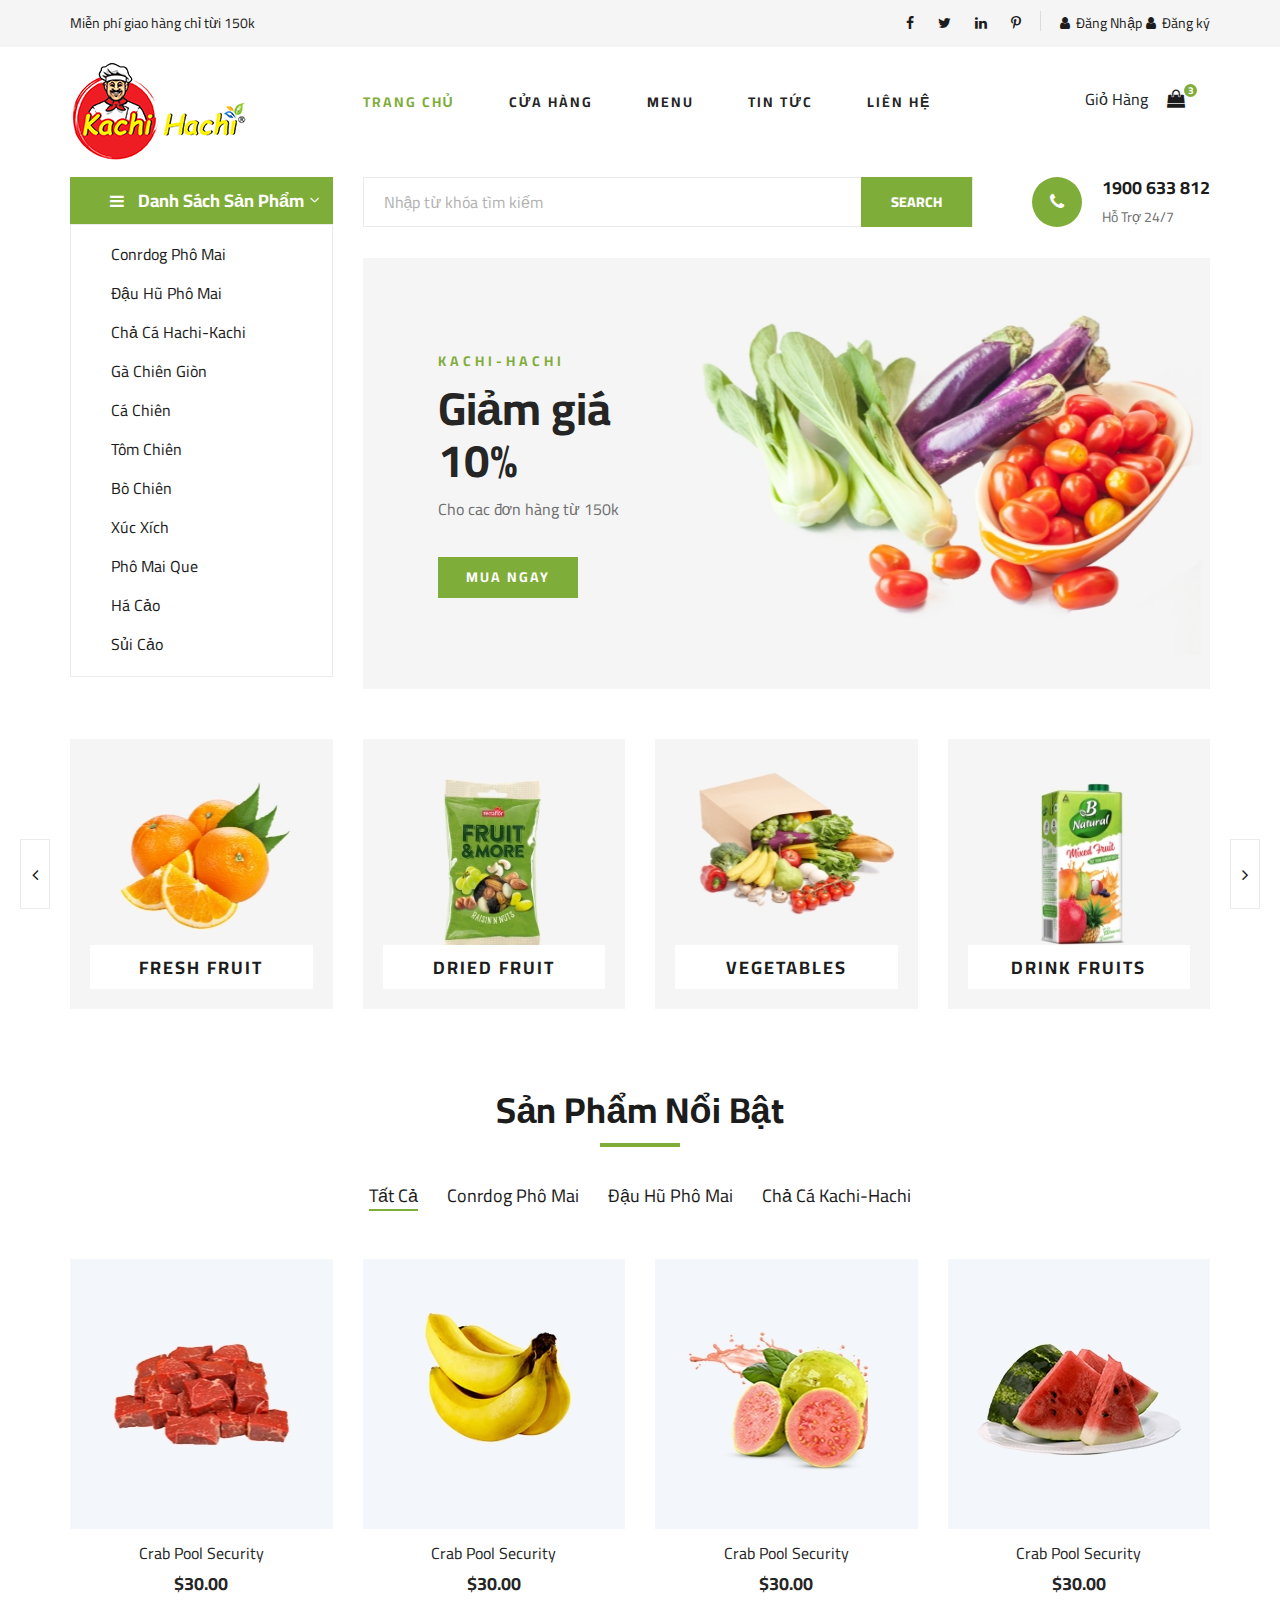
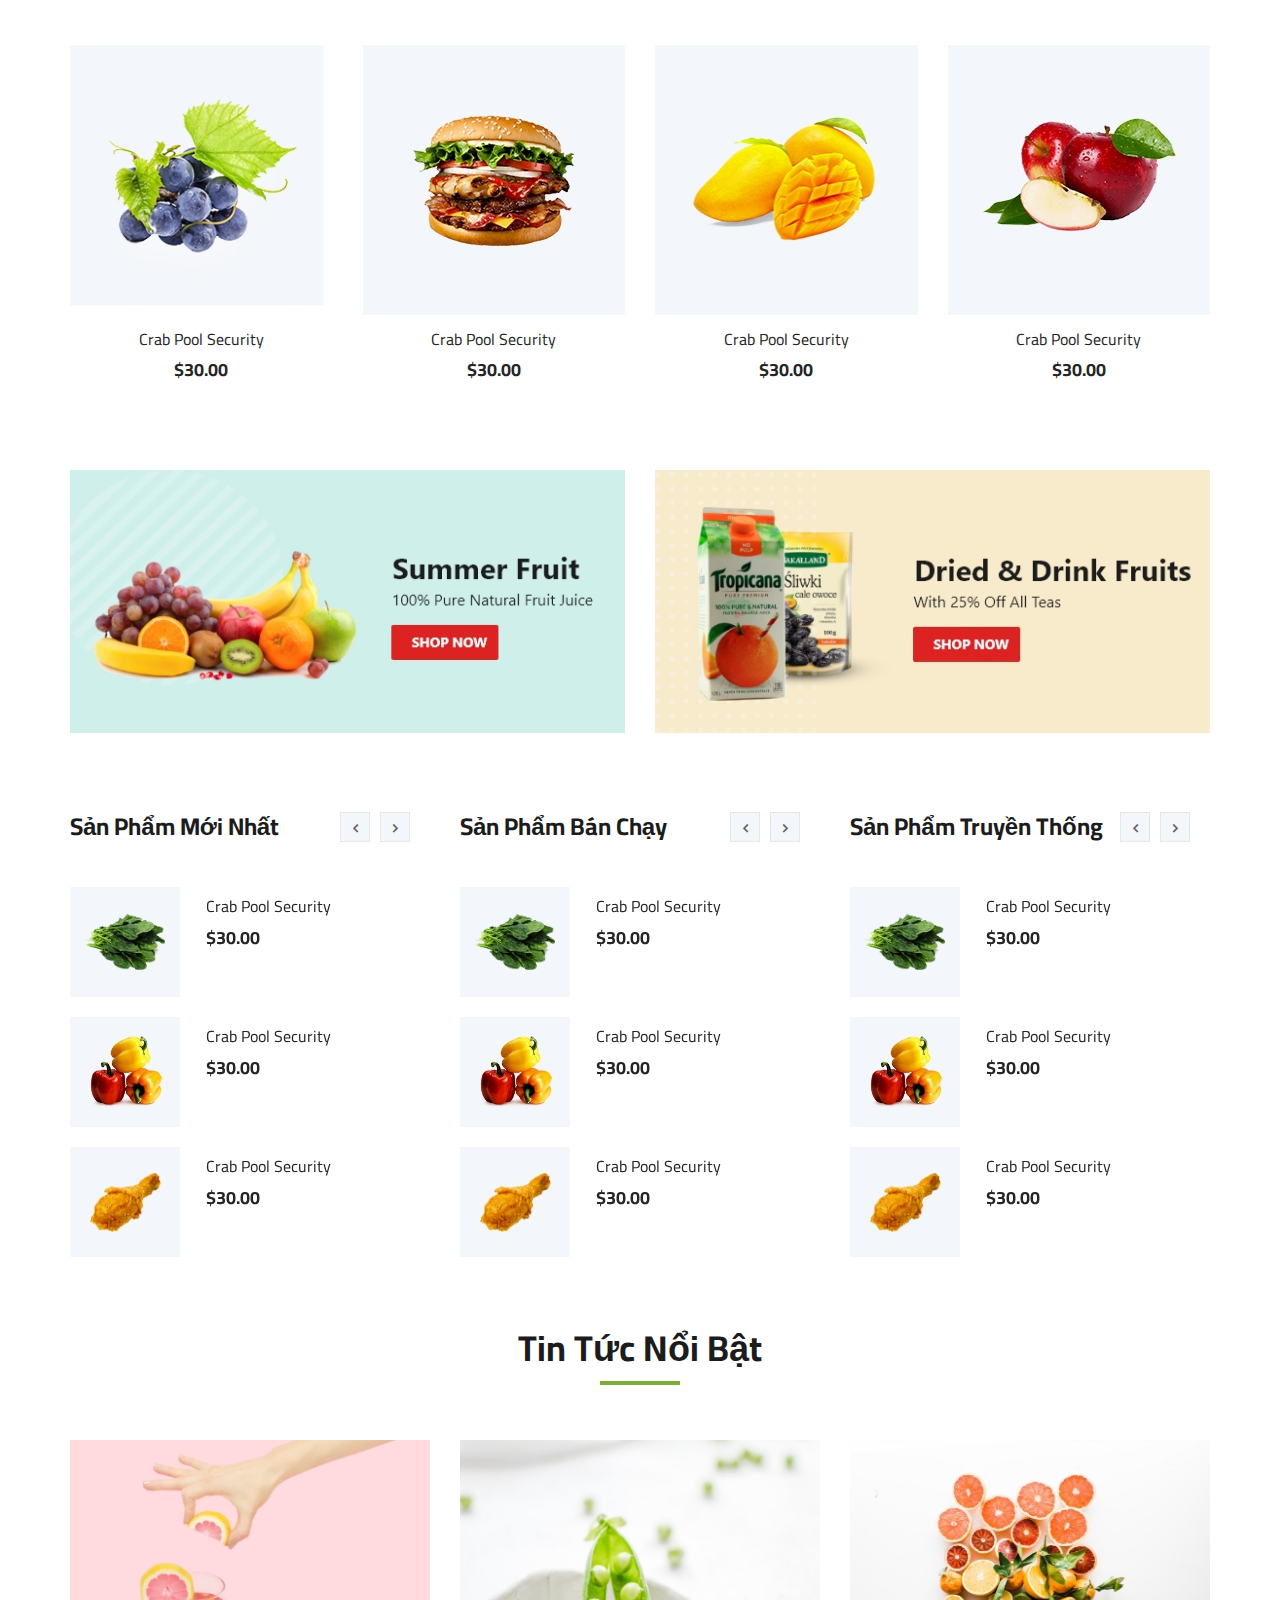
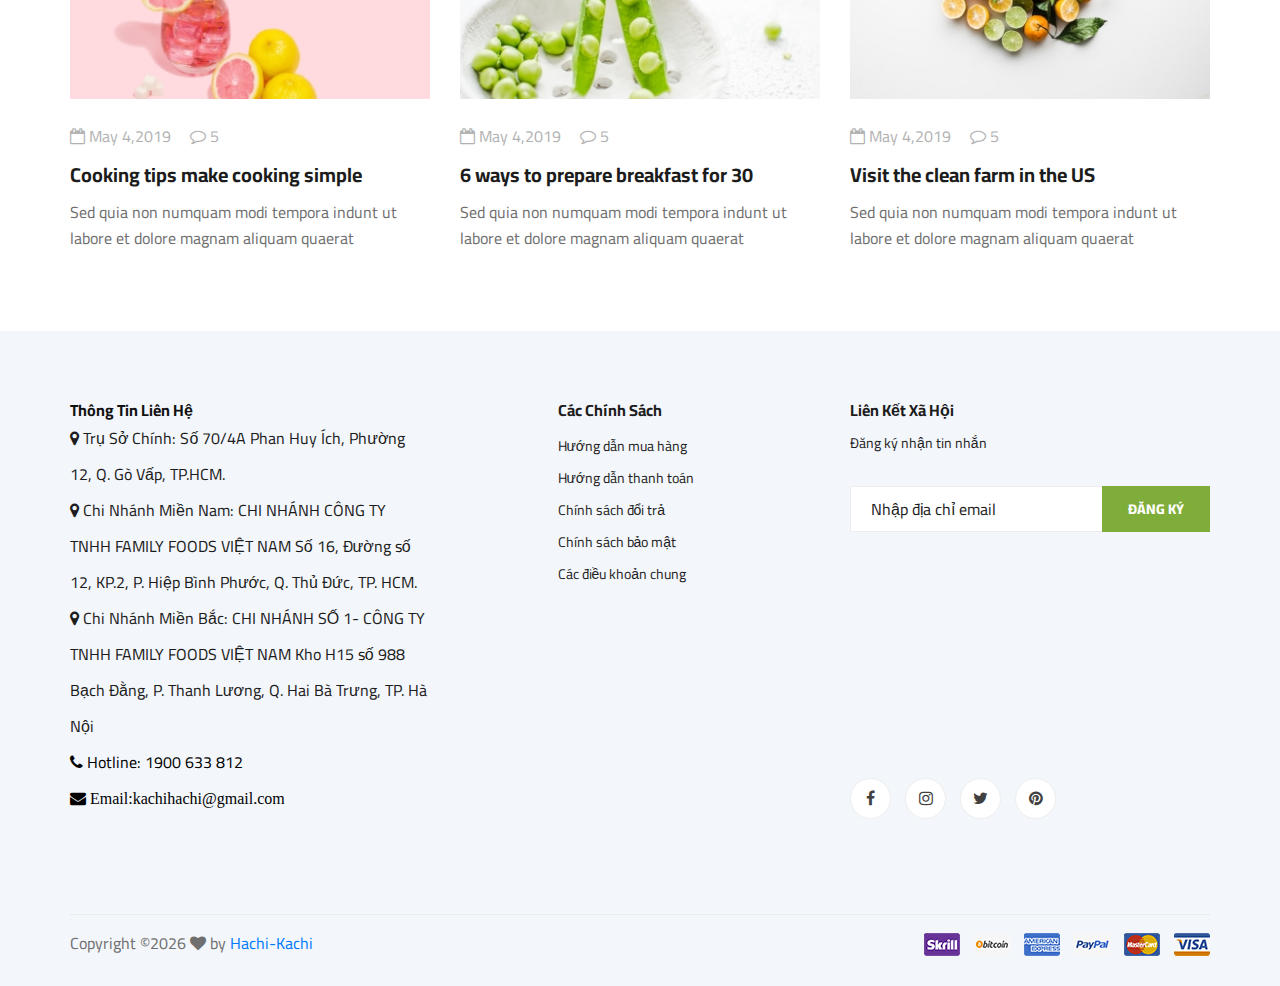
<file: index.html>
<!DOCTYPE html>
<html lang="zxx">

<head>
    <meta charset="UTF-8">
    <meta name="description" content="Ogani Template">
    <meta name="keywords" content="Ogani, unica, creative, html">
    <meta name="viewport" content="width=device-width, initial-scale=1.0">
    <meta http-equiv="X-UA-Compatible" content="ie=edge">
    <title>Hachikachi</title>

    <!-- Google Font -->
    <link href="https://fonts.googleapis.com/css2?family=Cairo:wght@200;300;400;600;900&display=swap" rel="stylesheet">

    <!-- Css Styles -->
    <link rel="stylesheet" href="css/bootstrap.min.css" type="text/css">
    <link rel="stylesheet" href="css/font-awesome.min.css" type="text/css">
    <link rel="stylesheet" href="css/elegant-icons.css" type="text/css">
    <link rel="stylesheet" href="css/nice-select.css" type="text/css">
    <link rel="stylesheet" href="css/jquery-ui.min.css" type="text/css">
    <link rel="stylesheet" href="css/owl.carousel.min.css" type="text/css">
    <link rel="stylesheet" href="css/slicknav.min.css" type="text/css">
    <link rel="stylesheet" href="css/style.css" type="text/css">
</head>

<body>
    <!-- Page Preloder -->
    <div id="preloder">
        <div class="loader"></div>
    </div>

    <!-- Humberger Begin -->
    <div class="humberger__menu__overlay"></div>
    <div class="humberger__menu__wrapper">
        <div class="humberger__menu__logo">
            <a href="#"><img src="img/logo.png" alt=""></a>
        </div>
        <div class="humberger__menu__cart">
            <ul>
                <li>Giỏ Hàng</li>
                <li><a href="shoping-cart.html"><i class="fa fa-shopping-bag"></i><span>3</span></a></li>
            </ul>
        </div>
        <div class="humberger__menu__widget">
            <div class="header__top__right__auth">
                <a href="#"><i class="fa fa-user"></i>Đăng Nhập</a>
            </div>
            <div class="header__top__right__auth">
                <a href="#"><i class="fa fa-user"></i>Đăng ký</a>
            </div>
        </div>
        <nav class="humberger__menu__nav mobile-menu">
            <ul>
                <li class="active"><a href="./index.html">Trang Chủ</a></li>
                <li><a href="./shop-grid.html">Cửa Hàng</a></li>
                <li><a href="#">Menu</a>
                    <ul class="header__menu__dropdown">
                        <li><a href="#">Gà Rán</a></li>
                        <li><a href="#">Xúc Xích</a></li>
                        <li><a href="#">Bò Viên</a></li>
                        <li><a href="#">Cá Viên</a></li>
                    </ul>
                </li>
                <li><a href="./blog.html">Tin Tức</a></li>
                <li><a href="./contact.html">Liên Hệ</a></li>
            </ul>
        </nav>
        <div id="mobile-menu-wrap"></div>
        <div class="header__top__right__social">
            <a href="#"><i class="fa fa-facebook"></i></a>
            <a href="#"><i class="fa fa-twitter"></i></a>
            <a href="#"><i class="fa fa-linkedin"></i></a>
            <a href="#"><i class="fa fa-pinterest-p"></i></a>
        </div>
        <div class="humberger__menu__contact">
            <ul>
                <li>Miễn phí giao hàng chỉ từi 150k</li>
            </ul>
        </div>
    </div>
    <!-- Humberger End -->

    <!-- Header Section Begin -->
    <header class="header">
        <div class="header__top">
            <div class="container">
                <div class="row">
                    <div class="col-lg-6 col-md-6">
                        <div class="header__top__left">
                            <ul>
                                <li>Miễn phí giao hàng chỉ từi 150k</li>
                            </ul>
                        </div>
                    </div>
                    <div class="col-lg-6 col-md-6">
                        <div class="header__top__right">
                            <div class="header__top__right__social">
                                <a href="#"><i class="fa fa-facebook"></i></a>
                                <a href="#"><i class="fa fa-twitter"></i></a>
                                <a href="#"><i class="fa fa-linkedin"></i></a>
                                <a href="#"><i class="fa fa-pinterest-p"></i></a>
                            </div>
                            <div class="header__top__right__auth">
                                <a href="#"><i class="fa fa-user"></i>Đăng Nhập</a>
                            </div>
                            <div class="header__top__right__auth">
                                <a href="#"><i class="fa fa-user"></i>Đăng ký</a>
                            </div>
                        </div>
                    </div>
                </div>
            </div>
        </div>
        <div class="container">
            <div class="row">
                <div class="col-lg-3">
                    <div class="header__logo">
                        <a href="./index.html"><img src="img/logo.png" alt=""></a>
                    </div>
                </div>
                <div class="col-lg-7">
                    <nav class="header__menu">
                        <ul>
                            <li class="active"><a href="./index.html">Trang Chủ</a></li>
                            <li><a href="./shop-grid.html">Cửa Hàng</a></li>
                            <li><a href="#">Menu</a>
                                <ul class="header__menu__dropdown">
                                    <li><a href="#">Gà Rán</a></li>
                                    <li><a href="#">Xúc Xích</a></li>
                                    <li><a href="#">Bò Viên</a></li>
                                    <li><a href="#">Cá Viên</a></li>
                                </ul>
                            </li>
                            <li><a href="./blog.html">Tin tức</a></li>
                            <li><a href="./contact.html">Liên Hệ</a></li>
                        </ul>
                    </nav>
                </div>
                <div class="col-lg-2">
                    <div class="header__cart">
                        <ul>
                            <li>Giỏ Hàng</li>
                            <li><a href="shoping-cart.html"><i class="fa fa-shopping-bag"></i> <span>3</span></a></li>
                        </ul>
                    </div>
                </div>
            </div>
            <div class="humberger__open">
                <i class="fa fa-bars"></i>
            </div>
        </div>
    </header>
    <!-- Header Section End -->

    <!-- Hero Section Begin -->
    <section class="hero">
        <div class="container">
            <div class="row">
                <div class="col-lg-3">
                    <div class="hero__categories">
                        <div class="hero__categories__all">
                            <i class="fa fa-bars"></i>
                            <span>Danh Sách Sản Phẩm</span>
                        </div>
                        <ul>
                            <li><a href="#">Conrdog Phô Mai</a></li>
                            <li><a href="#">Đậu Hũ Phô Mai</a></li>
                            <li><a href="#">Chả Cá Hachi-Kachi</a></li>
                            <li><a href="#">Gà Chiên Giòn</a></li>
                            <li><a href="#">Cá Chiên</a></li>
                            <li><a href="#">Tôm Chiên</a></li>
                            <li><a href="#">Bò Chiên</a></li>
                            <li><a href="#">Xúc Xích</a></li>
                            <li><a href="#">Phô Mai Que</a></li>
                            <li><a href="#">Há Cảo</a></li>
                            <li><a href="#">Sủi Cảo</a></li>
                        </ul>
                    </div>
                </div>
                <div class="col-lg-9">
                    <div class="hero__search">
                        <div class="hero__search__form">
                            <form action="#">
                                <input type="text" placeholder="Nhập từ khóa tìm kiếm">
                                <button type="submit" class="site-btn">SEARCH</button>
                            </form>
                        </div>
                        <div class="hero__search__phone">
                            <div class="hero__search__phone__icon">
                             <a href="tel:1900633812" style="color: white!important"> <i class="fa fa-phone"></i></a>
                         </div>
                         <div class="hero__search__phone__text">
                             <a href="tel:1900633812"> <h5>1900 633 812</h5></a>
                             <span>Hỗ Trợ 24/7</span>
                         </div>
                     </div>
                 </div>
                 <div class="hero__item set-bg" data-setbg="img/hero/banner.jpg">
                    <div class="hero__text">
                        <span>KACHI-HACHI</span>
                        <h2>Giảm giá<br />10%</h2>
                        <p>Cho cac đơn hàng từ 150k</p>
                        <a href="#" class="primary-btn">Mua Ngay</a>
                    </div>
                </div>
            </div>
        </div>
    </div>
</section>
<!-- Hero Section End -->

<!-- Categories Section Begin -->
<section class="categories">
    <div class="container">
        <div class="row">
            <!-- <div class="section-title">
                <h2>Sản Phẩm Nổi Bật</h2>
            </div> -->
            <div class="categories__slider owl-carousel">
                <div class="col-lg-3">
                    <div class="categories__item set-bg" data-setbg="img/categories/cat-1.jpg">
                        <h5><a href="#">Fresh Fruit</a></h5>
                    </div>
                </div>
                <div class="col-lg-3">
                    <div class="categories__item set-bg" data-setbg="img/categories/cat-2.jpg">
                        <h5><a href="#">Dried Fruit</a></h5>
                    </div>
                </div>
                <div class="col-lg-3">
                    <div class="categories__item set-bg" data-setbg="img/categories/cat-3.jpg">
                        <h5><a href="#">Vegetables</a></h5>
                    </div>
                </div>
                <div class="col-lg-3">
                    <div class="categories__item set-bg" data-setbg="img/categories/cat-4.jpg">
                        <h5><a href="#">drink fruits</a></h5>
                    </div>
                </div>
                <div class="col-lg-3">
                    <div class="categories__item set-bg" data-setbg="img/categories/cat-5.jpg">
                        <h5><a href="#">drink fruits</a></h5>
                    </div>
                </div>
            </div>
        </div>
    </div>
</section>
<!-- Categories Section End -->

<!-- Featured Section Begin -->
<section class="featured spad">
    <div class="container">
        <div class="row">
            <div class="col-lg-12">
                <div class="section-title">
                    <h2>Sản Phẩm Nổi Bật</h2>
                </div>
                <div class="featured__controls">
                    <ul>
                        <li class="active" data-filter="*">Tất Cả</li>
                        <li data-filter=".oranges">Conrdog Phô Mai</li>
                        <li data-filter=".fresh-meat">Đậu Hũ Phô Mai</li>
                        <li data-filter=".vegetables">Chả Cá Kachi-Hachi</li>
                        <!-- <li data-filter=".fastfood">Fastfood</li> -->
                    </ul>
                </div>
            </div>
        </div>
        <div class="row featured__filter">
            <div class="col-lg-3 col-md-4 col-sm-6 mix oranges fresh-meat">
                <div class="featured__item">
                    <div class="featured__item__pic set-bg" data-setbg="img/featured/feature-1.jpg">
                        <ul class="featured__item__pic__hover">
                            <li><a href="#"><i class="fa fa-heart"></i></a></li>
                            <li><a href="#"><i class="fa fa-retweet"></i></a></li>
                            <li><a href="#"><i class="fa fa-shopping-cart"></i></a></li>
                        </ul>
                    </div>
                    <div class="featured__item__text">
                        <h6><a href="#">Crab Pool Security</a></h6>
                        <h5>$30.00</h5>
                    </div>
                </div>
            </div>
            <div class="col-lg-3 col-md-4 col-sm-6 mix vegetables fastfood">
                <div class="featured__item">
                    <div class="featured__item__pic set-bg" data-setbg="img/featured/feature-2.jpg">
                        <ul class="featured__item__pic__hover">
                            <li><a href="#"><i class="fa fa-heart"></i></a></li>
                            <li><a href="#"><i class="fa fa-retweet"></i></a></li>
                            <li><a href="#"><i class="fa fa-shopping-cart"></i></a></li>
                        </ul>
                    </div>
                    <div class="featured__item__text">
                        <h6><a href="#">Crab Pool Security</a></h6>
                        <h5>$30.00</h5>
                    </div>
                </div>
            </div>
            <div class="col-lg-3 col-md-4 col-sm-6 mix vegetables fresh-meat">
                <div class="featured__item">
                    <div class="featured__item__pic set-bg" data-setbg="img/featured/feature-3.jpg">
                        <ul class="featured__item__pic__hover">
                            <li><a href="#"><i class="fa fa-heart"></i></a></li>
                            <li><a href="#"><i class="fa fa-retweet"></i></a></li>
                            <li><a href="#"><i class="fa fa-shopping-cart"></i></a></li>
                        </ul>
                    </div>
                    <div class="featured__item__text">
                        <h6><a href="#">Crab Pool Security</a></h6>
                        <h5>$30.00</h5>
                    </div>
                </div>
            </div>
            <div class="col-lg-3 col-md-4 col-sm-6 mix fastfood oranges">
                <div class="featured__item">
                    <div class="featured__item__pic set-bg" data-setbg="img/featured/feature-4.jpg">
                        <ul class="featured__item__pic__hover">
                            <li><a href="#"><i class="fa fa-heart"></i></a></li>
                            <li><a href="#"><i class="fa fa-retweet"></i></a></li>
                            <li><a href="#"><i class="fa fa-shopping-cart"></i></a></li>
                        </ul>
                    </div>
                    <div class="featured__item__text">
                        <h6><a href="#">Crab Pool Security</a></h6>
                        <h5>$30.00</h5>
                    </div>
                </div>
            </div>
            <div class="col-lg-3 col-md-4 col-sm-6 mix fresh-meat vegetables">
                <div class="featured__item">
                    <div class="featured__item__pic set-bg" data-setbg="img/featured/feature-5.jpg">
                        <ul class="featured__item__pic__hover">
                            <li><a href="#"><i class="fa fa-heart"></i></a></li>
                            <li><a href="#"><i class="fa fa-retweet"></i></a></li>
                            <li><a href="#"><i class="fa fa-shopping-cart"></i></a></li>
                        </ul>
                    </div>
                    <div class="featured__item__text">
                        <h6><a href="#">Crab Pool Security</a></h6>
                        <h5>$30.00</h5>
                    </div>
                </div>
            </div>
            <div class="col-lg-3 col-md-4 col-sm-6 mix oranges fastfood">
                <div class="featured__item">
                    <div class="featured__item__pic set-bg" data-setbg="img/featured/feature-6.jpg">
                        <ul class="featured__item__pic__hover">
                            <li><a href="#"><i class="fa fa-heart"></i></a></li>
                            <li><a href="#"><i class="fa fa-retweet"></i></a></li>
                            <li><a href="#"><i class="fa fa-shopping-cart"></i></a></li>
                        </ul>
                    </div>
                    <div class="featured__item__text">
                        <h6><a href="#">Crab Pool Security</a></h6>
                        <h5>$30.00</h5>
                    </div>
                </div>
            </div>
            <div class="col-lg-3 col-md-4 col-sm-6 mix fresh-meat vegetables">
                <div class="featured__item">
                    <div class="featured__item__pic set-bg" data-setbg="img/featured/feature-7.jpg">
                        <ul class="featured__item__pic__hover">
                            <li><a href="#"><i class="fa fa-heart"></i></a></li>
                            <li><a href="#"><i class="fa fa-retweet"></i></a></li>
                            <li><a href="#"><i class="fa fa-shopping-cart"></i></a></li>
                        </ul>
                    </div>
                    <div class="featured__item__text">
                        <h6><a href="#">Crab Pool Security</a></h6>
                        <h5>$30.00</h5>
                    </div>
                </div>
            </div>
            <div class="col-lg-3 col-md-4 col-sm-6 mix fastfood vegetables">
                <div class="featured__item">
                    <div class="featured__item__pic set-bg" data-setbg="img/featured/feature-8.jpg">
                        <ul class="featured__item__pic__hover">
                            <li><a href="#"><i class="fa fa-heart"></i></a></li>
                            <li><a href="#"><i class="fa fa-retweet"></i></a></li>
                            <li><a href="#"><i class="fa fa-shopping-cart"></i></a></li>
                        </ul>
                    </div>
                    <div class="featured__item__text">
                        <h6><a href="#">Crab Pool Security</a></h6>
                        <h5>$30.00</h5>
                    </div>
                </div>
            </div>
        </div>
    </div>
</section>
<!-- Featured Section End -->

<!-- Banner Begin -->
<div class="banner">
    <div class="container">
        <div class="row">
            <div class="col-lg-6 col-md-6 col-sm-6">
                <div class="banner__pic">
                    <img src="img/banner/banner-1.jpg" alt="">
                </div>
            </div>
            <div class="col-lg-6 col-md-6 col-sm-6">
                <div class="banner__pic">
                    <img src="img/banner/banner-2.jpg" alt="">
                </div>
            </div>
        </div>
    </div>
</div>
<!-- Banner End -->

<!-- Latest Product Section Begin -->
<section class="latest-product spad">
    <div class="container">
        <div class="row">
            <div class="col-lg-4 col-md-6">
                <div class="latest-product__text">
                    <h4>Sản Phẩm Mới Nhất</h4>
                    <div class="latest-product__slider owl-carousel">
                        <div class="latest-prdouct__slider__item">
                            <a href="#" class="latest-product__item">
                                <div class="latest-product__item__pic">
                                    <img src="img/latest-product/lp-1.jpg" alt="">
                                </div>
                                <div class="latest-product__item__text">
                                    <h6>Crab Pool Security</h6>
                                    <span>$30.00</span>
                                </div>
                            </a>
                            <a href="#" class="latest-product__item">
                                <div class="latest-product__item__pic">
                                    <img src="img/latest-product/lp-2.jpg" alt="">
                                </div>
                                <div class="latest-product__item__text">
                                    <h6>Crab Pool Security</h6>
                                    <span>$30.00</span>
                                </div>
                            </a>
                            <a href="#" class="latest-product__item">
                                <div class="latest-product__item__pic">
                                    <img src="img/latest-product/lp-3.jpg" alt="">
                                </div>
                                <div class="latest-product__item__text">
                                    <h6>Crab Pool Security</h6>
                                    <span>$30.00</span>
                                </div>
                            </a>
                        </div>
                        <div class="latest-prdouct__slider__item">
                            <a href="#" class="latest-product__item">
                                <div class="latest-product__item__pic">
                                    <img src="img/latest-product/lp-1.jpg" alt="">
                                </div>
                                <div class="latest-product__item__text">
                                    <h6>Crab Pool Security</h6>
                                    <span>$30.00</span>
                                </div>
                            </a>
                            <a href="#" class="latest-product__item">
                                <div class="latest-product__item__pic">
                                    <img src="img/latest-product/lp-2.jpg" alt="">
                                </div>
                                <div class="latest-product__item__text">
                                    <h6>Crab Pool Security</h6>
                                    <span>$30.00</span>
                                </div>
                            </a>
                            <a href="#" class="latest-product__item">
                                <div class="latest-product__item__pic">
                                    <img src="img/latest-product/lp-3.jpg" alt="">
                                </div>
                                <div class="latest-product__item__text">
                                    <h6>Crab Pool Security</h6>
                                    <span>$30.00</span>
                                </div>
                            </a>
                        </div>
                    </div>
                </div>
            </div>
            <div class="col-lg-4 col-md-6">
                <div class="latest-product__text">
                    <h4>Sản Phẩm Bán Chạy</h4>
                    <div class="latest-product__slider owl-carousel">
                        <div class="latest-prdouct__slider__item">
                            <a href="#" class="latest-product__item">
                                <div class="latest-product__item__pic">
                                    <img src="img/latest-product/lp-1.jpg" alt="">
                                </div>
                                <div class="latest-product__item__text">
                                    <h6>Crab Pool Security</h6>
                                    <span>$30.00</span>
                                </div>
                            </a>
                            <a href="#" class="latest-product__item">
                                <div class="latest-product__item__pic">
                                    <img src="img/latest-product/lp-2.jpg" alt="">
                                </div>
                                <div class="latest-product__item__text">
                                    <h6>Crab Pool Security</h6>
                                    <span>$30.00</span>
                                </div>
                            </a>
                            <a href="#" class="latest-product__item">
                                <div class="latest-product__item__pic">
                                    <img src="img/latest-product/lp-3.jpg" alt="">
                                </div>
                                <div class="latest-product__item__text">
                                    <h6>Crab Pool Security</h6>
                                    <span>$30.00</span>
                                </div>
                            </a>
                        </div>
                        <div class="latest-prdouct__slider__item">
                            <a href="#" class="latest-product__item">
                                <div class="latest-product__item__pic">
                                    <img src="img/latest-product/lp-1.jpg" alt="">
                                </div>
                                <div class="latest-product__item__text">
                                    <h6>Crab Pool Security</h6>
                                    <span>$30.00</span>
                                </div>
                            </a>
                            <a href="#" class="latest-product__item">
                                <div class="latest-product__item__pic">
                                    <img src="img/latest-product/lp-2.jpg" alt="">
                                </div>
                                <div class="latest-product__item__text">
                                    <h6>Crab Pool Security</h6>
                                    <span>$30.00</span>
                                </div>
                            </a>
                            <a href="#" class="latest-product__item">
                                <div class="latest-product__item__pic">
                                    <img src="img/latest-product/lp-3.jpg" alt="">
                                </div>
                                <div class="latest-product__item__text">
                                    <h6>Crab Pool Security</h6>
                                    <span>$30.00</span>
                                </div>
                            </a>
                        </div>
                    </div>
                </div>
            </div>
            <div class="col-lg-4 col-md-6">
                <div class="latest-product__text">
                    <h4>Sản Phẩm Truyền Thống</h4>
                    <div class="latest-product__slider owl-carousel">
                        <div class="latest-prdouct__slider__item">
                            <a href="#" class="latest-product__item">
                                <div class="latest-product__item__pic">
                                    <img src="img/latest-product/lp-1.jpg" alt="">
                                </div>
                                <div class="latest-product__item__text">
                                    <h6>Crab Pool Security</h6>
                                    <span>$30.00</span>
                                </div>
                            </a>
                            <a href="#" class="latest-product__item">
                                <div class="latest-product__item__pic">
                                    <img src="img/latest-product/lp-2.jpg" alt="">
                                </div>
                                <div class="latest-product__item__text">
                                    <h6>Crab Pool Security</h6>
                                    <span>$30.00</span>
                                </div>
                            </a>
                            <a href="#" class="latest-product__item">
                                <div class="latest-product__item__pic">
                                    <img src="img/latest-product/lp-3.jpg" alt="">
                                </div>
                                <div class="latest-product__item__text">
                                    <h6>Crab Pool Security</h6>
                                    <span>$30.00</span>
                                </div>
                            </a>
                        </div>
                        <div class="latest-prdouct__slider__item">
                            <a href="#" class="latest-product__item">
                                <div class="latest-product__item__pic">
                                    <img src="img/latest-product/lp-1.jpg" alt="">
                                </div>
                                <div class="latest-product__item__text">
                                    <h6>Crab Pool Security</h6>
                                    <span>$30.00</span>
                                </div>
                            </a>
                            <a href="#" class="latest-product__item">
                                <div class="latest-product__item__pic">
                                    <img src="img/latest-product/lp-2.jpg" alt="">
                                </div>
                                <div class="latest-product__item__text">
                                    <h6>Crab Pool Security</h6>
                                    <span>$30.00</span>
                                </div>
                            </a>
                            <a href="#" class="latest-product__item">
                                <div class="latest-product__item__pic">
                                    <img src="img/latest-product/lp-3.jpg" alt="">
                                </div>
                                <div class="latest-product__item__text">
                                    <h6>Crab Pool Security</h6>
                                    <span>$30.00</span>
                                </div>
                            </a>
                        </div>
                    </div>
                </div>
            </div>
        </div>
    </div>
</section>
<!-- Latest Product Section End -->

<!-- Blog Section Begin -->
<section class="from-blog spad">
    <div class="container">
        <div class="row">
            <div class="col-lg-12">
                <div class="section-title from-blog__title">
                    <h2>Tin Tức Nổi Bật</h2>
                </div>
            </div>
        </div>
        <div class="row">
            <div class="col-lg-4 col-md-4 col-sm-6">
                <div class="blog__item">
                    <div class="blog__item__pic">
                        <img src="img/blog/blog-1.jpg" alt="">
                    </div>
                    <div class="blog__item__text">
                        <ul>
                            <li><i class="fa fa-calendar-o"></i> May 4,2019</li>
                            <li><i class="fa fa-comment-o"></i> 5</li>
                        </ul>
                        <h5><a href="#">Cooking tips make cooking simple</a></h5>
                        <p>Sed quia non numquam modi tempora indunt ut labore et dolore magnam aliquam quaerat </p>
                    </div>
                </div>
            </div>
            <div class="col-lg-4 col-md-4 col-sm-6">
                <div class="blog__item">
                    <div class="blog__item__pic">
                        <img src="img/blog/blog-2.jpg" alt="">
                    </div>
                    <div class="blog__item__text">
                        <ul>
                            <li><i class="fa fa-calendar-o"></i> May 4,2019</li>
                            <li><i class="fa fa-comment-o"></i> 5</li>
                        </ul>
                        <h5><a href="#">6 ways to prepare breakfast for 30</a></h5>
                        <p>Sed quia non numquam modi tempora indunt ut labore et dolore magnam aliquam quaerat </p>
                    </div>
                </div>
            </div>
            <div class="col-lg-4 col-md-4 col-sm-6">
                <div class="blog__item">
                    <div class="blog__item__pic">
                        <img src="img/blog/blog-3.jpg" alt="">
                    </div>
                    <div class="blog__item__text">
                        <ul>
                            <li><i class="fa fa-calendar-o"></i> May 4,2019</li>
                            <li><i class="fa fa-comment-o"></i> 5</li>
                        </ul>
                        <h5><a href="#">Visit the clean farm in the US</a></h5>
                        <p>Sed quia non numquam modi tempora indunt ut labore et dolore magnam aliquam quaerat </p>
                    </div>
                </div>
            </div>
        </div>
    </div>
</section>
<!-- Blog Section End -->

<!-- Footer Section Begin -->
<footer class="footer spad">
    <div class="container">
        <div class="row">
            <div class="col-lg-4 col-md-6 col-sm-6">
                <div class="footer__about">
                    <div class="footer__about__logo">
                        <h6 style="font-weight: bold;">Thông Tin Liên Hệ</h6>
                        <ul>
                            <li><i class="fa fa-map-marker"></i> Trụ Sở Chính: Số 70/4A Phan Huy Ích, Phường 12, Q. Gò Vấp, TP.HCM.</li>
                            <li><i class="fa fa-map-marker"></i> Chi Nhánh Miền Nam: CHI NHÁNH CÔNG TY TNHH FAMILY FOODS VIỆT NAM Số 16, Đường số 12, KP.2, P. Hiệp Bình Phước, Q. Thủ Đức, TP. HCM.</li>
                            <li><i class="fa fa-map-marker"></i> Chi Nhánh Miền Bắc: CHI NHÁNH SỐ 1- CÔNG TY TNHH FAMILY FOODS VIỆT NAM Kho H15 số 988 Bạch Đằng, P. Thanh Lương, Q. Hai Bà Trưng, TP. Hà Nội </li>
                            <li><a href="tel:1900633812" style="color: black"><i class="fa fa-phone"></i> Hotline: 1900 633 812</a></li>
                            <li><a href="mailto:kachihachi@gmail.com" style="color: black"><i class="fa fa-envelope"> Email:kachihachi@gmail.com</i></li>
                            </ul>
                        </div>
                        
                    </div>
                </div>
                <div class="col-lg-3 col-md-6 col-sm-6 offset-lg-1">
                    <div class="footer__widget">
                        <h6>Các Chính Sách</h6>
                        <ul>
                            <li><a href="#">Hướng dẫn mua hàng</a></li>
                            <li><a href="#">Hướng dẫn thanh toán</a></li>
                            <li><a href="#">Chính sách đổi trả</a></li>
                            <li><a href="#">Chính sách bảo mật</a></li>
                            <li><a href="#">Các điều khoản chung</a></li>
                        </ul>
                    </div>
                </div>
                <div class="col-lg-4 col-md-12">
                    <div class="footer__widget">
                        <h6>Liên Kết Xã Hội</h6>
                        <p>Đăng ký nhận tin nhắn</p>
                        <form action="#">
                            <input type="text" placeholder="Nhập địa chỉ email">
                            <button type="submit" class="site-btn">Đăng ký</button>
                        </form>
                        <div style="margin-bottom: 10px">
                            <iframe src="https://www.facebook.com/plugins/page.php?href=https%3A%2F%2Fwww.facebook.com%2Fcuahangquanaonamonline%2F&tabs=timeline&width=365&height=200&small_header=true&adapt_container_width=true&hide_cover=false&show_facepile=true&appId=930098724023110" width="365" height="200" style="border:none;overflow:hidden" scrolling="no" frameborder="0" allowTransparency="true" allow="encrypted-media"></iframe>
                        </div>
                        <div class="footer__widget__social">
                            <a href="#"><i class="fa fa-facebook"></i></a>
                            <a href="#"><i class="fa fa-instagram"></i></a>
                            <a href="#"><i class="fa fa-twitter"></i></a>
                            <a href="#"><i class="fa fa-pinterest"></i></a>
                        </div>
                    </div>
                </div>
            </div>
            <div class="row">
                <div class="col-lg-12">
                    <div class="footer__copyright">
                        <div class="footer__copyright__text"><p><!-- Link back to Colorlib can't be removed. Template is licensed under CC BY 3.0. -->
                            Copyright &copy;<script>document.write(new Date().getFullYear());</script> <i class="fa fa-heart" aria-hidden="true"></i> by <a href="#" target="_blank">Hachi-Kachi</a>
                            <!-- Link back to Colorlib can't be removed. Template is licensed under CC BY 3.0. --></p></div>
                            <div class="footer__copyright__payment"><img src="img/payment-item.png" alt=""></div>
                        </div>
                    </div>
                </div>
            </div>
        </footer>
        <!-- Footer Section End -->

        <!-- Js Plugins -->
        <script src="js/jquery-3.3.1.min.js"></script>
        <script src="js/bootstrap.min.js"></script>
        <script src="js/jquery.nice-select.min.js"></script>
        <script src="js/jquery-ui.min.js"></script>
        <script src="js/jquery.slicknav.js"></script>
        <script src="js/mixitup.min.js"></script>
        <script src="js/owl.carousel.min.js"></script>
        <script src="js/main.js"></script>



    </body>

    </html>
</file>
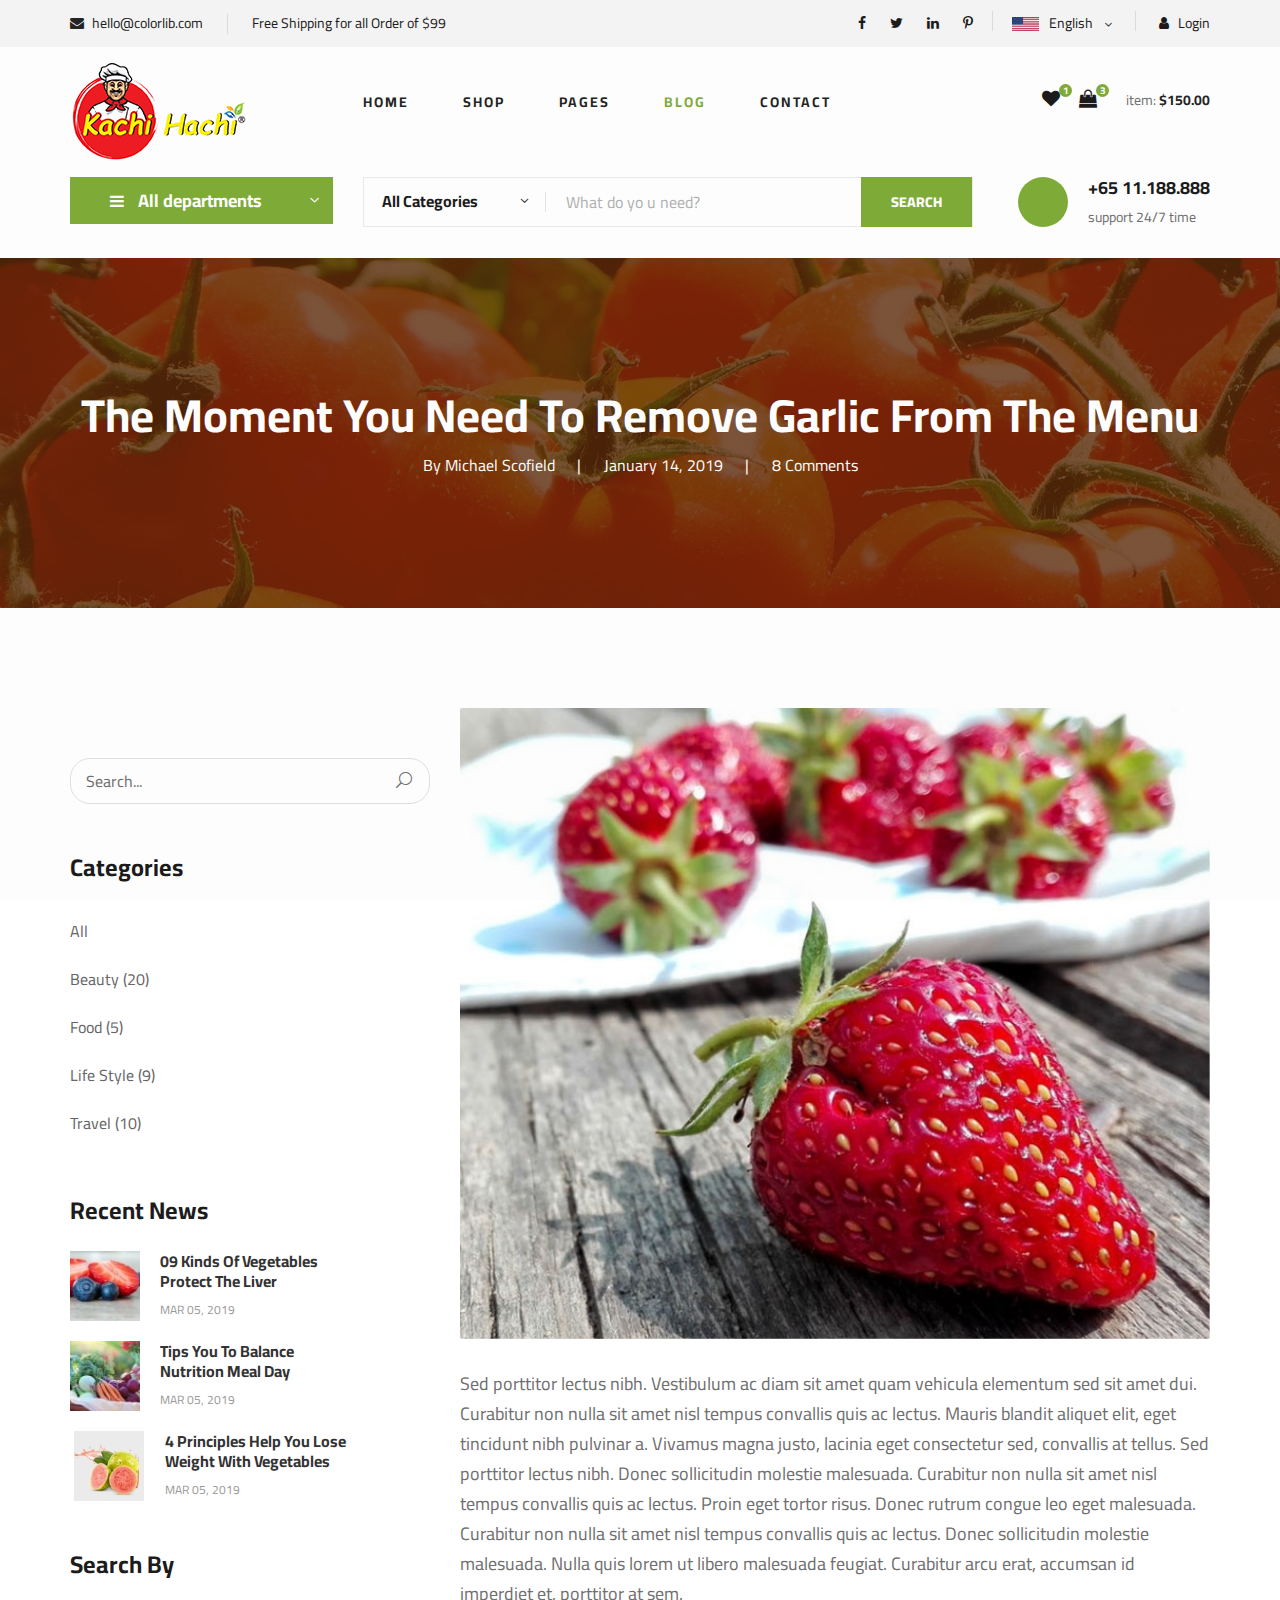
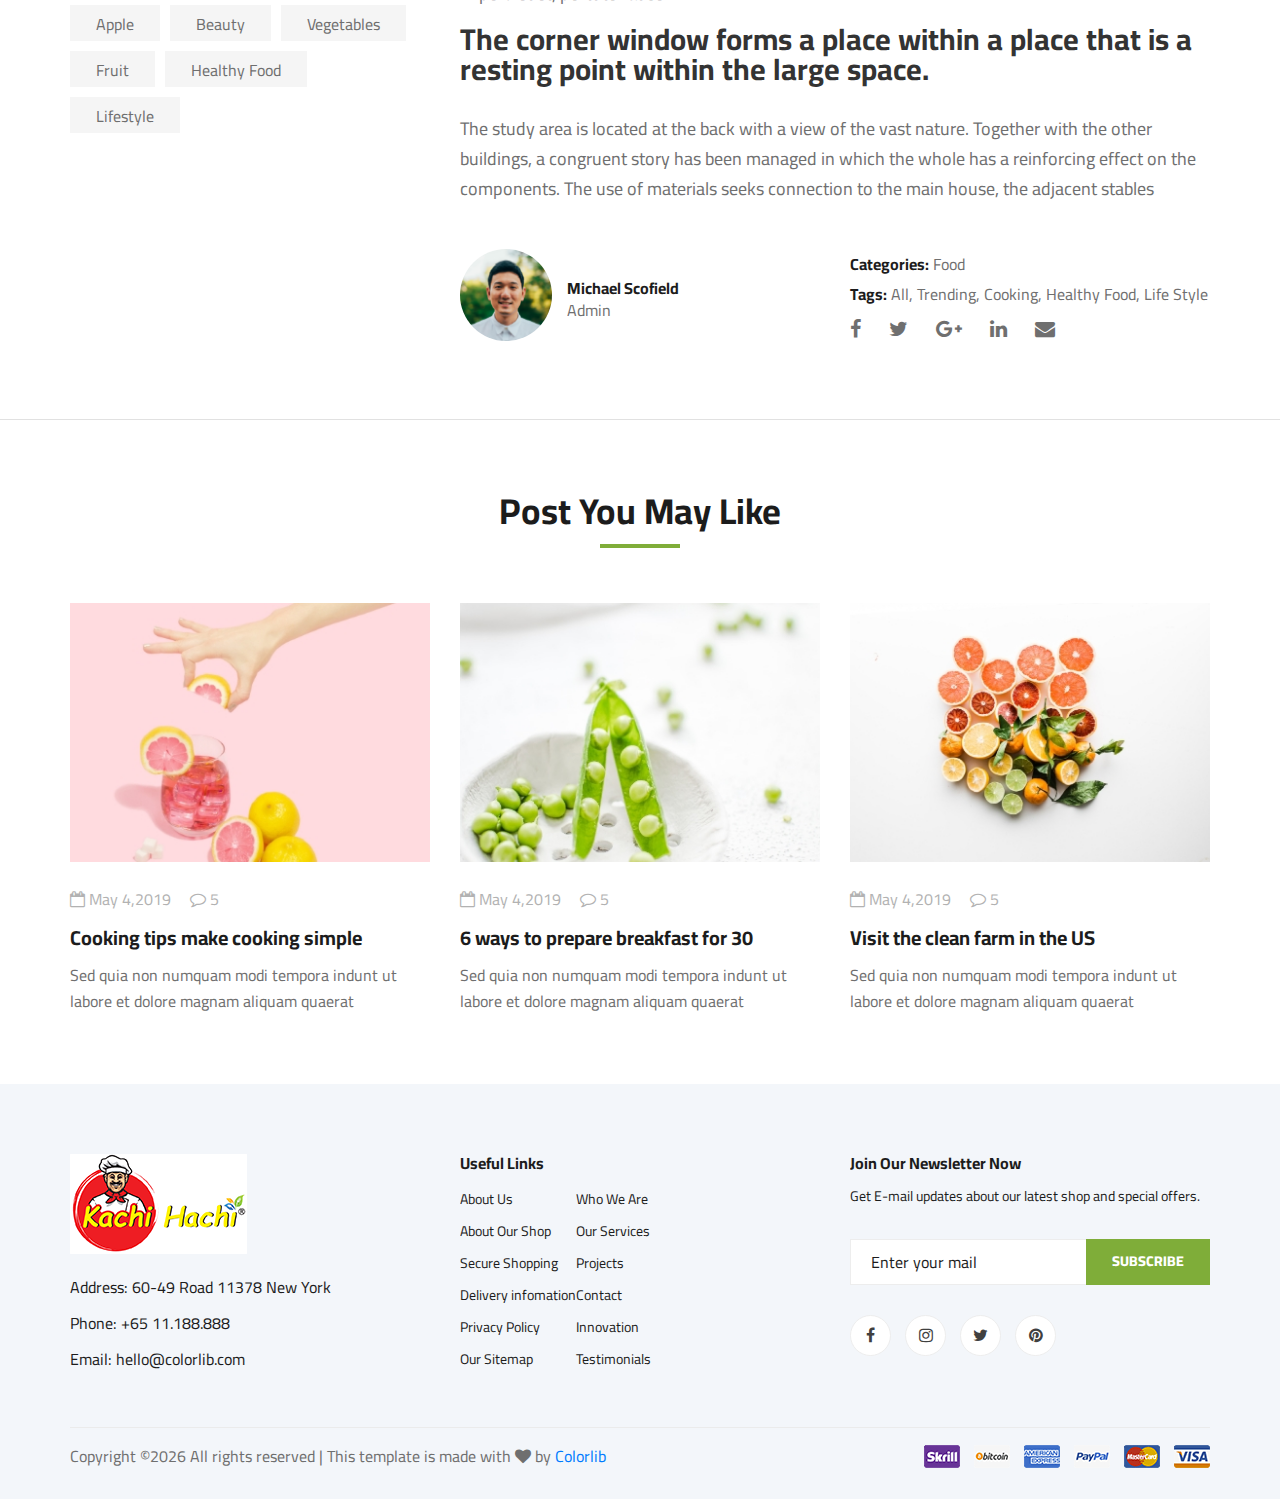
<file: blog-details.html>
<!DOCTYPE html>
<html lang="zxx">

<head>
    <meta charset="UTF-8">
    <meta name="description" content="Ogani Template">
    <meta name="keywords" content="Ogani, unica, creative, html">
    <meta name="viewport" content="width=device-width, initial-scale=1.0">
    <meta http-equiv="X-UA-Compatible" content="ie=edge">
    <title>Hachikachi</title>

    <!-- Google Font -->
    <link href="https://fonts.googleapis.com/css2?family=Cairo:wght@200;300;400;600;900&display=swap" rel="stylesheet">

    <!-- Css Styles -->
    <link rel="stylesheet" href="css/bootstrap.min.css" type="text/css">
    <link rel="stylesheet" href="css/font-awesome.min.css" type="text/css">
    <link rel="stylesheet" href="css/elegant-icons.css" type="text/css">
    <link rel="stylesheet" href="css/nice-select.css" type="text/css">
    <link rel="stylesheet" href="css/jquery-ui.min.css" type="text/css">
    <link rel="stylesheet" href="css/owl.carousel.min.css" type="text/css">
    <link rel="stylesheet" href="css/slicknav.min.css" type="text/css">
    <link rel="stylesheet" href="css/style.css" type="text/css">
</head>

<body>
    <!-- Page Preloder -->
    <div id="preloder">
        <div class="loader"></div>
    </div>

    <!-- Humberger Begin -->
    <div class="humberger__menu__overlay"></div>
    <div class="humberger__menu__wrapper">
        <div class="humberger__menu__logo">
            <a href="#"><img src="img/logo.png" alt=""></a>
        </div>
        <div class="humberger__menu__cart">
            <ul>
                <li><a href="#"><i class="fa fa-heart"></i> <span>1</span></a></li>
                <li><a href="#"><i class="fa fa-shopping-bag"></i> <span>3</span></a></li>
            </ul>
            <div class="header__cart__price">item: <span>$150.00</span></div>
        </div>
        <div class="humberger__menu__widget">
            <div class="header__top__right__language">
                <img src="img/language.png" alt="">
                <div>English</div>
                <span class="arrow_carrot-down"></span>
                <ul>
                    <li><a href="#">Spanis</a></li>
                    <li><a href="#">English</a></li>
                </ul>
            </div>
            <div class="header__top__right__auth">
                <a href="#"><i class="fa fa-user"></i> Login</a>
            </div>
        </div>
        <nav class="humberger__menu__nav mobile-menu">
            <ul>
                <li class="active"><a href="./index.html">Home</a></li>
                <li><a href="./shop-grid.html">Shop</a></li>
                <li><a href="#">Pages</a>
                    <ul class="header__menu__dropdown">
                        <li><a href="./shop-details.html">Shop Details</a></li>
                        <li><a href="./shoping-cart.html">Shoping Cart</a></li>
                        <li><a href="./checkout.html">Check Out</a></li>
                        <li><a href="./blog-details.html">Blog Details</a></li>
                    </ul>
                </li>
                <li><a href="./blog.html">Blog</a></li>
                <li><a href="./contact.html">Contact</a></li>
            </ul>
        </nav>
        <div id="mobile-menu-wrap"></div>
        <div class="header__top__right__social">
            <a href="#"><i class="fa fa-facebook"></i></a>
            <a href="#"><i class="fa fa-twitter"></i></a>
            <a href="#"><i class="fa fa-linkedin"></i></a>
            <a href="#"><i class="fa fa-pinterest-p"></i></a>
        </div>
        <div class="humberger__menu__contact">
            <ul>
                <li><i class="fa fa-envelope"></i> hello@colorlib.com</li>
                <li>Free Shipping for all Order of $99</li>
            </ul>
        </div>
    </div>
    <!-- Humberger End -->

    <!-- Header Section Begin -->
    <header class="header">
        <div class="header__top">
            <div class="container">
                <div class="row">
                    <div class="col-lg-6">
                        <div class="header__top__left">
                            <ul>
                                <li><i class="fa fa-envelope"></i> hello@colorlib.com</li>
                                <li>Free Shipping for all Order of $99</li>
                            </ul>
                        </div>
                    </div>
                    <div class="col-lg-6">
                        <div class="header__top__right">
                            <div class="header__top__right__social">
                                <a href="#"><i class="fa fa-facebook"></i></a>
                                <a href="#"><i class="fa fa-twitter"></i></a>
                                <a href="#"><i class="fa fa-linkedin"></i></a>
                                <a href="#"><i class="fa fa-pinterest-p"></i></a>
                            </div>
                            <div class="header__top__right__language">
                                <img src="img/language.png" alt="">
                                <div>English</div>
                                <span class="arrow_carrot-down"></span>
                                <ul>
                                    <li><a href="#">Spanis</a></li>
                                    <li><a href="#">English</a></li>
                                </ul>
                            </div>
                            <div class="header__top__right__auth">
                                <a href="#"><i class="fa fa-user"></i> Login</a>
                            </div>
                        </div>
                    </div>
                </div>
            </div>
        </div>
        <div class="container">
            <div class="row">
                <div class="col-lg-3">
                    <div class="header__logo">
                        <a href="./index.html"><img src="img/logo.png" alt=""></a>
                    </div>
                </div>
                <div class="col-lg-6">
                    <nav class="header__menu">
                        <ul>
                            <li><a href="./index.html">Home</a></li>
                            <li><a href="./shop-grid.html">Shop</a></li>
                            <li><a href="#">Pages</a>
                                <ul class="header__menu__dropdown">
                                    <li><a href="./shop-details.html">Shop Details</a></li>
                                    <li><a href="./shoping-cart.html">Shoping Cart</a></li>
                                    <li><a href="./checkout.html">Check Out</a></li>
                                    <li><a href="./blog-details.html">Blog Details</a></li>
                                </ul>
                            </li>
                            <li class="active"><a href="./blog.html">Blog</a></li>
                            <li><a href="./contact.html">Contact</a></li>
                        </ul>
                    </nav>
                </div>
                <div class="col-lg-3">
                    <div class="header__cart">
                        <ul>
                            <li><a href="#"><i class="fa fa-heart"></i> <span>1</span></a></li>
                            <li><a href="#"><i class="fa fa-shopping-bag"></i> <span>3</span></a></li>
                        </ul>
                        <div class="header__cart__price">item: <span>$150.00</span></div>
                    </div>
                </div>
            </div>
            <div class="humberger__open">
                <i class="fa fa-bars"></i>
            </div>
        </div>
    </header>
    <!-- Header Section End -->

    <!-- Hero Section Begin -->
    <section class="hero hero-normal">
        <div class="container">
            <div class="row">
                <div class="col-lg-3">
                    <div class="hero__categories">
                        <div class="hero__categories__all">
                            <i class="fa fa-bars"></i>
                            <span>All departments</span>
                        </div>
                        <ul>
                            <li><a href="#">Fresh Meat</a></li>
                            <li><a href="#">Vegetables</a></li>
                            <li><a href="#">Fruit & Nut Gifts</a></li>
                            <li><a href="#">Fresh Berries</a></li>
                            <li><a href="#">Ocean Foods</a></li>
                            <li><a href="#">Butter & Eggs</a></li>
                            <li><a href="#">Fastfood</a></li>
                            <li><a href="#">Fresh Onion</a></li>
                            <li><a href="#">Papayaya & Crisps</a></li>
                            <li><a href="#">Oatmeal</a></li>
                            <li><a href="#">Fresh Bananas</a></li>
                        </ul>
                    </div>
                </div>
                <div class="col-lg-9">
                    <div class="hero__search">
                        <div class="hero__search__form">
                            <form action="#">
                                <div class="hero__search__categories">
                                    All Categories
                                    <span class="arrow_carrot-down"></span>
                                </div>
                                <input type="text" placeholder="What do yo u need?">
                                <button type="submit" class="site-btn">SEARCH</button>
                            </form>
                        </div>
                        <div class="hero__search__phone">
                            <div class="hero__search__phone__icon">
                                <i class="fa fa-phone"></i>
                            </div>
                            <div class="hero__search__phone__text">
                                <h5>+65 11.188.888</h5>
                                <span>support 24/7 time</span>
                            </div>
                        </div>
                    </div>
                </div>
            </div>
        </div>
    </section>
    <!-- Hero Section End -->

    <!-- Blog Details Hero Begin -->
    <section class="blog-details-hero set-bg" data-setbg="img/blog/details/details-hero.jpg">
        <div class="container">
            <div class="row">
                <div class="col-lg-12">
                    <div class="blog__details__hero__text">
                        <h2>The Moment You Need To Remove Garlic From The Menu</h2>
                        <ul>
                            <li>By Michael Scofield</li>
                            <li>January 14, 2019</li>
                            <li>8 Comments</li>
                        </ul>
                    </div>
                </div>
            </div>
        </div>
    </section>
    <!-- Blog Details Hero End -->

    <!-- Blog Details Section Begin -->
    <section class="blog-details spad">
        <div class="container">
            <div class="row">
                <div class="col-lg-4 col-md-5 order-md-1 order-2">
                    <div class="blog__sidebar">
                        <div class="blog__sidebar__search">
                            <form action="#">
                                <input type="text" placeholder="Search...">
                                <button type="submit"><span class="icon_search"></span></button>
                            </form>
                        </div>
                        <div class="blog__sidebar__item">
                            <h4>Categories</h4>
                            <ul>
                                <li><a href="#">All</a></li>
                                <li><a href="#">Beauty (20)</a></li>
                                <li><a href="#">Food (5)</a></li>
                                <li><a href="#">Life Style (9)</a></li>
                                <li><a href="#">Travel (10)</a></li>
                            </ul>
                        </div>
                        <div class="blog__sidebar__item">
                            <h4>Recent News</h4>
                            <div class="blog__sidebar__recent">
                                <a href="#" class="blog__sidebar__recent__item">
                                    <div class="blog__sidebar__recent__item__pic">
                                        <img src="img/blog/sidebar/sr-1.jpg" alt="">
                                    </div>
                                    <div class="blog__sidebar__recent__item__text">
                                        <h6>09 Kinds Of Vegetables<br /> Protect The Liver</h6>
                                        <span>MAR 05, 2019</span>
                                    </div>
                                </a>
                                <a href="#" class="blog__sidebar__recent__item">
                                    <div class="blog__sidebar__recent__item__pic">
                                        <img src="img/blog/sidebar/sr-2.jpg" alt="">
                                    </div>
                                    <div class="blog__sidebar__recent__item__text">
                                        <h6>Tips You To Balance<br /> Nutrition Meal Day</h6>
                                        <span>MAR 05, 2019</span>
                                    </div>
                                </a>
                                <a href="#" class="blog__sidebar__recent__item">
                                    <div class="blog__sidebar__recent__item__pic">
                                        <img src="img/blog/sidebar/sr-3.jpg" alt="">
                                    </div>
                                    <div class="blog__sidebar__recent__item__text">
                                        <h6>4 Principles Help You Lose <br />Weight With Vegetables</h6>
                                        <span>MAR 05, 2019</span>
                                    </div>
                                </a>
                            </div>
                        </div>
                        <div class="blog__sidebar__item">
                            <h4>Search By</h4>
                            <div class="blog__sidebar__item__tags">
                                <a href="#">Apple</a>
                                <a href="#">Beauty</a>
                                <a href="#">Vegetables</a>
                                <a href="#">Fruit</a>
                                <a href="#">Healthy Food</a>
                                <a href="#">Lifestyle</a>
                            </div>
                        </div>
                    </div>
                </div>
                <div class="col-lg-8 col-md-7 order-md-1 order-1">
                    <div class="blog__details__text">
                        <img src="img/blog/details/details-pic.jpg" alt="">
                        <p>Sed porttitor lectus nibh. Vestibulum ac diam sit amet quam vehicula elementum sed sit amet
                            dui. Curabitur non nulla sit amet nisl tempus convallis quis ac lectus. Mauris blandit
                            aliquet elit, eget tincidunt nibh pulvinar a. Vivamus magna justo, lacinia eget consectetur
                            sed, convallis at tellus. Sed porttitor lectus nibh. Donec sollicitudin molestie malesuada.
                            Curabitur non nulla sit amet nisl tempus convallis quis ac lectus. Proin eget tortor risus.
                            Donec rutrum congue leo eget malesuada. Curabitur non nulla sit amet nisl tempus convallis
                            quis ac lectus. Donec sollicitudin molestie malesuada. Nulla quis lorem ut libero malesuada
                            feugiat. Curabitur arcu erat, accumsan id imperdiet et, porttitor at sem.</p>
                        <h3>The corner window forms a place within a place that is a resting point within the large
                            space.</h3>
                        <p>The study area is located at the back with a view of the vast nature. Together with the other
                            buildings, a congruent story has been managed in which the whole has a reinforcing effect on
                            the components. The use of materials seeks connection to the main house, the adjacent
                            stables</p>
                    </div>
                    <div class="blog__details__content">
                        <div class="row">
                            <div class="col-lg-6">
                                <div class="blog__details__author">
                                    <div class="blog__details__author__pic">
                                        <img src="img/blog/details/details-author.jpg" alt="">
                                    </div>
                                    <div class="blog__details__author__text">
                                        <h6>Michael Scofield</h6>
                                        <span>Admin</span>
                                    </div>
                                </div>
                            </div>
                            <div class="col-lg-6">
                                <div class="blog__details__widget">
                                    <ul>
                                        <li><span>Categories:</span> Food</li>
                                        <li><span>Tags:</span> All, Trending, Cooking, Healthy Food, Life Style</li>
                                    </ul>
                                    <div class="blog__details__social">
                                        <a href="#"><i class="fa fa-facebook"></i></a>
                                        <a href="#"><i class="fa fa-twitter"></i></a>
                                        <a href="#"><i class="fa fa-google-plus"></i></a>
                                        <a href="#"><i class="fa fa-linkedin"></i></a>
                                        <a href="#"><i class="fa fa-envelope"></i></a>
                                    </div>
                                </div>
                            </div>
                        </div>
                    </div>
                </div>
            </div>
        </div>
    </section>
    <!-- Blog Details Section End -->

    <!-- Related Blog Section Begin -->
    <section class="related-blog spad">
        <div class="container">
            <div class="row">
                <div class="col-lg-12">
                    <div class="section-title related-blog-title">
                        <h2>Post You May Like</h2>
                    </div>
                </div>
            </div>
            <div class="row">
                <div class="col-lg-4 col-md-4 col-sm-6">
                    <div class="blog__item">
                        <div class="blog__item__pic">
                            <img src="img/blog/blog-1.jpg" alt="">
                        </div>
                        <div class="blog__item__text">
                            <ul>
                                <li><i class="fa fa-calendar-o"></i> May 4,2019</li>
                                <li><i class="fa fa-comment-o"></i> 5</li>
                            </ul>
                            <h5><a href="#">Cooking tips make cooking simple</a></h5>
                            <p>Sed quia non numquam modi tempora indunt ut labore et dolore magnam aliquam quaerat </p>
                        </div>
                    </div>
                </div>
                <div class="col-lg-4 col-md-4 col-sm-6">
                    <div class="blog__item">
                        <div class="blog__item__pic">
                            <img src="img/blog/blog-2.jpg" alt="">
                        </div>
                        <div class="blog__item__text">
                            <ul>
                                <li><i class="fa fa-calendar-o"></i> May 4,2019</li>
                                <li><i class="fa fa-comment-o"></i> 5</li>
                            </ul>
                            <h5><a href="#">6 ways to prepare breakfast for 30</a></h5>
                            <p>Sed quia non numquam modi tempora indunt ut labore et dolore magnam aliquam quaerat </p>
                        </div>
                    </div>
                </div>
                <div class="col-lg-4 col-md-4 col-sm-6">
                    <div class="blog__item">
                        <div class="blog__item__pic">
                            <img src="img/blog/blog-3.jpg" alt="">
                        </div>
                        <div class="blog__item__text">
                            <ul>
                                <li><i class="fa fa-calendar-o"></i> May 4,2019</li>
                                <li><i class="fa fa-comment-o"></i> 5</li>
                            </ul>
                            <h5><a href="#">Visit the clean farm in the US</a></h5>
                            <p>Sed quia non numquam modi tempora indunt ut labore et dolore magnam aliquam quaerat </p>
                        </div>
                    </div>
                </div>
            </div>
        </div>
    </section>
    <!-- Related Blog Section End -->

    <!-- Footer Section Begin -->
    <footer class="footer spad">
        <div class="container">
            <div class="row">
                <div class="col-lg-3 col-md-6 col-sm-6">
                    <div class="footer__about">
                        <div class="footer__about__logo">
                            <a href="./index.html"><img src="img/logo.png" alt=""></a>
                        </div>
                        <ul>
                            <li>Address: 60-49 Road 11378 New York</li>
                            <li>Phone: +65 11.188.888</li>
                            <li>Email: hello@colorlib.com</li>
                        </ul>
                    </div>
                </div>
                <div class="col-lg-4 col-md-6 col-sm-6 offset-lg-1">
                    <div class="footer__widget">
                        <h6>Useful Links</h6>
                        <ul>
                            <li><a href="#">About Us</a></li>
                            <li><a href="#">About Our Shop</a></li>
                            <li><a href="#">Secure Shopping</a></li>
                            <li><a href="#">Delivery infomation</a></li>
                            <li><a href="#">Privacy Policy</a></li>
                            <li><a href="#">Our Sitemap</a></li>
                        </ul>
                        <ul>
                            <li><a href="#">Who We Are</a></li>
                            <li><a href="#">Our Services</a></li>
                            <li><a href="#">Projects</a></li>
                            <li><a href="#">Contact</a></li>
                            <li><a href="#">Innovation</a></li>
                            <li><a href="#">Testimonials</a></li>
                        </ul>
                    </div>
                </div>
                <div class="col-lg-4 col-md-12">
                    <div class="footer__widget">
                        <h6>Join Our Newsletter Now</h6>
                        <p>Get E-mail updates about our latest shop and special offers.</p>
                        <form action="#">
                            <input type="text" placeholder="Enter your mail">
                            <button type="submit" class="site-btn">Subscribe</button>
                        </form>
                        <div class="footer__widget__social">
                            <a href="#"><i class="fa fa-facebook"></i></a>
                            <a href="#"><i class="fa fa-instagram"></i></a>
                            <a href="#"><i class="fa fa-twitter"></i></a>
                            <a href="#"><i class="fa fa-pinterest"></i></a>
                        </div>
                    </div>
                </div>
            </div>
            <div class="row">
                <div class="col-lg-12">
                    <div class="footer__copyright">
                        <div class="footer__copyright__text"><p><!-- Link back to Colorlib can't be removed. Template is licensed under CC BY 3.0. -->
  Copyright &copy;<script>document.write(new Date().getFullYear());</script> All rights reserved | This template is made with <i class="fa fa-heart" aria-hidden="true"></i> by <a href="https://colorlib.com" target="_blank">Colorlib</a>
  <!-- Link back to Colorlib can't be removed. Template is licensed under CC BY 3.0. --></p></div>
                        <div class="footer__copyright__payment"><img src="img/payment-item.png" alt=""></div>
                    </div>
                </div>
            </div>
        </div>
    </footer>
    <!-- Footer Section End -->

    <!-- Js Plugins -->
    <script src="js/jquery-3.3.1.min.js"></script>
    <script src="js/bootstrap.min.js"></script>
    <script src="js/jquery.nice-select.min.js"></script>
    <script src="js/jquery-ui.min.js"></script>
    <script src="js/jquery.slicknav.js"></script>
    <script src="js/mixitup.min.js"></script>
    <script src="js/owl.carousel.min.js"></script>
    <script src="js/main.js"></script>



</body>

</html>
</file>
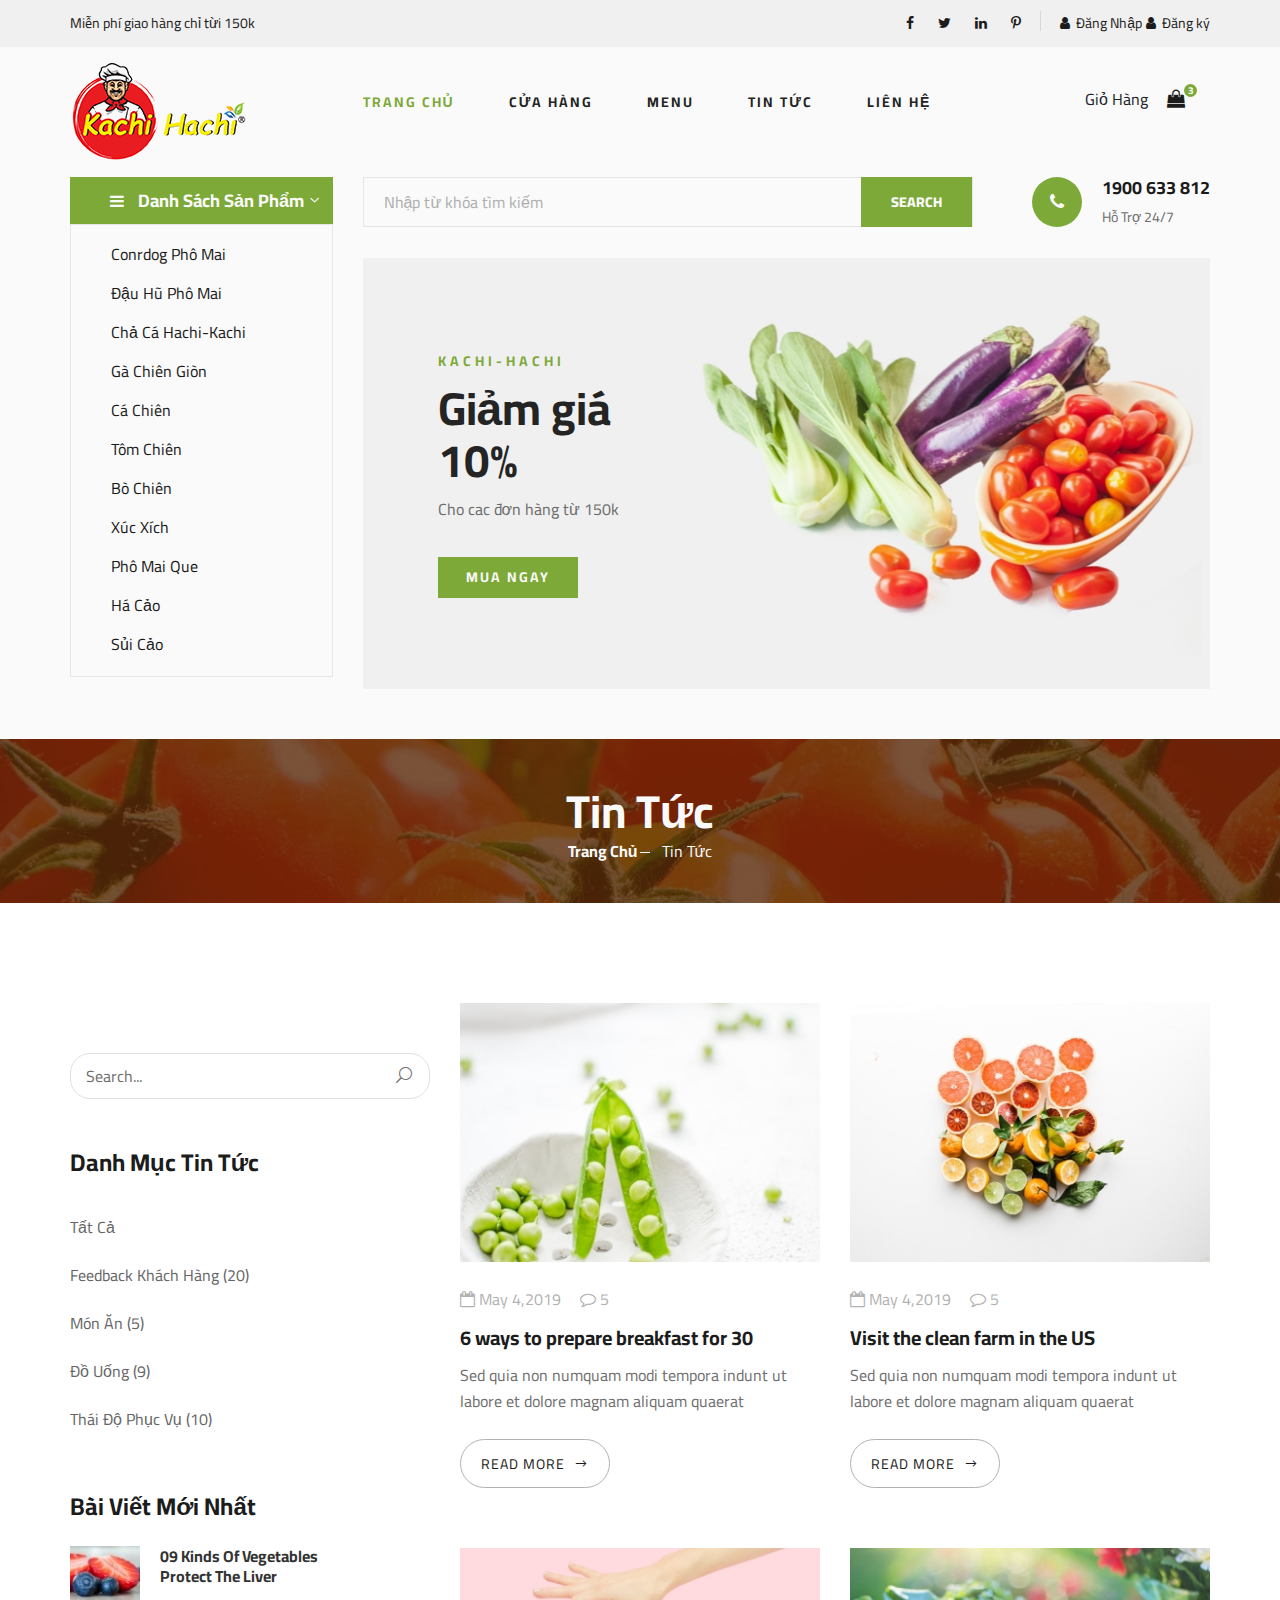
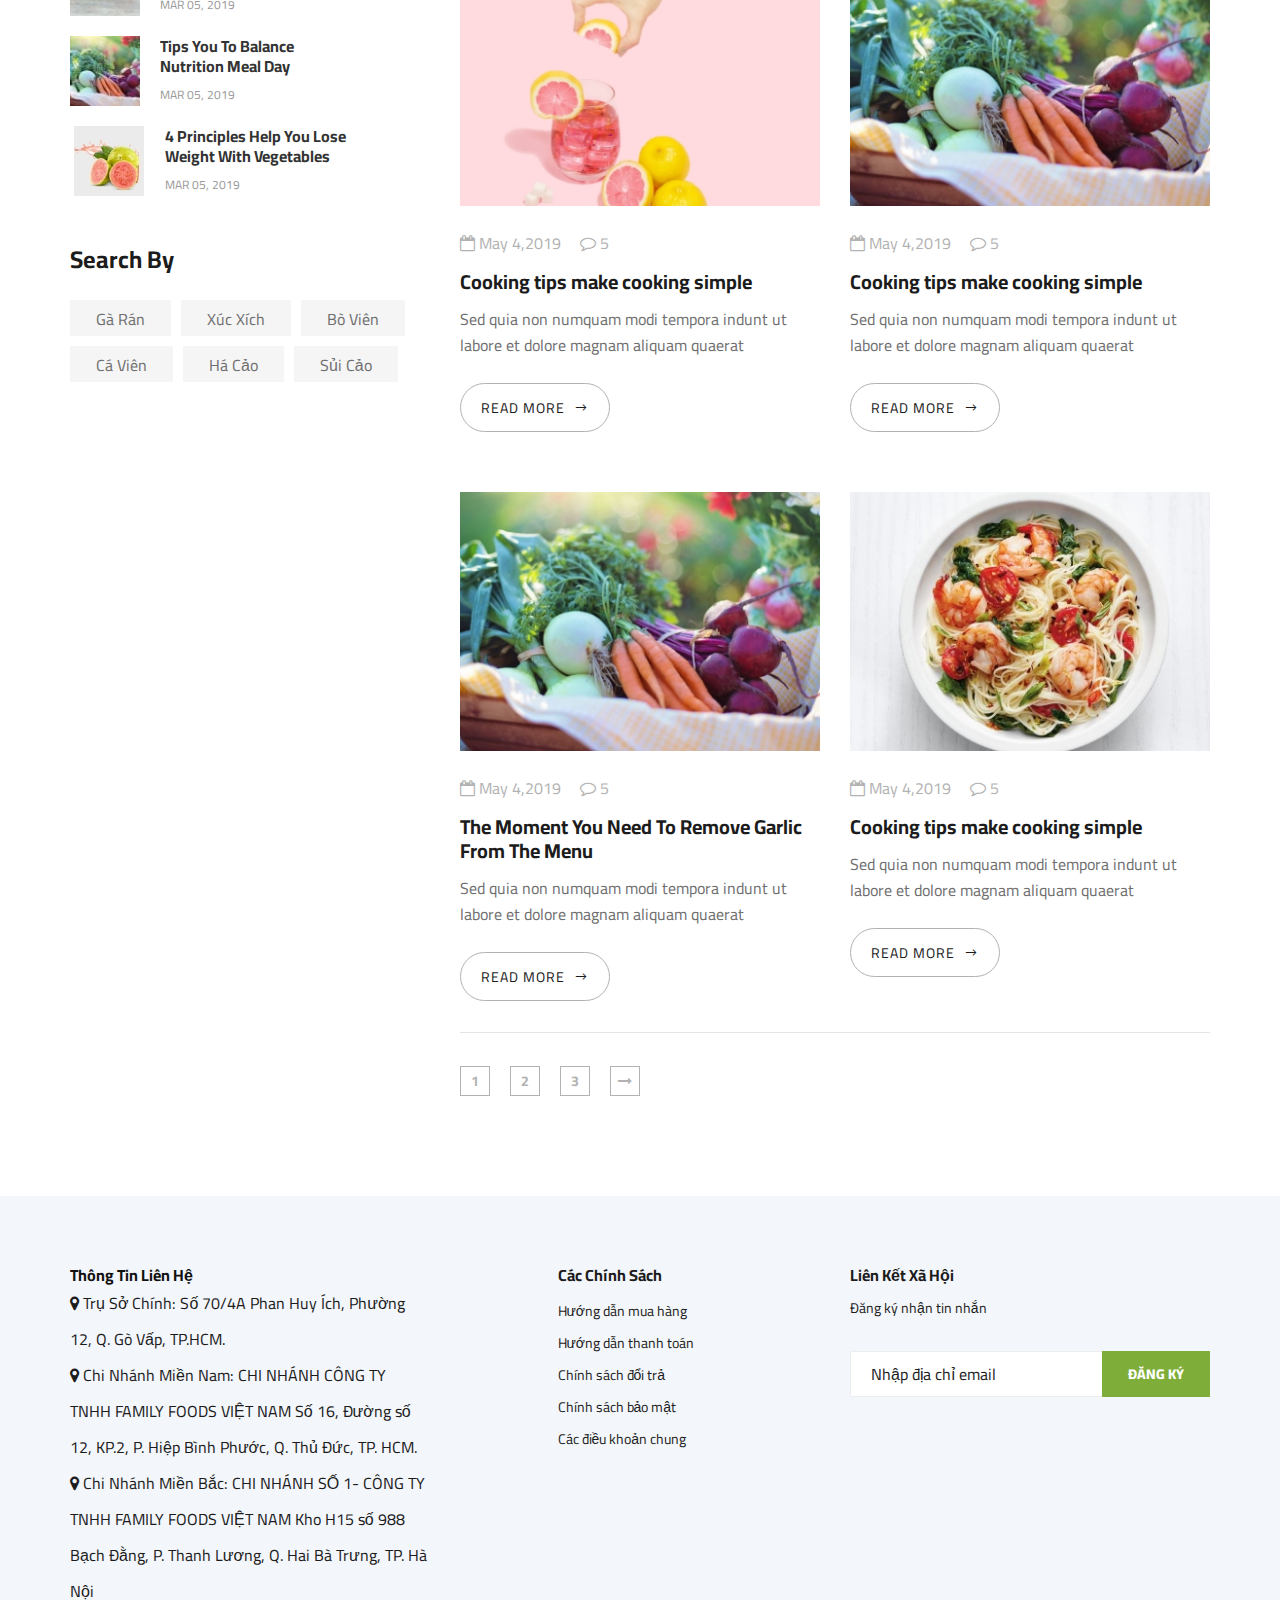
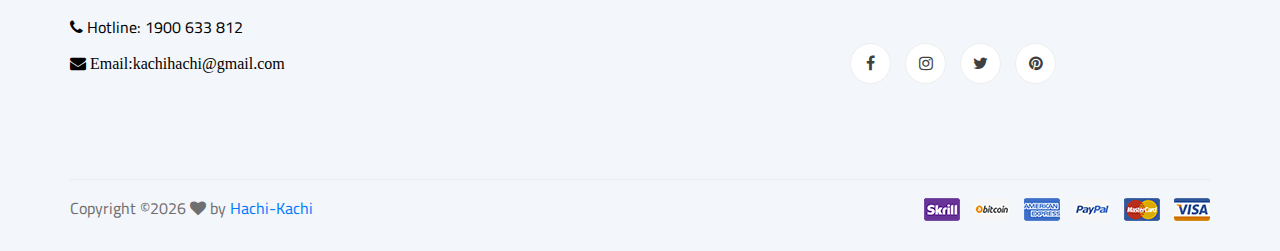
<file: blog.html>
<!DOCTYPE html>
<html lang="zxx">

<head>
    <meta charset="UTF-8">
    <meta name="description" content="Ogani Template">
    <meta name="keywords" content="Ogani, unica, creative, html">
    <meta name="viewport" content="width=device-width, initial-scale=1.0">
    <meta http-equiv="X-UA-Compatible" content="ie=edge">
    <title>Hachikachi</title>

    <!-- Google Font -->
    <link href="https://fonts.googleapis.com/css2?family=Cairo:wght@200;300;400;600;900&display=swap" rel="stylesheet">

    <!-- Css Styles -->
    <link rel="stylesheet" href="css/bootstrap.min.css" type="text/css">
    <link rel="stylesheet" href="css/font-awesome.min.css" type="text/css">
    <link rel="stylesheet" href="css/elegant-icons.css" type="text/css">
    <link rel="stylesheet" href="css/nice-select.css" type="text/css">
    <link rel="stylesheet" href="css/jquery-ui.min.css" type="text/css">
    <link rel="stylesheet" href="css/owl.carousel.min.css" type="text/css">
    <link rel="stylesheet" href="css/slicknav.min.css" type="text/css">
    <link rel="stylesheet" href="css/style.css" type="text/css">
</head>

<body>
    <!-- Page Preloder -->
    <div id="preloder">
        <div class="loader"></div>
    </div>

    <!-- Humberger Begin -->
    <div class="humberger__menu__overlay"></div>
     <div class="humberger__menu__wrapper">
        <div class="humberger__menu__logo">
            <a href="#"><img src="img/logo.png" alt=""></a>
        </div>
        <div class="humberger__menu__cart">
            <ul>
                <li>Giỏ Hàng</li>
                <li><a href="shoping-cart.html"><i class="fa fa-shopping-bag"></i><span>3</span></a></li>
            </ul>
        </div>
        <div class="humberger__menu__widget">
            <div class="header__top__right__auth">
                <a href="#"><i class="fa fa-user"></i>Đăng Nhập</a>
            </div>
            <div class="header__top__right__auth">
                <a href="#"><i class="fa fa-user"></i>Đăng ký</a>
            </div>
        </div>
        <nav class="humberger__menu__nav mobile-menu">
            <ul>
                <li class="active"><a href="./index.html">Trang Chủ</a></li>
                <li><a href="./shop-grid.html">Cửa Hàng</a></li>
                <li><a href="#">Menu</a>
                    <ul class="header__menu__dropdown">
                        <li><a href="#">Gà Rán</a></li>
                        <li><a href="#">Xúc Xích</a></li>
                        <li><a href="#">Bò Viên</a></li>
                        <li><a href="#">Cá Viên</a></li>
                    </ul>
                </li>
                <li><a href="./blog.html">Tin Tức</a></li>
                <li><a href="./contact.html">Liên Hệ</a></li>
            </ul>
        </nav>
        <div id="mobile-menu-wrap"></div>
        <div class="header__top__right__social">
            <a href="#"><i class="fa fa-facebook"></i></a>
            <a href="#"><i class="fa fa-twitter"></i></a>
            <a href="#"><i class="fa fa-linkedin"></i></a>
            <a href="#"><i class="fa fa-pinterest-p"></i></a>
        </div>
        <div class="humberger__menu__contact">
            <ul>
                <li>Miễn phí giao hàng chỉ từi 150k</li>
            </ul>
        </div>
    </div>
    <!-- Humberger End -->

    <!-- Header Section Begin -->
    <header class="header">
        <div class="header__top">
            <div class="container">
                <div class="row">
                    <div class="col-lg-6 col-md-6">
                        <div class="header__top__left">
                            <ul>
                                <li>Miễn phí giao hàng chỉ từi 150k</li>
                            </ul>
                        </div>
                    </div>
                    <div class="col-lg-6 col-md-6">
                        <div class="header__top__right">
                            <div class="header__top__right__social">
                                <a href="#"><i class="fa fa-facebook"></i></a>
                                <a href="#"><i class="fa fa-twitter"></i></a>
                                <a href="#"><i class="fa fa-linkedin"></i></a>
                                <a href="#"><i class="fa fa-pinterest-p"></i></a>
                            </div>
                            <div class="header__top__right__auth">
                                <a href="#"><i class="fa fa-user"></i>Đăng Nhập</a>
                            </div>
                            <div class="header__top__right__auth">
                                <a href="#"><i class="fa fa-user"></i>Đăng ký</a>
                            </div>
                        </div>
                    </div>
                </div>
            </div>
        </div>
        <div class="container">
            <div class="row">
                <div class="col-lg-3">
                    <div class="header__logo">
                        <a href="./index.html"><img src="img/logo.png" alt=""></a>
                    </div>
                </div>
                <div class="col-lg-7">
                    <nav class="header__menu">
                        <ul>
                            <li class="active"><a href="./index.html">Trang Chủ</a></li>
                            <li><a href="./shop-grid.html">Cửa Hàng</a></li>
                            <li><a href="#">Menu</a>
                                <ul class="header__menu__dropdown">
                                    <li><a href="#">Gà Rán</a></li>
                                    <li><a href="#">Xúc Xích</a></li>
                                    <li><a href="#">Bò Viên</a></li>
                                    <li><a href="#">Cá Viên</a></li>
                                </ul>
                            </li>
                            <li><a href="./blog.html">Tin tức</a></li>
                            <li><a href="./contact.html">Liên Hệ</a></li>
                        </ul>
                    </nav>
                </div>
                <div class="col-lg-2">
                    <div class="header__cart">
                        <ul>
                            <li>Giỏ Hàng</li>
                            <li><a href="shoping-cart.html"><i class="fa fa-shopping-bag"></i> <span>3</span></a></li>
                        </ul>
                    </div>
                </div>
            </div>
            <div class="humberger__open">
                <i class="fa fa-bars"></i>
            </div>
        </div>
    </header>
    <!-- Header Section End -->

    <!-- Hero Section Begin -->
    <section class="hero">
        <div class="container">
            <div class="row">
                <div class="col-lg-3">
                    <div class="hero__categories">
                        <div class="hero__categories__all">
                            <i class="fa fa-bars"></i>
                            <span>Danh Sách Sản Phẩm</span>
                        </div>
                        <ul>
                            <li><a href="#">Conrdog Phô Mai</a></li>
                            <li><a href="#">Đậu Hũ Phô Mai</a></li>
                            <li><a href="#">Chả Cá Hachi-Kachi</a></li>
                            <li><a href="#">Gà Chiên Giòn</a></li>
                            <li><a href="#">Cá Chiên</a></li>
                            <li><a href="#">Tôm Chiên</a></li>
                            <li><a href="#">Bò Chiên</a></li>
                            <li><a href="#">Xúc Xích</a></li>
                            <li><a href="#">Phô Mai Que</a></li>
                            <li><a href="#">Há Cảo</a></li>
                            <li><a href="#">Sủi Cảo</a></li>
                        </ul>
                    </div>
                </div>
                <div class="col-lg-9">
                    <div class="hero__search">
                        <div class="hero__search__form">
                            <form action="#">
                                <input type="text" placeholder="Nhập từ khóa tìm kiếm">
                                <button type="submit" class="site-btn">SEARCH</button>
                            </form>
                        </div>
                        <div class="hero__search__phone">
                            <div class="hero__search__phone__icon">
                             <a href="tel:1900633812" style="color: white!important"> <i class="fa fa-phone"></i></a>
                         </div>
                         <div class="hero__search__phone__text">
                             <a href="tel:1900633812"> <h5>1900 633 812</h5></a>
                             <span>Hỗ Trợ 24/7</span>
                         </div>
                     </div>
                 </div>
                 <div class="hero__item set-bg" data-setbg="img/hero/banner.jpg">
                    <div class="hero__text">
                        <span>KACHI-HACHI</span>
                        <h2>Giảm giá<br />10%</h2>
                        <p>Cho cac đơn hàng từ 150k</p>
                        <a href="#" class="primary-btn">Mua Ngay</a>
                    </div>
                </div>
            </div>
        </div>
    </div>
</section>
    <!-- Hero Section End -->

    <!-- Breadcrumb Section Begin -->
    <section class="breadcrumb-section set-bg" data-setbg="img/breadcrumb.jpg">
        <div class="container">
            <div class="row">
                <div class="col-lg-12 text-center">
                    <div class="breadcrumb__text">
                        <h2>Tin Tức</h2>
                        <div class="breadcrumb__option">
                            <a href="./index.html">Trang Chủ</a>
                            <span>Tin Tức</span>
                        </div>
                    </div>
                </div>
            </div>
        </div>
    </section>
    <!-- Breadcrumb Section End -->

    <!-- Blog Section Begin -->
    <section class="blog spad">
        <div class="container">
            <div class="row">
                <div class="col-lg-4 col-md-5">
                    <div class="blog__sidebar">
                        <div class="blog__sidebar__search">
                            <form action="#">
                                <input type="text" placeholder="Search...">
                                <button type="submit"><span class="icon_search"></span></button>
                            </form>
                        </div>
                        <div class="blog__sidebar__item">
                            <h4>Danh Mục Tin Tức</h4>
                            <ul>
                                <li><a href="#">Tất Cả</a></li>
                                <li><a href="#">Feedback Khách Hàng (20)</a></li>
                                <li><a href="#">Món Ăn (5)</a></li>
                                <li><a href="#">Đồ Uống (9)</a></li>
                                <li><a href="#">Thái Độ Phục Vụ (10)</a></li>
                            </ul>
                        </div>
                        <div class="blog__sidebar__item">
                            <h4>Bài Viết Mới Nhất</h4>
                            <div class="blog__sidebar__recent">
                                <a href="#" class="blog__sidebar__recent__item">
                                    <div class="blog__sidebar__recent__item__pic">
                                        <img src="img/blog/sidebar/sr-1.jpg" alt="">
                                    </div>
                                    <div class="blog__sidebar__recent__item__text">
                                        <h6>09 Kinds Of Vegetables<br /> Protect The Liver</h6>
                                        <span>MAR 05, 2019</span>
                                    </div>
                                </a>
                                <a href="#" class="blog__sidebar__recent__item">
                                    <div class="blog__sidebar__recent__item__pic">
                                        <img src="img/blog/sidebar/sr-2.jpg" alt="">
                                    </div>
                                    <div class="blog__sidebar__recent__item__text">
                                        <h6>Tips You To Balance<br /> Nutrition Meal Day</h6>
                                        <span>MAR 05, 2019</span>
                                    </div>
                                </a>
                                <a href="#" class="blog__sidebar__recent__item">
                                    <div class="blog__sidebar__recent__item__pic">
                                        <img src="img/blog/sidebar/sr-3.jpg" alt="">
                                    </div>
                                    <div class="blog__sidebar__recent__item__text">
                                        <h6>4 Principles Help You Lose <br />Weight With Vegetables</h6>
                                        <span>MAR 05, 2019</span>
                                    </div>
                                </a>
                            </div>
                        </div>
                        <div class="blog__sidebar__item">
                            <h4>Search By</h4>
                            <div class="blog__sidebar__item__tags">
                                <a href="#">Gà Rán</a>
                                <a href="#">Xúc Xích</a>
                                <a href="#">Bò Viên</a>
                                <a href="#">Cá Viên</a>
                                <a href="#">Há Cảo</a>
                                <a href="#">Sủi Cảo</a>
                            </div>
                        </div>
                    </div>
                </div>
                <div class="col-lg-8 col-md-7">
                    <div class="row">
                        <div class="col-lg-6 col-md-6 col-sm-6">
                            <div class="blog__item">
                                <div class="blog__item__pic">
                                    <img src="img/blog/blog-2.jpg" alt="">
                                </div>
                                <div class="blog__item__text">
                                    <ul>
                                        <li><i class="fa fa-calendar-o"></i> May 4,2019</li>
                                        <li><i class="fa fa-comment-o"></i> 5</li>
                                    </ul>
                                    <h5><a href="#">6 ways to prepare breakfast for 30</a></h5>
                                    <p>Sed quia non numquam modi tempora indunt ut labore et dolore magnam aliquam
                                        quaerat </p>
                                    <a href="#" class="blog__btn">READ MORE <span class="arrow_right"></span></a>
                                </div>
                            </div>
                        </div>
                        <div class="col-lg-6 col-md-6 col-sm-6">
                            <div class="blog__item">
                                <div class="blog__item__pic">
                                    <img src="img/blog/blog-3.jpg" alt="">
                                </div>
                                <div class="blog__item__text">
                                    <ul>
                                        <li><i class="fa fa-calendar-o"></i> May 4,2019</li>
                                        <li><i class="fa fa-comment-o"></i> 5</li>
                                    </ul>
                                    <h5><a href="#">Visit the clean farm in the US</a></h5>
                                    <p>Sed quia non numquam modi tempora indunt ut labore et dolore magnam aliquam
                                        quaerat </p>
                                    <a href="#" class="blog__btn">READ MORE <span class="arrow_right"></span></a>
                                </div>
                            </div>
                        </div>
                        <div class="col-lg-6 col-md-6 col-sm-6">
                            <div class="blog__item">
                                <div class="blog__item__pic">
                                    <img src="img/blog/blog-1.jpg" alt="">
                                </div>
                                <div class="blog__item__text">
                                    <ul>
                                        <li><i class="fa fa-calendar-o"></i> May 4,2019</li>
                                        <li><i class="fa fa-comment-o"></i> 5</li>
                                    </ul>
                                    <h5><a href="#">Cooking tips make cooking simple</a></h5>
                                    <p>Sed quia non numquam modi tempora indunt ut labore et dolore magnam aliquam
                                        quaerat </p>
                                    <a href="#" class="blog__btn">READ MORE <span class="arrow_right"></span></a>
                                </div>
                            </div>
                        </div>
                        <div class="col-lg-6 col-md-6 col-sm-6">
                            <div class="blog__item">
                                <div class="blog__item__pic">
                                    <img src="img/blog/blog-4.jpg" alt="">
                                </div>
                                <div class="blog__item__text">
                                    <ul>
                                        <li><i class="fa fa-calendar-o"></i> May 4,2019</li>
                                        <li><i class="fa fa-comment-o"></i> 5</li>
                                    </ul>
                                    <h5><a href="#">Cooking tips make cooking simple</a></h5>
                                    <p>Sed quia non numquam modi tempora indunt ut labore et dolore magnam aliquam
                                        quaerat </p>
                                    <a href="#" class="blog__btn">READ MORE <span class="arrow_right"></span></a>
                                </div>
                            </div>
                        </div>
                        <div class="col-lg-6 col-md-6 col-sm-6">
                            <div class="blog__item">
                                <div class="blog__item__pic">
                                    <img src="img/blog/blog-4.jpg" alt="">
                                </div>
                                <div class="blog__item__text">
                                    <ul>
                                        <li><i class="fa fa-calendar-o"></i> May 4,2019</li>
                                        <li><i class="fa fa-comment-o"></i> 5</li>
                                    </ul>
                                    <h5><a href="#">The Moment You Need To Remove Garlic From The Menu</a></h5>
                                    <p>Sed quia non numquam modi tempora indunt ut labore et dolore magnam aliquam
                                        quaerat </p>
                                    <a href="#" class="blog__btn">READ MORE <span class="arrow_right"></span></a>
                                </div>
                            </div>
                        </div>
                        <div class="col-lg-6 col-md-6 col-sm-6">
                            <div class="blog__item">
                                <div class="blog__item__pic">
                                    <img src="img/blog/blog-6.jpg" alt="">
                                </div>
                                <div class="blog__item__text">
                                    <ul>
                                        <li><i class="fa fa-calendar-o"></i> May 4,2019</li>
                                        <li><i class="fa fa-comment-o"></i> 5</li>
                                    </ul>
                                    <h5><a href="#">Cooking tips make cooking simple</a></h5>
                                    <p>Sed quia non numquam modi tempora indunt ut labore et dolore magnam aliquam
                                        quaerat </p>
                                    <a href="#" class="blog__btn">READ MORE <span class="arrow_right"></span></a>
                                </div>
                            </div>
                        </div>
                        <div class="col-lg-12">
                            <div class="product__pagination blog__pagination">
                                <a href="#">1</a>
                                <a href="#">2</a>
                                <a href="#">3</a>
                                <a href="#"><i class="fa fa-long-arrow-right"></i></a>
                            </div>
                        </div>
                    </div>
                </div>
            </div>
        </div>
    </section>
    <!-- Blog Section End -->

    <!-- Footer Section Begin -->
    <footer class="footer spad">
    <div class="container">
        <div class="row">
            <div class="col-lg-4 col-md-6 col-sm-6">
                <div class="footer__about">
                    <div class="footer__about__logo">
                        <h6 style="font-weight: bold;">Thông Tin Liên Hệ</h6>
                        <ul>
                            <li><i class="fa fa-map-marker"></i> Trụ Sở Chính: Số 70/4A Phan Huy Ích, Phường 12, Q. Gò Vấp, TP.HCM.</li>
                            <li><i class="fa fa-map-marker"></i> Chi Nhánh Miền Nam: CHI NHÁNH CÔNG TY TNHH FAMILY FOODS VIỆT NAM Số 16, Đường số 12, KP.2, P. Hiệp Bình Phước, Q. Thủ Đức, TP. HCM.</li>
                            <li><i class="fa fa-map-marker"></i> Chi Nhánh Miền Bắc: CHI NHÁNH SỐ 1- CÔNG TY TNHH FAMILY FOODS VIỆT NAM Kho H15 số 988 Bạch Đằng, P. Thanh Lương, Q. Hai Bà Trưng, TP. Hà Nội </li>
                            <li><a href="tel:1900633812" style="color: black"><i class="fa fa-phone"></i> Hotline: 1900 633 812</a></li>
                            <li><a href="mailto:kachihachi@gmail.com" style="color: black"><i class="fa fa-envelope"> Email:kachihachi@gmail.com</i></li>
                            </ul>
                        </div>
                        
                    </div>
                </div>
                <div class="col-lg-3 col-md-6 col-sm-6 offset-lg-1">
                    <div class="footer__widget">
                        <h6>Các Chính Sách</h6>
                        <ul>
                            <li><a href="#">Hướng dẫn mua hàng</a></li>
                            <li><a href="#">Hướng dẫn thanh toán</a></li>
                            <li><a href="#">Chính sách đổi trả</a></li>
                            <li><a href="#">Chính sách bảo mật</a></li>
                            <li><a href="#">Các điều khoản chung</a></li>
                        </ul>
                    </div>
                </div>
                <div class="col-lg-4 col-md-12">
                    <div class="footer__widget">
                        <h6>Liên Kết Xã Hội</h6>
                        <p>Đăng ký nhận tin nhắn</p>
                        <form action="#">
                            <input type="text" placeholder="Nhập địa chỉ email">
                            <button type="submit" class="site-btn">Đăng ký</button>
                        </form>
                        <div style="margin-bottom: 10px">
                            <iframe src="https://www.facebook.com/plugins/page.php?href=https%3A%2F%2Fwww.facebook.com%2Fcuahangquanaonamonline%2F&tabs=timeline&width=365&height=200&small_header=true&adapt_container_width=true&hide_cover=false&show_facepile=true&appId=930098724023110" width="365" height="200" style="border:none;overflow:hidden" scrolling="no" frameborder="0" allowTransparency="true" allow="encrypted-media"></iframe>
                        </div>
                        <div class="footer__widget__social">
                            <a href="#"><i class="fa fa-facebook"></i></a>
                            <a href="#"><i class="fa fa-instagram"></i></a>
                            <a href="#"><i class="fa fa-twitter"></i></a>
                            <a href="#"><i class="fa fa-pinterest"></i></a>
                        </div>
                    </div>
                </div>
            </div>
            <div class="row">
                <div class="col-lg-12">
                    <div class="footer__copyright">
                        <div class="footer__copyright__text"><p><!-- Link back to Colorlib can't be removed. Template is licensed under CC BY 3.0. -->
                            Copyright &copy;<script>document.write(new Date().getFullYear());</script> <i class="fa fa-heart" aria-hidden="true"></i> by <a href="#" target="_blank">Hachi-Kachi</a>
                            <!-- Link back to Colorlib can't be removed. Template is licensed under CC BY 3.0. --></p></div>
                            <div class="footer__copyright__payment"><img src="img/payment-item.png" alt=""></div>
                        </div>
                    </div>
                </div>
            </div>
        </footer>
    <!-- Footer Section End -->

    <!-- Js Plugins -->
    <script src="js/jquery-3.3.1.min.js"></script>
    <script src="js/bootstrap.min.js"></script>
    <script src="js/jquery.nice-select.min.js"></script>
    <script src="js/jquery-ui.min.js"></script>
    <script src="js/jquery.slicknav.js"></script>
    <script src="js/mixitup.min.js"></script>
    <script src="js/owl.carousel.min.js"></script>
    <script src="js/main.js"></script>



</body>

</html>
</file>
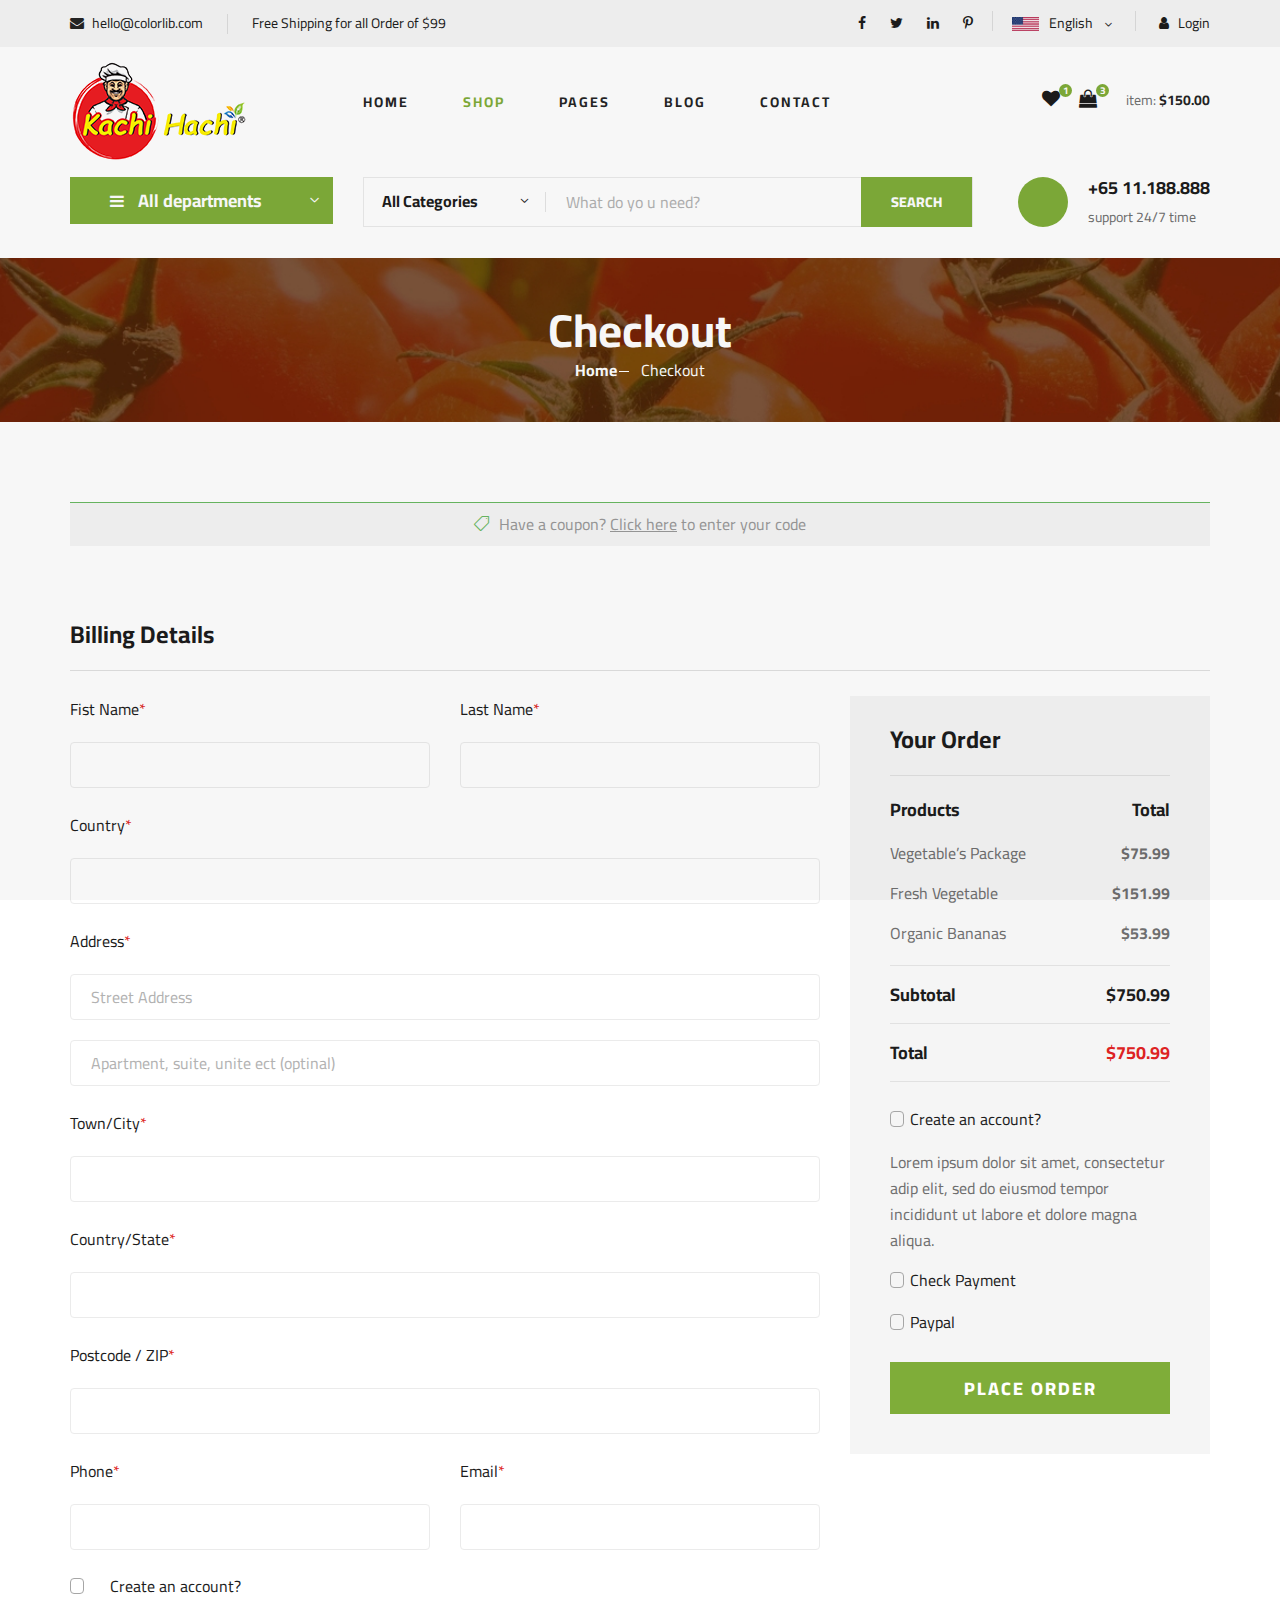
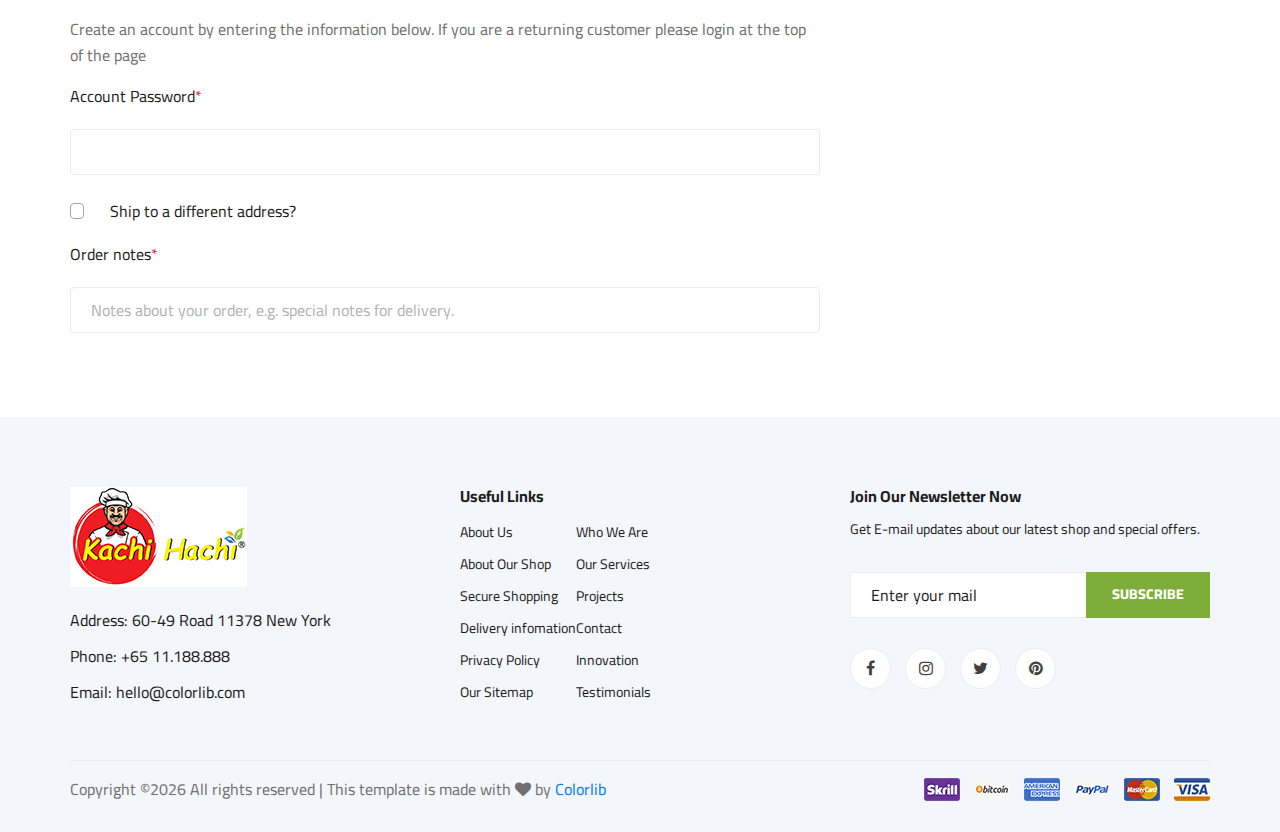
<file: checkout.html>
<!DOCTYPE html>
<html lang="zxx">

<head>
    <meta charset="UTF-8">
    <meta name="description" content="Ogani Template">
    <meta name="keywords" content="Ogani, unica, creative, html">
    <meta name="viewport" content="width=device-width, initial-scale=1.0">
    <meta http-equiv="X-UA-Compatible" content="ie=edge">
    <title>Hachikachi</title>

    <!-- Google Font -->
    <link href="https://fonts.googleapis.com/css2?family=Cairo:wght@200;300;400;600;900&display=swap" rel="stylesheet">

    <!-- Css Styles -->
    <link rel="stylesheet" href="css/bootstrap.min.css" type="text/css">
    <link rel="stylesheet" href="css/font-awesome.min.css" type="text/css">
    <link rel="stylesheet" href="css/elegant-icons.css" type="text/css">
    <link rel="stylesheet" href="css/nice-select.css" type="text/css">
    <link rel="stylesheet" href="css/jquery-ui.min.css" type="text/css">
    <link rel="stylesheet" href="css/owl.carousel.min.css" type="text/css">
    <link rel="stylesheet" href="css/slicknav.min.css" type="text/css">
    <link rel="stylesheet" href="css/style.css" type="text/css">
</head>

<body>
    <!-- Page Preloder -->
    <div id="preloder">
        <div class="loader"></div>
    </div>

    <!-- Humberger Begin -->
    <div class="humberger__menu__overlay"></div>
    <div class="humberger__menu__wrapper">
        <div class="humberger__menu__logo">
            <a href="#"><img src="img/logo.png" alt=""></a>
        </div>
        <div class="humberger__menu__cart">
            <ul>
                <li><a href="#"><i class="fa fa-heart"></i> <span>1</span></a></li>
                <li><a href="#"><i class="fa fa-shopping-bag"></i> <span>3</span></a></li>
            </ul>
            <div class="header__cart__price">item: <span>$150.00</span></div>
        </div>
        <div class="humberger__menu__widget">
            <div class="header__top__right__language">
                <img src="img/language.png" alt="">
                <div>English</div>
                <span class="arrow_carrot-down"></span>
                <ul>
                    <li><a href="#">Spanis</a></li>
                    <li><a href="#">English</a></li>
                </ul>
            </div>
            <div class="header__top__right__auth">
                <a href="#"><i class="fa fa-user"></i> Login</a>
            </div>
        </div>
        <nav class="humberger__menu__nav mobile-menu">
            <ul>
                <li class="active"><a href="./index.html">Home</a></li>
                <li><a href="./shop-grid.html">Shop</a></li>
                <li><a href="#">Pages</a>
                    <ul class="header__menu__dropdown">
                        <li><a href="./shop-details.html">Shop Details</a></li>
                        <li><a href="./shoping-cart.html">Shoping Cart</a></li>
                        <li><a href="./checkout.html">Check Out</a></li>
                        <li><a href="./blog-details.html">Blog Details</a></li>
                    </ul>
                </li>
                <li><a href="./blog.html">Blog</a></li>
                <li><a href="./contact.html">Contact</a></li>
            </ul>
        </nav>
        <div id="mobile-menu-wrap"></div>
        <div class="header__top__right__social">
            <a href="#"><i class="fa fa-facebook"></i></a>
            <a href="#"><i class="fa fa-twitter"></i></a>
            <a href="#"><i class="fa fa-linkedin"></i></a>
            <a href="#"><i class="fa fa-pinterest-p"></i></a>
        </div>
        <div class="humberger__menu__contact">
            <ul>
                <li><i class="fa fa-envelope"></i> hello@colorlib.com</li>
                <li>Free Shipping for all Order of $99</li>
            </ul>
        </div>
    </div>
    <!-- Humberger End -->

    <!-- Header Section Begin -->
    <header class="header">
        <div class="header__top">
            <div class="container">
                <div class="row">
                    <div class="col-lg-6">
                        <div class="header__top__left">
                            <ul>
                                <li><i class="fa fa-envelope"></i> hello@colorlib.com</li>
                                <li>Free Shipping for all Order of $99</li>
                            </ul>
                        </div>
                    </div>
                    <div class="col-lg-6">
                        <div class="header__top__right">
                            <div class="header__top__right__social">
                                <a href="#"><i class="fa fa-facebook"></i></a>
                                <a href="#"><i class="fa fa-twitter"></i></a>
                                <a href="#"><i class="fa fa-linkedin"></i></a>
                                <a href="#"><i class="fa fa-pinterest-p"></i></a>
                            </div>
                            <div class="header__top__right__language">
                                <img src="img/language.png" alt="">
                                <div>English</div>
                                <span class="arrow_carrot-down"></span>
                                <ul>
                                    <li><a href="#">Spanis</a></li>
                                    <li><a href="#">English</a></li>
                                </ul>
                            </div>
                            <div class="header__top__right__auth">
                                <a href="#"><i class="fa fa-user"></i> Login</a>
                            </div>
                        </div>
                    </div>
                </div>
            </div>
        </div>
        <div class="container">
            <div class="row">
                <div class="col-lg-3">
                    <div class="header__logo">
                        <a href="./index.html"><img src="img/logo.png" alt=""></a>
                    </div>
                </div>
                <div class="col-lg-6">
                    <nav class="header__menu">
                        <ul>
                            <li><a href="./index.html">Home</a></li>
                            <li class="active"><a href="./shop-grid.html">Shop</a></li>
                            <li><a href="#">Pages</a>
                                <ul class="header__menu__dropdown">
                                    <li><a href="./shop-details.html">Shop Details</a></li>
                                    <li><a href="./shoping-cart.html">Shoping Cart</a></li>
                                    <li><a href="./checkout.html">Check Out</a></li>
                                    <li><a href="./blog-details.html">Blog Details</a></li>
                                </ul>
                            </li>
                            <li><a href="./blog.html">Blog</a></li>
                            <li><a href="./contact.html">Contact</a></li>
                        </ul>
                    </nav>
                </div>
                <div class="col-lg-3">
                    <div class="header__cart">
                        <ul>
                            <li><a href="#"><i class="fa fa-heart"></i> <span>1</span></a></li>
                            <li><a href="#"><i class="fa fa-shopping-bag"></i> <span>3</span></a></li>
                        </ul>
                        <div class="header__cart__price">item: <span>$150.00</span></div>
                    </div>
                </div>
            </div>
            <div class="humberger__open">
                <i class="fa fa-bars"></i>
            </div>
        </div>
    </header>
    <!-- Header Section End -->

    <!-- Hero Section Begin -->
    <section class="hero hero-normal">
        <div class="container">
            <div class="row">
                <div class="col-lg-3">
                    <div class="hero__categories">
                        <div class="hero__categories__all">
                            <i class="fa fa-bars"></i>
                            <span>All departments</span>
                        </div>
                        <ul>
                            <li><a href="#">Fresh Meat</a></li>
                            <li><a href="#">Vegetables</a></li>
                            <li><a href="#">Fruit & Nut Gifts</a></li>
                            <li><a href="#">Fresh Berries</a></li>
                            <li><a href="#">Ocean Foods</a></li>
                            <li><a href="#">Butter & Eggs</a></li>
                            <li><a href="#">Fastfood</a></li>
                            <li><a href="#">Fresh Onion</a></li>
                            <li><a href="#">Papayaya & Crisps</a></li>
                            <li><a href="#">Oatmeal</a></li>
                            <li><a href="#">Fresh Bananas</a></li>
                        </ul>
                    </div>
                </div>
                <div class="col-lg-9">
                    <div class="hero__search">
                        <div class="hero__search__form">
                            <form action="#">
                                <div class="hero__search__categories">
                                    All Categories
                                    <span class="arrow_carrot-down"></span>
                                </div>
                                <input type="text" placeholder="What do yo u need?">
                                <button type="submit" class="site-btn">SEARCH</button>
                            </form>
                        </div>
                        <div class="hero__search__phone">
                            <div class="hero__search__phone__icon">
                                <i class="fa fa-phone"></i>
                            </div>
                            <div class="hero__search__phone__text">
                                <h5>+65 11.188.888</h5>
                                <span>support 24/7 time</span>
                            </div>
                        </div>
                    </div>
                </div>
            </div>
        </div>
    </section>
    <!-- Hero Section End -->

    <!-- Breadcrumb Section Begin -->
    <section class="breadcrumb-section set-bg" data-setbg="img/breadcrumb.jpg">
        <div class="container">
            <div class="row">
                <div class="col-lg-12 text-center">
                    <div class="breadcrumb__text">
                        <h2>Checkout</h2>
                        <div class="breadcrumb__option">
                            <a href="./index.html">Home</a>
                            <span>Checkout</span>
                        </div>
                    </div>
                </div>
            </div>
        </div>
    </section>
    <!-- Breadcrumb Section End -->

    <!-- Checkout Section Begin -->
    <section class="checkout spad">
        <div class="container">
            <div class="row">
                <div class="col-lg-12">
                    <h6><span class="icon_tag_alt"></span> Have a coupon? <a href="#">Click here</a> to enter your code
                    </h6>
                </div>
            </div>
            <div class="checkout__form">
                <h4>Billing Details</h4>
                <form action="#">
                    <div class="row">
                        <div class="col-lg-8 col-md-6">
                            <div class="row">
                                <div class="col-lg-6">
                                    <div class="checkout__input">
                                        <p>Fist Name<span>*</span></p>
                                        <input type="text">
                                    </div>
                                </div>
                                <div class="col-lg-6">
                                    <div class="checkout__input">
                                        <p>Last Name<span>*</span></p>
                                        <input type="text">
                                    </div>
                                </div>
                            </div>
                            <div class="checkout__input">
                                <p>Country<span>*</span></p>
                                <input type="text">
                            </div>
                            <div class="checkout__input">
                                <p>Address<span>*</span></p>
                                <input type="text" placeholder="Street Address" class="checkout__input__add">
                                <input type="text" placeholder="Apartment, suite, unite ect (optinal)">
                            </div>
                            <div class="checkout__input">
                                <p>Town/City<span>*</span></p>
                                <input type="text">
                            </div>
                            <div class="checkout__input">
                                <p>Country/State<span>*</span></p>
                                <input type="text">
                            </div>
                            <div class="checkout__input">
                                <p>Postcode / ZIP<span>*</span></p>
                                <input type="text">
                            </div>
                            <div class="row">
                                <div class="col-lg-6">
                                    <div class="checkout__input">
                                        <p>Phone<span>*</span></p>
                                        <input type="text">
                                    </div>
                                </div>
                                <div class="col-lg-6">
                                    <div class="checkout__input">
                                        <p>Email<span>*</span></p>
                                        <input type="text">
                                    </div>
                                </div>
                            </div>
                            <div class="checkout__input__checkbox">
                                <label for="acc">
                                    Create an account?
                                    <input type="checkbox" id="acc">
                                    <span class="checkmark"></span>
                                </label>
                            </div>
                            <p>Create an account by entering the information below. If you are a returning customer
                                please login at the top of the page</p>
                            <div class="checkout__input">
                                <p>Account Password<span>*</span></p>
                                <input type="text">
                            </div>
                            <div class="checkout__input__checkbox">
                                <label for="diff-acc">
                                    Ship to a different address?
                                    <input type="checkbox" id="diff-acc">
                                    <span class="checkmark"></span>
                                </label>
                            </div>
                            <div class="checkout__input">
                                <p>Order notes<span>*</span></p>
                                <input type="text"
                                    placeholder="Notes about your order, e.g. special notes for delivery.">
                            </div>
                        </div>
                        <div class="col-lg-4 col-md-6">
                            <div class="checkout__order">
                                <h4>Your Order</h4>
                                <div class="checkout__order__products">Products <span>Total</span></div>
                                <ul>
                                    <li>Vegetable’s Package <span>$75.99</span></li>
                                    <li>Fresh Vegetable <span>$151.99</span></li>
                                    <li>Organic Bananas <span>$53.99</span></li>
                                </ul>
                                <div class="checkout__order__subtotal">Subtotal <span>$750.99</span></div>
                                <div class="checkout__order__total">Total <span>$750.99</span></div>
                                <div class="checkout__input__checkbox">
                                    <label for="acc-or">
                                        Create an account?
                                        <input type="checkbox" id="acc-or">
                                        <span class="checkmark"></span>
                                    </label>
                                </div>
                                <p>Lorem ipsum dolor sit amet, consectetur adip elit, sed do eiusmod tempor incididunt
                                    ut labore et dolore magna aliqua.</p>
                                <div class="checkout__input__checkbox">
                                    <label for="payment">
                                        Check Payment
                                        <input type="checkbox" id="payment">
                                        <span class="checkmark"></span>
                                    </label>
                                </div>
                                <div class="checkout__input__checkbox">
                                    <label for="paypal">
                                        Paypal
                                        <input type="checkbox" id="paypal">
                                        <span class="checkmark"></span>
                                    </label>
                                </div>
                                <button type="submit" class="site-btn">PLACE ORDER</button>
                            </div>
                        </div>
                    </div>
                </form>
            </div>
        </div>
    </section>
    <!-- Checkout Section End -->

    <!-- Footer Section Begin -->
    <footer class="footer spad">
        <div class="container">
            <div class="row">
                <div class="col-lg-3 col-md-6 col-sm-6">
                    <div class="footer__about">
                        <div class="footer__about__logo">
                            <a href="./index.html"><img src="img/logo.png" alt=""></a>
                        </div>
                        <ul>
                            <li>Address: 60-49 Road 11378 New York</li>
                            <li>Phone: +65 11.188.888</li>
                            <li>Email: hello@colorlib.com</li>
                        </ul>
                    </div>
                </div>
                <div class="col-lg-4 col-md-6 col-sm-6 offset-lg-1">
                    <div class="footer__widget">
                        <h6>Useful Links</h6>
                        <ul>
                            <li><a href="#">About Us</a></li>
                            <li><a href="#">About Our Shop</a></li>
                            <li><a href="#">Secure Shopping</a></li>
                            <li><a href="#">Delivery infomation</a></li>
                            <li><a href="#">Privacy Policy</a></li>
                            <li><a href="#">Our Sitemap</a></li>
                        </ul>
                        <ul>
                            <li><a href="#">Who We Are</a></li>
                            <li><a href="#">Our Services</a></li>
                            <li><a href="#">Projects</a></li>
                            <li><a href="#">Contact</a></li>
                            <li><a href="#">Innovation</a></li>
                            <li><a href="#">Testimonials</a></li>
                        </ul>
                    </div>
                </div>
                <div class="col-lg-4 col-md-12">
                    <div class="footer__widget">
                        <h6>Join Our Newsletter Now</h6>
                        <p>Get E-mail updates about our latest shop and special offers.</p>
                        <form action="#">
                            <input type="text" placeholder="Enter your mail">
                            <button type="submit" class="site-btn">Subscribe</button>
                        </form>
                        <div class="footer__widget__social">
                            <a href="#"><i class="fa fa-facebook"></i></a>
                            <a href="#"><i class="fa fa-instagram"></i></a>
                            <a href="#"><i class="fa fa-twitter"></i></a>
                            <a href="#"><i class="fa fa-pinterest"></i></a>
                        </div>
                    </div>
                </div>
            </div>
            <div class="row">
                <div class="col-lg-12">
                    <div class="footer__copyright">
                        <div class="footer__copyright__text"><p><!-- Link back to Colorlib can't be removed. Template is licensed under CC BY 3.0. -->
  Copyright &copy;<script>document.write(new Date().getFullYear());</script> All rights reserved | This template is made with <i class="fa fa-heart" aria-hidden="true"></i> by <a href="https://colorlib.com" target="_blank">Colorlib</a>
  <!-- Link back to Colorlib can't be removed. Template is licensed under CC BY 3.0. --></p></div>
                        <div class="footer__copyright__payment"><img src="img/payment-item.png" alt=""></div>
                    </div>
                </div>
            </div>
        </div>
    </footer>
    <!-- Footer Section End -->

    <!-- Js Plugins -->
    <script src="js/jquery-3.3.1.min.js"></script>
    <script src="js/bootstrap.min.js"></script>
    <script src="js/jquery.nice-select.min.js"></script>
    <script src="js/jquery-ui.min.js"></script>
    <script src="js/jquery.slicknav.js"></script>
    <script src="js/mixitup.min.js"></script>
    <script src="js/owl.carousel.min.js"></script>
    <script src="js/main.js"></script>

 

</body>

</html>
</file>
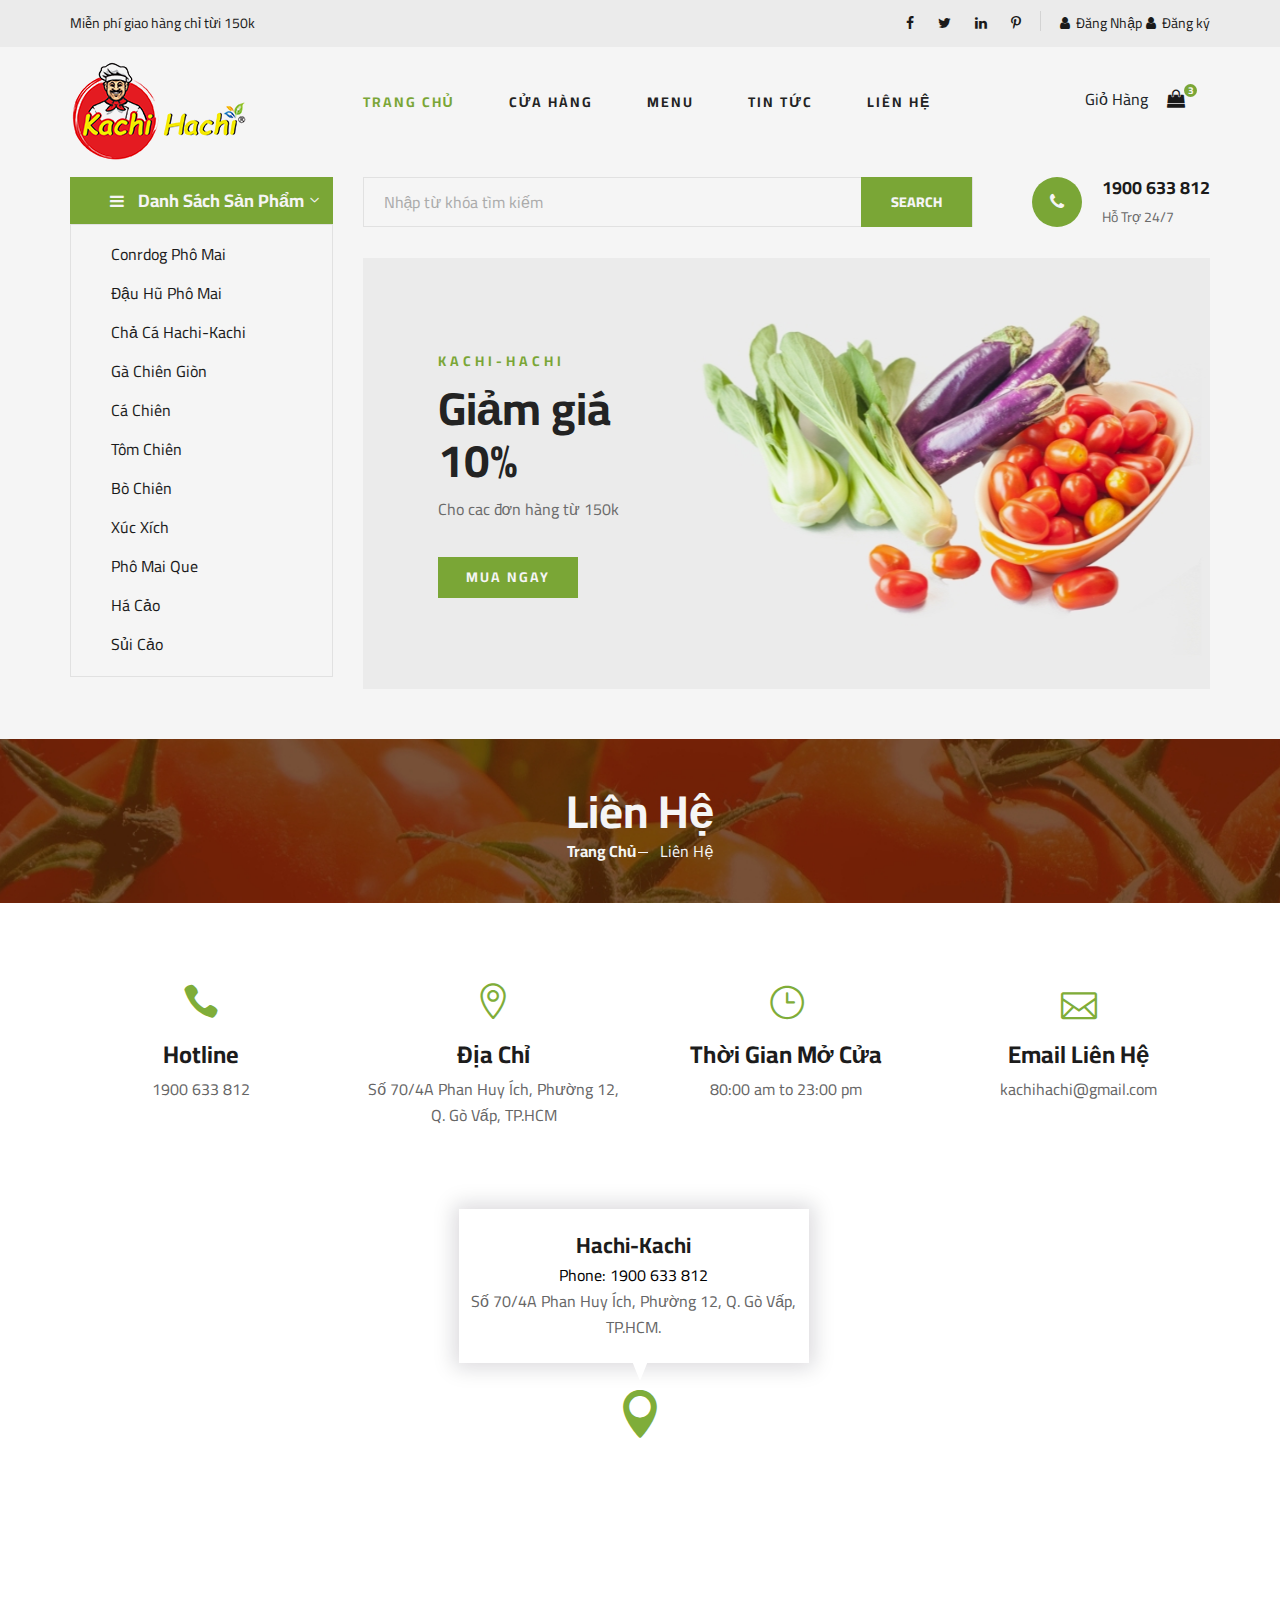
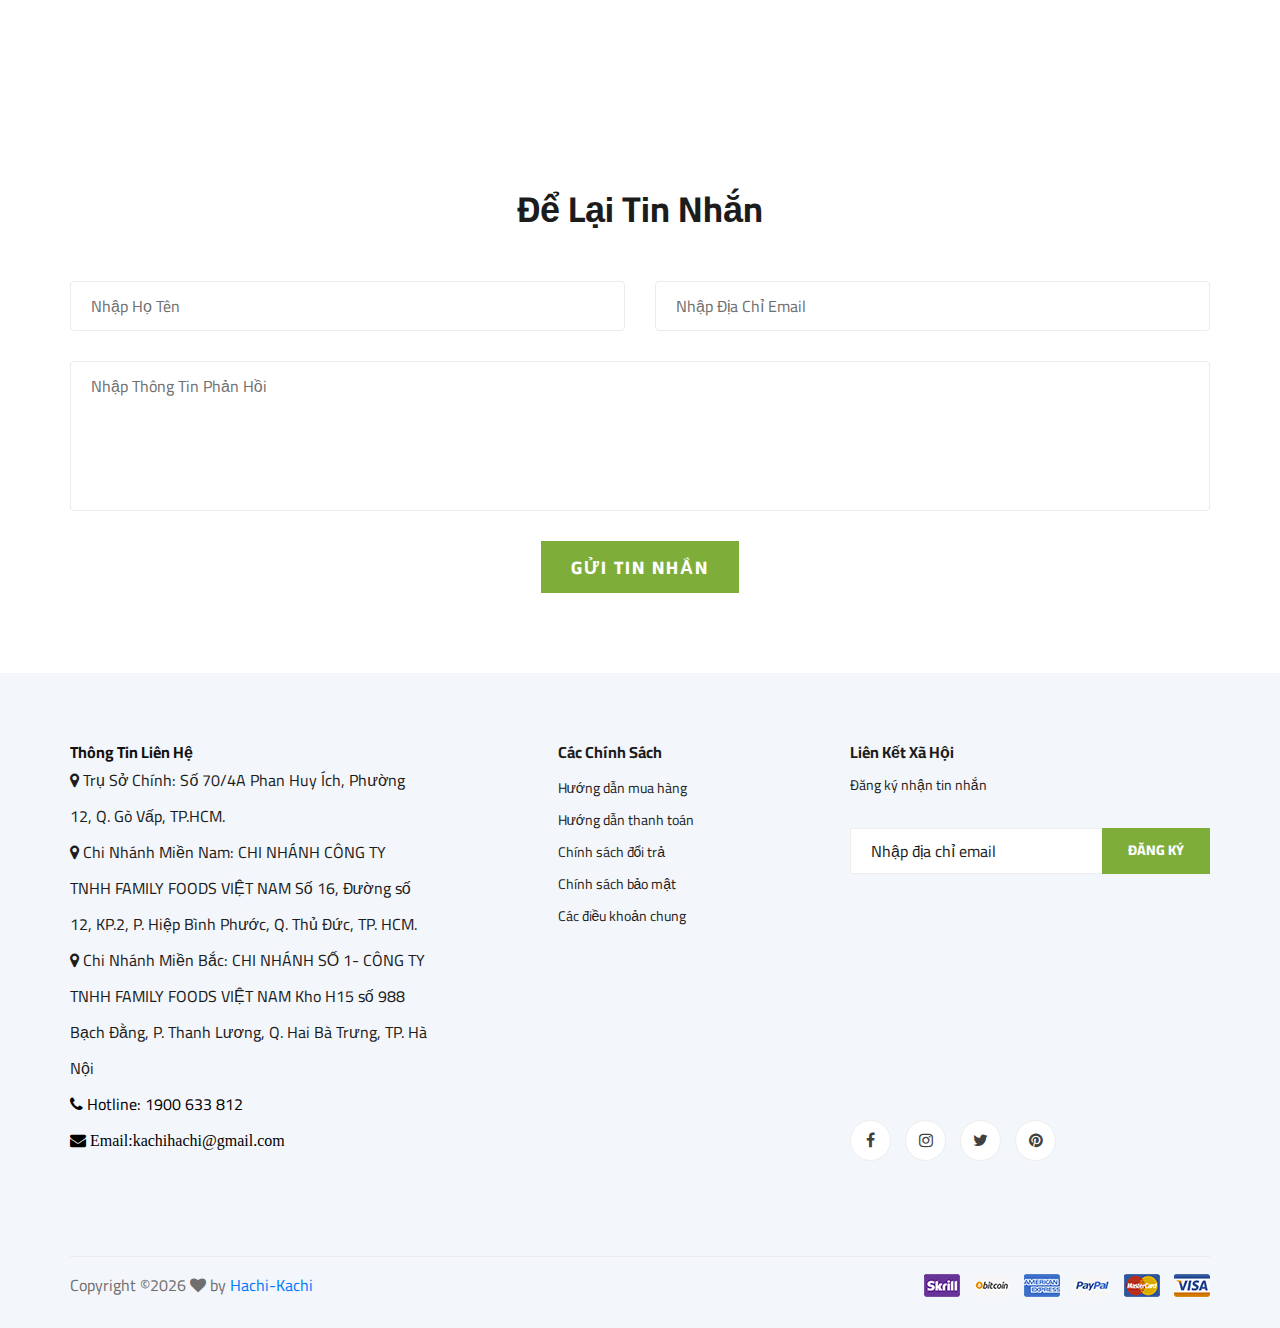
<file: contact.html>
<!DOCTYPE html>
<html lang="zxx">

<head>
    <meta charset="UTF-8">
    <meta name="description" content="Ogani Template">
    <meta name="keywords" content="Ogani, unica, creative, html">
    <meta name="viewport" content="width=device-width, initial-scale=1.0">
    <meta http-equiv="X-UA-Compatible" content="ie=edge">
    <title>Hachikachi</title>

    <!-- Google Font -->
    <link href="https://fonts.googleapis.com/css2?family=Cairo:wght@200;300;400;600;900&display=swap" rel="stylesheet">

    <!-- Css Styles -->
    <link rel="stylesheet" href="css/bootstrap.min.css" type="text/css">
    <link rel="stylesheet" href="css/font-awesome.min.css" type="text/css">
    <link rel="stylesheet" href="css/elegant-icons.css" type="text/css">
    <link rel="stylesheet" href="css/nice-select.css" type="text/css">
    <link rel="stylesheet" href="css/jquery-ui.min.css" type="text/css">
    <link rel="stylesheet" href="css/owl.carousel.min.css" type="text/css">
    <link rel="stylesheet" href="css/slicknav.min.css" type="text/css">
    <link rel="stylesheet" href="css/style.css" type="text/css">
</head>

<body>
    <!-- Page Preloder -->
    <div id="preloder">
        <div class="loader"></div>
    </div>

    <!-- Humberger Begin -->
    <div class="humberger__menu__overlay"></div>
    <div class="humberger__menu__wrapper">
        <div class="humberger__menu__logo">
            <a href="#"><img src="img/logo.png" alt=""></a>
        </div>
        <div class="humberger__menu__cart">
            <ul>
                <li>Giỏ Hàng</li>
                <li><a href="shoping-cart.html"><i class="fa fa-shopping-bag"></i><span>3</span></a></li>
            </ul>
        </div>
        <div class="humberger__menu__widget">
            <div class="header__top__right__auth">
                <a href="#"><i class="fa fa-user"></i>Đăng Nhập</a>
            </div>
            <div class="header__top__right__auth">
                <a href="#"><i class="fa fa-user"></i>Đăng ký</a>
            </div>
        </div>
        <nav class="humberger__menu__nav mobile-menu">
            <ul>
                <li class="active"><a href="./index.html">Trang Chủ</a></li>
                <li><a href="./shop-grid.html">Cửa Hàng</a></li>
                <li><a href="#">Menu</a>
                    <ul class="header__menu__dropdown">
                        <li><a href="#">Gà Rán</a></li>
                        <li><a href="#">Xúc Xích</a></li>
                        <li><a href="#">Bò Viên</a></li>
                        <li><a href="#">Cá Viên</a></li>
                    </ul>
                </li>
                <li><a href="./blog.html">Tin Tức</a></li>
                <li><a href="./contact.html">Liên Hệ</a></li>
            </ul>
        </nav>
        <div id="mobile-menu-wrap"></div>
        <div class="header__top__right__social">
            <a href="#"><i class="fa fa-facebook"></i></a>
            <a href="#"><i class="fa fa-twitter"></i></a>
            <a href="#"><i class="fa fa-linkedin"></i></a>
            <a href="#"><i class="fa fa-pinterest-p"></i></a>
        </div>
        <div class="humberger__menu__contact">
            <ul>
                <li>Miễn phí giao hàng chỉ từi 150k</li>
            </ul>
        </div>
    </div>
    <!-- Humberger End -->

    <!-- Header Section Begin -->
    <header class="header">
        <div class="header__top">
            <div class="container">
                <div class="row">
                    <div class="col-lg-6 col-md-6">
                        <div class="header__top__left">
                            <ul>
                                <li>Miễn phí giao hàng chỉ từi 150k</li>
                            </ul>
                        </div>
                    </div>
                    <div class="col-lg-6 col-md-6">
                        <div class="header__top__right">
                            <div class="header__top__right__social">
                                <a href="#"><i class="fa fa-facebook"></i></a>
                                <a href="#"><i class="fa fa-twitter"></i></a>
                                <a href="#"><i class="fa fa-linkedin"></i></a>
                                <a href="#"><i class="fa fa-pinterest-p"></i></a>
                            </div>
                            <div class="header__top__right__auth">
                                <a href="#"><i class="fa fa-user"></i>Đăng Nhập</a>
                            </div>
                            <div class="header__top__right__auth">
                                <a href="#"><i class="fa fa-user"></i>Đăng ký</a>
                            </div>
                        </div>
                    </div>
                </div>
            </div>
        </div>
        <div class="container">
            <div class="row">
                <div class="col-lg-3">
                    <div class="header__logo">
                        <a href="./index.html"><img src="img/logo.png" alt=""></a>
                    </div>
                </div>
                <div class="col-lg-7">
                    <nav class="header__menu">
                        <ul>
                            <li class="active"><a href="./index.html">Trang Chủ</a></li>
                            <li><a href="./shop-grid.html">Cửa Hàng</a></li>
                            <li><a href="#">Menu</a>
                                <ul class="header__menu__dropdown">
                                    <li><a href="#">Gà Rán</a></li>
                                    <li><a href="#">Xúc Xích</a></li>
                                    <li><a href="#">Bò Viên</a></li>
                                    <li><a href="#">Cá Viên</a></li>
                                </ul>
                            </li>
                            <li><a href="./blog.html">Tin tức</a></li>
                            <li><a href="./contact.html">Liên Hệ</a></li>
                        </ul>
                    </nav>
                </div>
                <div class="col-lg-2">
                    <div class="header__cart">
                        <ul>
                            <li>Giỏ Hàng</li>
                            <li><a href="shoping-cart.html"><i class="fa fa-shopping-bag"></i> <span>3</span></a></li>
                        </ul>
                    </div>
                </div>
            </div>
            <div class="humberger__open">
                <i class="fa fa-bars"></i>
            </div>
        </div>
    </header>
    <!-- Header Section End -->

    <!-- Hero Section Begin -->
    <section class="hero">
        <div class="container">
            <div class="row">
                <div class="col-lg-3">
                    <div class="hero__categories">
                        <div class="hero__categories__all">
                            <i class="fa fa-bars"></i>
                            <span>Danh Sách Sản Phẩm</span>
                        </div>
                        <ul>
                            <li><a href="#">Conrdog Phô Mai</a></li>
                            <li><a href="#">Đậu Hũ Phô Mai</a></li>
                            <li><a href="#">Chả Cá Hachi-Kachi</a></li>
                            <li><a href="#">Gà Chiên Giòn</a></li>
                            <li><a href="#">Cá Chiên</a></li>
                            <li><a href="#">Tôm Chiên</a></li>
                            <li><a href="#">Bò Chiên</a></li>
                            <li><a href="#">Xúc Xích</a></li>
                            <li><a href="#">Phô Mai Que</a></li>
                            <li><a href="#">Há Cảo</a></li>
                            <li><a href="#">Sủi Cảo</a></li>
                        </ul>
                    </div>
                </div>
                <div class="col-lg-9">
                    <div class="hero__search">
                        <div class="hero__search__form">
                            <form action="#">
                                <input type="text" placeholder="Nhập từ khóa tìm kiếm">
                                <button type="submit" class="site-btn">SEARCH</button>
                            </form>
                        </div>
                        <div class="hero__search__phone">
                            <div class="hero__search__phone__icon">
                             <a href="tel:1900633812" style="color: white!important"> <i class="fa fa-phone"></i></a>
                         </div>
                         <div class="hero__search__phone__text">
                             <a href="tel:1900633812"> <h5>1900 633 812</h5></a>
                             <span>Hỗ Trợ 24/7</span>
                         </div>
                     </div>
                 </div>
                 <div class="hero__item set-bg" data-setbg="img/hero/banner.jpg">
                    <div class="hero__text">
                        <span>KACHI-HACHI</span>
                        <h2>Giảm giá<br />10%</h2>
                        <p>Cho cac đơn hàng từ 150k</p>
                        <a href="#" class="primary-btn">Mua Ngay</a>
                    </div>
                </div>
            </div>
        </div>
    </div>
</section>
    <!-- Hero Section End -->

    <!-- Breadcrumb Section Begin -->
    <section class="breadcrumb-section set-bg" data-setbg="img/breadcrumb.jpg">
        <div class="container">
            <div class="row">
                <div class="col-lg-12 text-center">
                    <div class="breadcrumb__text">
                        <h2>Liên Hệ</h2>
                        <div class="breadcrumb__option">
                            <a href="./index.html">Trang Chủ</a>
                            <span>Liên Hệ</span>
                        </div>
                    </div>
                </div>
            </div>
        </div>
    </section>
    <!-- Breadcrumb Section End -->

    <!-- Contact Section Begin -->
    <section class="contact spad">
        <div class="container">
            <div class="row">
                <div class="col-lg-3 col-md-3 col-sm-6 text-center">
                    <div class="contact__widget">
                        <a href="tel:1900633812" style="color: #7fad39"><span class="icon_phone"></span></a>
                        <h4>Hotline</h4>
                        <p>1900 633 812</p>
                    </div>
                </div>
                <div class="col-lg-3 col-md-3 col-sm-6 text-center">
                    <div class="contact__widget">
                        <span class="icon_pin_alt"></span>
                        <h4>Địa Chỉ</h4>
                        <p>Số 70/4A Phan Huy Ích, Phường 12, Q. Gò Vấp, TP.HCM</p>
                    </div>
                </div>
                <div class="col-lg-3 col-md-3 col-sm-6 text-center">
                    <div class="contact__widget">
                        <span class="icon_clock_alt"></span>
                        <h4>Thời Gian Mở Cửa</h4>
                        <p>80:00 am to 23:00 pm</p>
                    </div>
                </div>
                <div class="col-lg-3 col-md-3 col-sm-6 text-center">
                    <div class="contact__widget">
                        <a href="mailto:kachihachi@gmail.com" style="color: #7fad39"><span class="icon_mail_alt"></span></a>
                        <h4>Email Liên Hệ</h4>
                        <p>kachihachi@gmail.com</p>
                    </div>
                </div>
            </div>
        </div>
    </section>
    <!-- Contact Section End -->

    <!-- Map Begin -->
    <div class="map">
        <iframe
                  src="https://www.google.com/maps/embed?pb=!1m18!1m12!1m3!1d3918.642198292647!2d106.63559271483678!3d10.838669761005427!2m3!1f0!2f0!3f0!3m2!1i1024!2i768!4f13.1!3m3!1m2!1s0x31752982544aeb5f%3A0x2081849da3b87dc5!2zNzAvNCBQaGFuIEh1eSDDjWNoLCBQaMaw4budbmcgMTIsIEfDsiBW4bqlcCwgVGjDoG5oIHBo4buRIEjhu5MgQ2jDrSBNaW5oLCBWaeG7h3QgTmFt!5e0!3m2!1svi!2s!4v1597849447080!5m2!1svi!2s"
                  width="100%" height="450" frameborder="0" style="border:0;" allowfullscreen="" aria-hidden="false"
                  tabindex="0"></iframe>
        <div class="map-inside">
            <i class="icon_pin"></i>
            <div class="inside-widget">
                <h4>Hachi-Kachi</h4>
                <ul>
                    <li><a href="tel:1900633812" style="color: black">Phone:  1900 633 812</a></li>
                    <li>Số 70/4A Phan Huy Ích, Phường 12, Q. Gò Vấp, TP.HCM.</li>
                </ul>
            </div>
        </div>
    </div>
    <!-- Map End -->

    <!-- Contact Form Begin -->
    <div class="contact-form spad">
        <div class="container">
            <div class="row">
                <div class="col-lg-12">
                    <div class="contact__form__title">
                        <h2>Để Lại Tin Nhắn</h2>
                    </div>
                </div>
            </div>
            <form action="#">
                <div class="row">
                    <div class="col-lg-6 col-md-6">
                        <input type="text" placeholder="Nhập Họ Tên">
                    </div>
                    <div class="col-lg-6 col-md-6">
                        <input type="text" placeholder="Nhập Địa Chỉ Email">
                    </div>
                    <div class="col-lg-12 text-center">
                        <textarea placeholder="Nhập Thông Tin Phản Hồi"></textarea>
                        <button type="submit" class="site-btn">Gửi Tin Nhắn</button>
                    </div>
                </div>
            </form>
        </div>
    </div>
    <!-- Contact Form End -->

    <!-- Footer Section Begin -->
   <footer class="footer spad">
    <div class="container">
        <div class="row">
            <div class="col-lg-4 col-md-6 col-sm-6">
                <div class="footer__about">
                    <div class="footer__about__logo">
                        <h6 style="font-weight: bold;">Thông Tin Liên Hệ</h6>
                        <ul>
                            <li><i class="fa fa-map-marker"></i> Trụ Sở Chính: Số 70/4A Phan Huy Ích, Phường 12, Q. Gò Vấp, TP.HCM.</li>
                            <li><i class="fa fa-map-marker"></i> Chi Nhánh Miền Nam: CHI NHÁNH CÔNG TY TNHH FAMILY FOODS VIỆT NAM Số 16, Đường số 12, KP.2, P. Hiệp Bình Phước, Q. Thủ Đức, TP. HCM.</li>
                            <li><i class="fa fa-map-marker"></i> Chi Nhánh Miền Bắc: CHI NHÁNH SỐ 1- CÔNG TY TNHH FAMILY FOODS VIỆT NAM Kho H15 số 988 Bạch Đằng, P. Thanh Lương, Q. Hai Bà Trưng, TP. Hà Nội </li>
                            <li><a href="tel:1900633812" style="color: black"><i class="fa fa-phone"></i> Hotline: 1900 633 812</a></li>
                            <li><a href="mailto:kachihachi@gmail.com" style="color: black"><i class="fa fa-envelope"> Email:kachihachi@gmail.com</i></li>
                            </ul>
                        </div>
                        
                    </div>
                </div>
                <div class="col-lg-3 col-md-6 col-sm-6 offset-lg-1">
                    <div class="footer__widget">
                        <h6>Các Chính Sách</h6>
                        <ul>
                            <li><a href="#">Hướng dẫn mua hàng</a></li>
                            <li><a href="#">Hướng dẫn thanh toán</a></li>
                            <li><a href="#">Chính sách đổi trả</a></li>
                            <li><a href="#">Chính sách bảo mật</a></li>
                            <li><a href="#">Các điều khoản chung</a></li>
                        </ul>
                    </div>
                </div>
                <div class="col-lg-4 col-md-12">
                    <div class="footer__widget">
                        <h6>Liên Kết Xã Hội</h6>
                        <p>Đăng ký nhận tin nhắn</p>
                        <form action="#">
                            <input type="text" placeholder="Nhập địa chỉ email">
                            <button type="submit" class="site-btn">Đăng ký</button>
                        </form>
                        <div style="margin-bottom: 10px">
                            <iframe src="https://www.facebook.com/plugins/page.php?href=https%3A%2F%2Fwww.facebook.com%2Fcuahangquanaonamonline%2F&tabs=timeline&width=365&height=200&small_header=true&adapt_container_width=true&hide_cover=false&show_facepile=true&appId=930098724023110" width="365" height="200" style="border:none;overflow:hidden" scrolling="no" frameborder="0" allowTransparency="true" allow="encrypted-media"></iframe>
                        </div>
                        <div class="footer__widget__social">
                            <a href="#"><i class="fa fa-facebook"></i></a>
                            <a href="#"><i class="fa fa-instagram"></i></a>
                            <a href="#"><i class="fa fa-twitter"></i></a>
                            <a href="#"><i class="fa fa-pinterest"></i></a>
                        </div>
                    </div>
                </div>
            </div>
            <div class="row">
                <div class="col-lg-12">
                    <div class="footer__copyright">
                        <div class="footer__copyright__text"><p><!-- Link back to Colorlib can't be removed. Template is licensed under CC BY 3.0. -->
                            Copyright &copy;<script>document.write(new Date().getFullYear());</script> <i class="fa fa-heart" aria-hidden="true"></i> by <a href="#" target="_blank">Hachi-Kachi</a>
                            <!-- Link back to Colorlib can't be removed. Template is licensed under CC BY 3.0. --></p></div>
                            <div class="footer__copyright__payment"><img src="img/payment-item.png" alt=""></div>
                        </div>
                    </div>
                </div>
            </div>
        </footer>
    <!-- Footer Section End -->

    <!-- Js Plugins -->
    <script src="js/jquery-3.3.1.min.js"></script>
    <script src="js/bootstrap.min.js"></script>
    <script src="js/jquery.nice-select.min.js"></script>
    <script src="js/jquery-ui.min.js"></script>
    <script src="js/jquery.slicknav.js"></script>
    <script src="js/mixitup.min.js"></script>
    <script src="js/owl.carousel.min.js"></script>
    <script src="js/main.js"></script>



</body>

</html>
</file>
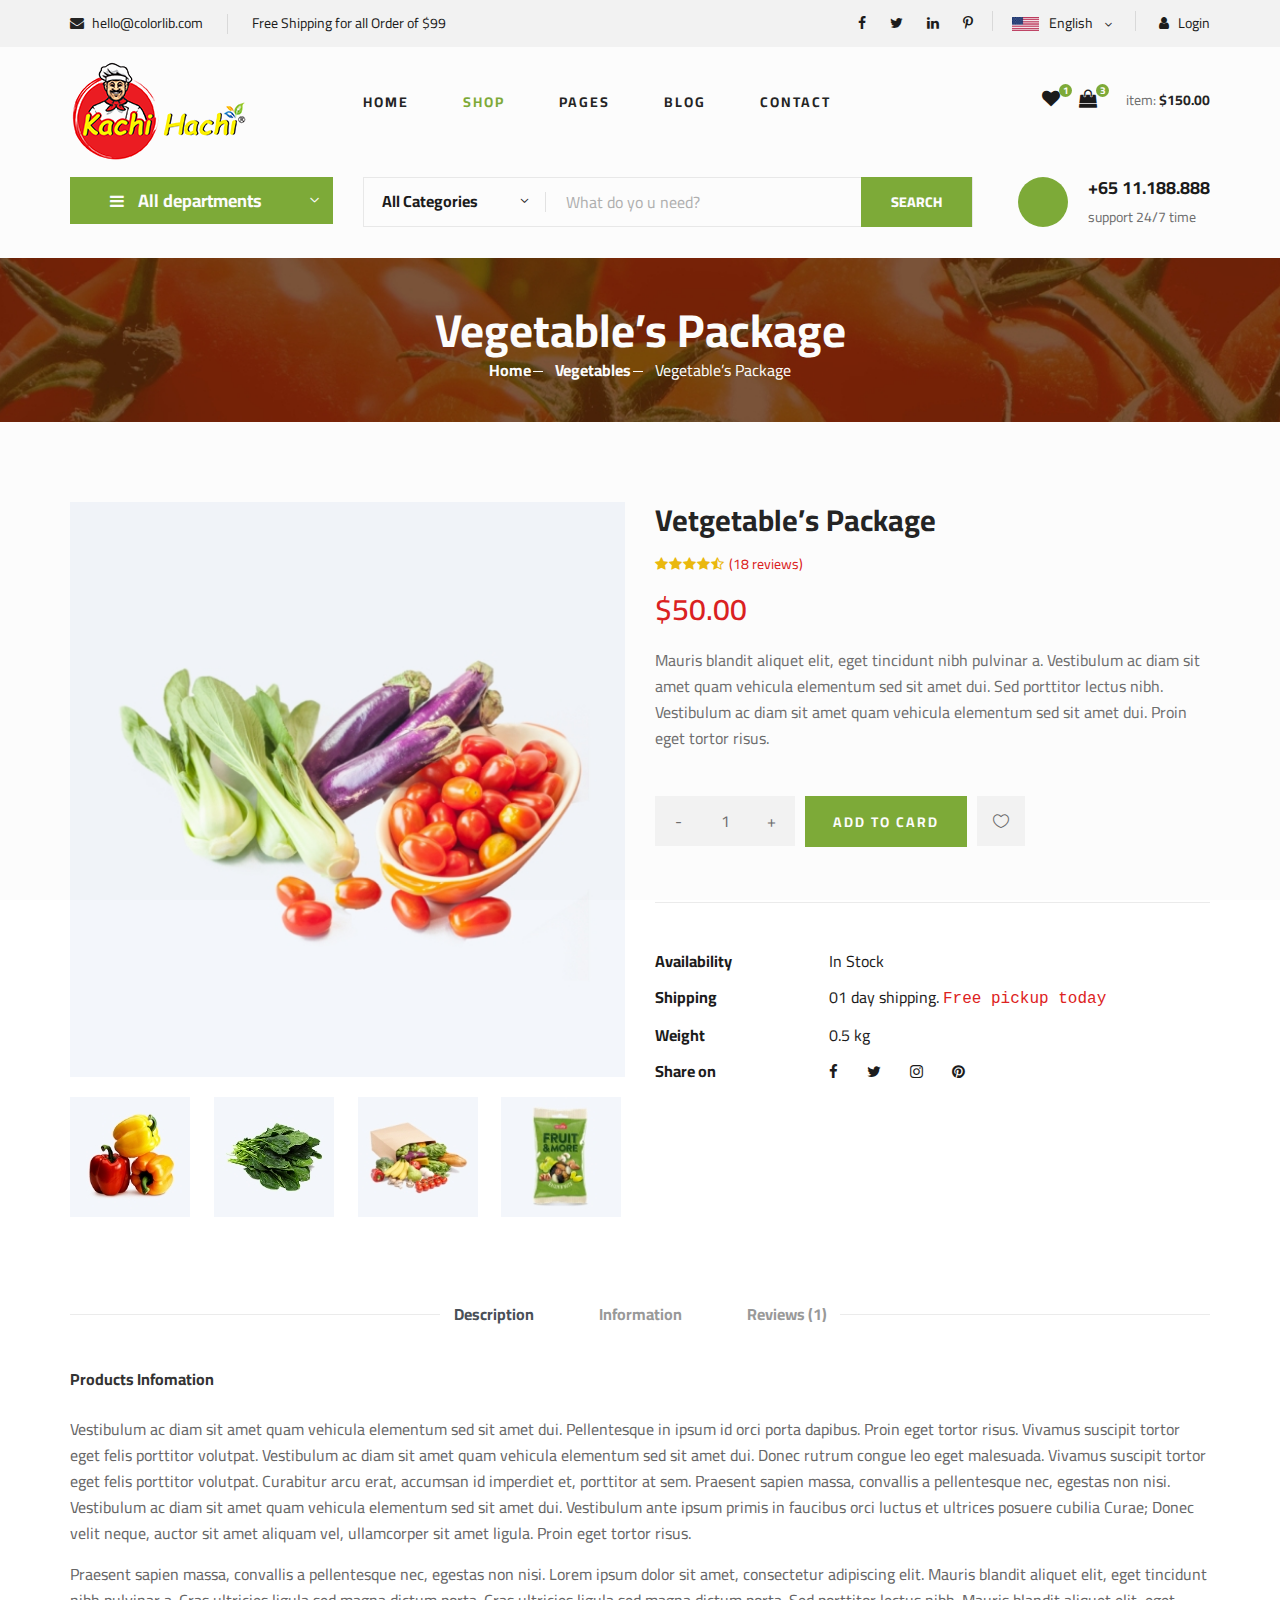
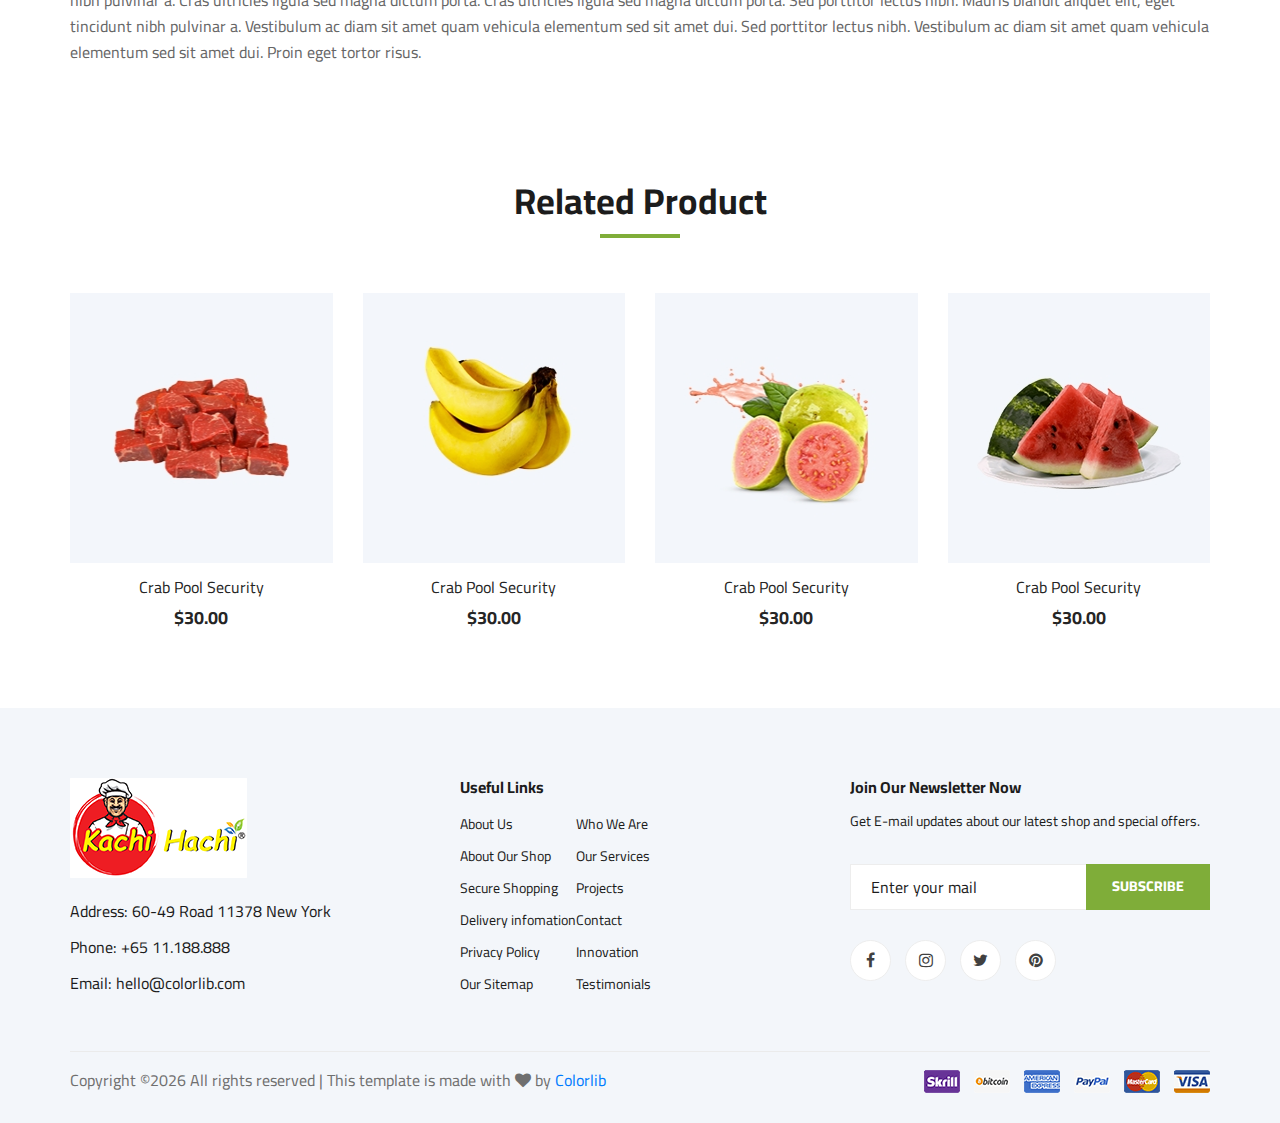
<file: shop-details.html>
<!DOCTYPE html>
<html lang="zxx">

<head>
    <meta charset="UTF-8">
    <meta name="description" content="Ogani Template">
    <meta name="keywords" content="Ogani, unica, creative, html">
    <meta name="viewport" content="width=device-width, initial-scale=1.0">
    <meta http-equiv="X-UA-Compatible" content="ie=edge">
    <title>Hachikachi</title>

    <!-- Google Font -->
    <link href="https://fonts.googleapis.com/css2?family=Cairo:wght@200;300;400;600;900&display=swap" rel="stylesheet">

    <!-- Css Styles -->
    <link rel="stylesheet" href="css/bootstrap.min.css" type="text/css">
    <link rel="stylesheet" href="css/font-awesome.min.css" type="text/css">
    <link rel="stylesheet" href="css/elegant-icons.css" type="text/css">
    <link rel="stylesheet" href="css/nice-select.css" type="text/css">
    <link rel="stylesheet" href="css/jquery-ui.min.css" type="text/css">
    <link rel="stylesheet" href="css/owl.carousel.min.css" type="text/css">
    <link rel="stylesheet" href="css/slicknav.min.css" type="text/css">
    <link rel="stylesheet" href="css/style.css" type="text/css">
</head>

<body>
    <!-- Page Preloder -->
    <div id="preloder">
        <div class="loader"></div>
    </div>

    <!-- Humberger Begin -->
    <div class="humberger__menu__overlay"></div>
    <div class="humberger__menu__wrapper">
        <div class="humberger__menu__logo">
            <a href="#"><img src="img/logo.png" alt=""></a>
        </div>
        <div class="humberger__menu__cart">
            <ul>
                <li><a href="#"><i class="fa fa-heart"></i> <span>1</span></a></li>
                <li><a href="#"><i class="fa fa-shopping-bag"></i> <span>3</span></a></li>
            </ul>
            <div class="header__cart__price">item: <span>$150.00</span></div>
        </div>
        <div class="humberger__menu__widget">
            <div class="header__top__right__language">
                <img src="img/language.png" alt="">
                <div>English</div>
                <span class="arrow_carrot-down"></span>
                <ul>
                    <li><a href="#">Spanis</a></li>
                    <li><a href="#">English</a></li>
                </ul>
            </div>
            <div class="header__top__right__auth">
                <a href="#"><i class="fa fa-user"></i> Login</a>
            </div>
        </div>
        <nav class="humberger__menu__nav mobile-menu">
            <ul>
                <li class="active"><a href="./index.html">Home</a></li>
                <li><a href="./shop-grid.html">Shop</a></li>
                <li><a href="#">Pages</a>
                    <ul class="header__menu__dropdown">
                        <li><a href="./shop-details.html">Shop Details</a></li>
                        <li><a href="./shoping-cart.html">Shoping Cart</a></li>
                        <li><a href="./checkout.html">Check Out</a></li>
                        <li><a href="./blog-details.html">Blog Details</a></li>
                    </ul>
                </li>
                <li><a href="./blog.html">Blog</a></li>
                <li><a href="./contact.html">Contact</a></li>
            </ul>
        </nav>
        <div id="mobile-menu-wrap"></div>
        <div class="header__top__right__social">
            <a href="#"><i class="fa fa-facebook"></i></a>
            <a href="#"><i class="fa fa-twitter"></i></a>
            <a href="#"><i class="fa fa-linkedin"></i></a>
            <a href="#"><i class="fa fa-pinterest-p"></i></a>
        </div>
        <div class="humberger__menu__contact">
            <ul>
                <li><i class="fa fa-envelope"></i> hello@colorlib.com</li>
                <li>Free Shipping for all Order of $99</li>
            </ul>
        </div>
    </div>
    <!-- Humberger End -->

    <!-- Header Section Begin -->
    <header class="header">
        <div class="header__top">
            <div class="container">
                <div class="row">
                    <div class="col-lg-6">
                        <div class="header__top__left">
                            <ul>
                                <li><i class="fa fa-envelope"></i> hello@colorlib.com</li>
                                <li>Free Shipping for all Order of $99</li>
                            </ul>
                        </div>
                    </div>
                    <div class="col-lg-6">
                        <div class="header__top__right">
                            <div class="header__top__right__social">
                                <a href="#"><i class="fa fa-facebook"></i></a>
                                <a href="#"><i class="fa fa-twitter"></i></a>
                                <a href="#"><i class="fa fa-linkedin"></i></a>
                                <a href="#"><i class="fa fa-pinterest-p"></i></a>
                            </div>
                            <div class="header__top__right__language">
                                <img src="img/language.png" alt="">
                                <div>English</div>
                                <span class="arrow_carrot-down"></span>
                                <ul>
                                    <li><a href="#">Spanis</a></li>
                                    <li><a href="#">English</a></li>
                                </ul>
                            </div>
                            <div class="header__top__right__auth">
                                <a href="#"><i class="fa fa-user"></i> Login</a>
                            </div>
                        </div>
                    </div>
                </div>
            </div>
        </div>
        <div class="container">
            <div class="row">
                <div class="col-lg-3">
                    <div class="header__logo">
                        <a href="./index.html"><img src="img/logo.png" alt=""></a>
                    </div>
                </div>
                <div class="col-lg-6">
                    <nav class="header__menu">
                        <ul>
                            <li><a href="./index.html">Home</a></li>
                            <li class="active"><a href="./shop-grid.html">Shop</a></li>
                            <li><a href="#">Pages</a>
                                <ul class="header__menu__dropdown">
                                    <li><a href="./shop-details.html">Shop Details</a></li>
                                    <li><a href="./shoping-cart.html">Shoping Cart</a></li>
                                    <li><a href="./checkout.html">Check Out</a></li>
                                    <li><a href="./blog-details.html">Blog Details</a></li>
                                </ul>
                            </li>
                            <li><a href="./blog.html">Blog</a></li>
                            <li><a href="./contact.html">Contact</a></li>
                        </ul>
                    </nav>
                </div>
                <div class="col-lg-3">
                    <div class="header__cart">
                        <ul>
                            <li><a href="#"><i class="fa fa-heart"></i> <span>1</span></a></li>
                            <li><a href="#"><i class="fa fa-shopping-bag"></i> <span>3</span></a></li>
                        </ul>
                        <div class="header__cart__price">item: <span>$150.00</span></div>
                    </div>
                </div>
            </div>
            <div class="humberger__open">
                <i class="fa fa-bars"></i>
            </div>
        </div>
    </header>
    <!-- Header Section End -->

    <!-- Hero Section Begin -->
    <section class="hero hero-normal">
        <div class="container">
            <div class="row">
                <div class="col-lg-3">
                    <div class="hero__categories">
                        <div class="hero__categories__all">
                            <i class="fa fa-bars"></i>
                            <span>All departments</span>
                        </div>
                        <ul>
                            <li><a href="#">Fresh Meat</a></li>
                            <li><a href="#">Vegetables</a></li>
                            <li><a href="#">Fruit & Nut Gifts</a></li>
                            <li><a href="#">Fresh Berries</a></li>
                            <li><a href="#">Ocean Foods</a></li>
                            <li><a href="#">Butter & Eggs</a></li>
                            <li><a href="#">Fastfood</a></li>
                            <li><a href="#">Fresh Onion</a></li>
                            <li><a href="#">Papayaya & Crisps</a></li>
                            <li><a href="#">Oatmeal</a></li>
                            <li><a href="#">Fresh Bananas</a></li>
                        </ul>
                    </div>
                </div>
                <div class="col-lg-9">
                    <div class="hero__search">
                        <div class="hero__search__form">
                            <form action="#">
                                <div class="hero__search__categories">
                                    All Categories
                                    <span class="arrow_carrot-down"></span>
                                </div>
                                <input type="text" placeholder="What do yo u need?">
                                <button type="submit" class="site-btn">SEARCH</button>
                            </form>
                        </div>
                        <div class="hero__search__phone">
                            <div class="hero__search__phone__icon">
                                <i class="fa fa-phone"></i>
                            </div>
                            <div class="hero__search__phone__text">
                                <h5>+65 11.188.888</h5>
                                <span>support 24/7 time</span>
                            </div>
                        </div>
                    </div>
                </div>
            </div>
        </div>
    </section>
    <!-- Hero Section End -->

    <!-- Breadcrumb Section Begin -->
    <section class="breadcrumb-section set-bg" data-setbg="img/breadcrumb.jpg">
        <div class="container">
            <div class="row">
                <div class="col-lg-12 text-center">
                    <div class="breadcrumb__text">
                        <h2>Vegetable’s Package</h2>
                        <div class="breadcrumb__option">
                            <a href="./index.html">Home</a>
                            <a href="./index.html">Vegetables</a>
                            <span>Vegetable’s Package</span>
                        </div>
                    </div>
                </div>
            </div>
        </div>
    </section>
    <!-- Breadcrumb Section End -->

    <!-- Product Details Section Begin -->
    <section class="product-details spad">
        <div class="container">
            <div class="row">
                <div class="col-lg-6 col-md-6">
                    <div class="product__details__pic">
                        <div class="product__details__pic__item">
                            <img class="product__details__pic__item--large"
                                src="img/product/details/product-details-1.jpg" alt="">
                        </div>
                        <div class="product__details__pic__slider owl-carousel">
                            <img data-imgbigurl="img/product/details/product-details-2.jpg"
                                src="img/product/details/thumb-1.jpg" alt="">
                            <img data-imgbigurl="img/product/details/product-details-3.jpg"
                                src="img/product/details/thumb-2.jpg" alt="">
                            <img data-imgbigurl="img/product/details/product-details-5.jpg"
                                src="img/product/details/thumb-3.jpg" alt="">
                            <img data-imgbigurl="img/product/details/product-details-4.jpg"
                                src="img/product/details/thumb-4.jpg" alt="">
                        </div>
                    </div>
                </div>
                <div class="col-lg-6 col-md-6">
                    <div class="product__details__text">
                        <h3>Vetgetable’s Package</h3>
                        <div class="product__details__rating">
                            <i class="fa fa-star"></i>
                            <i class="fa fa-star"></i>
                            <i class="fa fa-star"></i>
                            <i class="fa fa-star"></i>
                            <i class="fa fa-star-half-o"></i>
                            <span>(18 reviews)</span>
                        </div>
                        <div class="product__details__price">$50.00</div>
                        <p>Mauris blandit aliquet elit, eget tincidunt nibh pulvinar a. Vestibulum ac diam sit amet quam
                            vehicula elementum sed sit amet dui. Sed porttitor lectus nibh. Vestibulum ac diam sit amet
                            quam vehicula elementum sed sit amet dui. Proin eget tortor risus.</p>
                        <div class="product__details__quantity">
                            <div class="quantity">
                                <div class="pro-qty">
                                    <input type="text" value="1">
                                </div>
                            </div>
                        </div>
                        <a href="#" class="primary-btn">ADD TO CARD</a>
                        <a href="#" class="heart-icon"><span class="icon_heart_alt"></span></a>
                        <ul>
                            <li><b>Availability</b> <span>In Stock</span></li>
                            <li><b>Shipping</b> <span>01 day shipping. <samp>Free pickup today</samp></span></li>
                            <li><b>Weight</b> <span>0.5 kg</span></li>
                            <li><b>Share on</b>
                                <div class="share">
                                    <a href="#"><i class="fa fa-facebook"></i></a>
                                    <a href="#"><i class="fa fa-twitter"></i></a>
                                    <a href="#"><i class="fa fa-instagram"></i></a>
                                    <a href="#"><i class="fa fa-pinterest"></i></a>
                                </div>
                            </li>
                        </ul>
                    </div>
                </div>
                <div class="col-lg-12">
                    <div class="product__details__tab">
                        <ul class="nav nav-tabs" role="tablist">
                            <li class="nav-item">
                                <a class="nav-link active" data-toggle="tab" href="#tabs-1" role="tab"
                                    aria-selected="true">Description</a>
                            </li>
                            <li class="nav-item">
                                <a class="nav-link" data-toggle="tab" href="#tabs-2" role="tab"
                                    aria-selected="false">Information</a>
                            </li>
                            <li class="nav-item">
                                <a class="nav-link" data-toggle="tab" href="#tabs-3" role="tab"
                                    aria-selected="false">Reviews <span>(1)</span></a>
                            </li>
                        </ul>
                        <div class="tab-content">
                            <div class="tab-pane active" id="tabs-1" role="tabpanel">
                                <div class="product__details__tab__desc">
                                    <h6>Products Infomation</h6>
                                    <p>Vestibulum ac diam sit amet quam vehicula elementum sed sit amet dui.
                                        Pellentesque in ipsum id orci porta dapibus. Proin eget tortor risus. Vivamus
                                        suscipit tortor eget felis porttitor volutpat. Vestibulum ac diam sit amet quam
                                        vehicula elementum sed sit amet dui. Donec rutrum congue leo eget malesuada.
                                        Vivamus suscipit tortor eget felis porttitor volutpat. Curabitur arcu erat,
                                        accumsan id imperdiet et, porttitor at sem. Praesent sapien massa, convallis a
                                        pellentesque nec, egestas non nisi. Vestibulum ac diam sit amet quam vehicula
                                        elementum sed sit amet dui. Vestibulum ante ipsum primis in faucibus orci luctus
                                        et ultrices posuere cubilia Curae; Donec velit neque, auctor sit amet aliquam
                                        vel, ullamcorper sit amet ligula. Proin eget tortor risus.</p>
                                        <p>Praesent sapien massa, convallis a pellentesque nec, egestas non nisi. Lorem
                                        ipsum dolor sit amet, consectetur adipiscing elit. Mauris blandit aliquet
                                        elit, eget tincidunt nibh pulvinar a. Cras ultricies ligula sed magna dictum
                                        porta. Cras ultricies ligula sed magna dictum porta. Sed porttitor lectus
                                        nibh. Mauris blandit aliquet elit, eget tincidunt nibh pulvinar a.
                                        Vestibulum ac diam sit amet quam vehicula elementum sed sit amet dui. Sed
                                        porttitor lectus nibh. Vestibulum ac diam sit amet quam vehicula elementum
                                        sed sit amet dui. Proin eget tortor risus.</p>
                                </div>
                            </div>
                            <div class="tab-pane" id="tabs-2" role="tabpanel">
                                <div class="product__details__tab__desc">
                                    <h6>Products Infomation</h6>
                                    <p>Vestibulum ac diam sit amet quam vehicula elementum sed sit amet dui.
                                        Pellentesque in ipsum id orci porta dapibus. Proin eget tortor risus.
                                        Vivamus suscipit tortor eget felis porttitor volutpat. Vestibulum ac diam
                                        sit amet quam vehicula elementum sed sit amet dui. Donec rutrum congue leo
                                        eget malesuada. Vivamus suscipit tortor eget felis porttitor volutpat.
                                        Curabitur arcu erat, accumsan id imperdiet et, porttitor at sem. Praesent
                                        sapien massa, convallis a pellentesque nec, egestas non nisi. Vestibulum ac
                                        diam sit amet quam vehicula elementum sed sit amet dui. Vestibulum ante
                                        ipsum primis in faucibus orci luctus et ultrices posuere cubilia Curae;
                                        Donec velit neque, auctor sit amet aliquam vel, ullamcorper sit amet ligula.
                                        Proin eget tortor risus.</p>
                                    <p>Praesent sapien massa, convallis a pellentesque nec, egestas non nisi. Lorem
                                        ipsum dolor sit amet, consectetur adipiscing elit. Mauris blandit aliquet
                                        elit, eget tincidunt nibh pulvinar a. Cras ultricies ligula sed magna dictum
                                        porta. Cras ultricies ligula sed magna dictum porta. Sed porttitor lectus
                                        nibh. Mauris blandit aliquet elit, eget tincidunt nibh pulvinar a.</p>
                                </div>
                            </div>
                            <div class="tab-pane" id="tabs-3" role="tabpanel">
                                <div class="product__details__tab__desc">
                                    <h6>Products Infomation</h6>
                                    <p>Vestibulum ac diam sit amet quam vehicula elementum sed sit amet dui.
                                        Pellentesque in ipsum id orci porta dapibus. Proin eget tortor risus.
                                        Vivamus suscipit tortor eget felis porttitor volutpat. Vestibulum ac diam
                                        sit amet quam vehicula elementum sed sit amet dui. Donec rutrum congue leo
                                        eget malesuada. Vivamus suscipit tortor eget felis porttitor volutpat.
                                        Curabitur arcu erat, accumsan id imperdiet et, porttitor at sem. Praesent
                                        sapien massa, convallis a pellentesque nec, egestas non nisi. Vestibulum ac
                                        diam sit amet quam vehicula elementum sed sit amet dui. Vestibulum ante
                                        ipsum primis in faucibus orci luctus et ultrices posuere cubilia Curae;
                                        Donec velit neque, auctor sit amet aliquam vel, ullamcorper sit amet ligula.
                                        Proin eget tortor risus.</p>
                                </div>
                            </div>
                        </div>
                    </div>
                </div>
            </div>
        </div>
    </section>
    <!-- Product Details Section End -->

    <!-- Related Product Section Begin -->
    <section class="related-product">
        <div class="container">
            <div class="row">
                <div class="col-lg-12">
                    <div class="section-title related__product__title">
                        <h2>Related Product</h2>
                    </div>
                </div>
            </div>
            <div class="row">
                <div class="col-lg-3 col-md-4 col-sm-6">
                    <div class="product__item">
                        <div class="product__item__pic set-bg" data-setbg="img/product/product-1.jpg">
                            <ul class="product__item__pic__hover">
                                <li><a href="#"><i class="fa fa-heart"></i></a></li>
                                <li><a href="#"><i class="fa fa-retweet"></i></a></li>
                                <li><a href="#"><i class="fa fa-shopping-cart"></i></a></li>
                            </ul>
                        </div>
                        <div class="product__item__text">
                            <h6><a href="#">Crab Pool Security</a></h6>
                            <h5>$30.00</h5>
                        </div>
                    </div>
                </div>
                <div class="col-lg-3 col-md-4 col-sm-6">
                    <div class="product__item">
                        <div class="product__item__pic set-bg" data-setbg="img/product/product-2.jpg">
                            <ul class="product__item__pic__hover">
                                <li><a href="#"><i class="fa fa-heart"></i></a></li>
                                <li><a href="#"><i class="fa fa-retweet"></i></a></li>
                                <li><a href="#"><i class="fa fa-shopping-cart"></i></a></li>
                            </ul>
                        </div>
                        <div class="product__item__text">
                            <h6><a href="#">Crab Pool Security</a></h6>
                            <h5>$30.00</h5>
                        </div>
                    </div>
                </div>
                <div class="col-lg-3 col-md-4 col-sm-6">
                    <div class="product__item">
                        <div class="product__item__pic set-bg" data-setbg="img/product/product-3.jpg">
                            <ul class="product__item__pic__hover">
                                <li><a href="#"><i class="fa fa-heart"></i></a></li>
                                <li><a href="#"><i class="fa fa-retweet"></i></a></li>
                                <li><a href="#"><i class="fa fa-shopping-cart"></i></a></li>
                            </ul>
                        </div>
                        <div class="product__item__text">
                            <h6><a href="#">Crab Pool Security</a></h6>
                            <h5>$30.00</h5>
                        </div>
                    </div>
                </div>
                <div class="col-lg-3 col-md-4 col-sm-6">
                    <div class="product__item">
                        <div class="product__item__pic set-bg" data-setbg="img/product/product-7.jpg">
                            <ul class="product__item__pic__hover">
                                <li><a href="#"><i class="fa fa-heart"></i></a></li>
                                <li><a href="#"><i class="fa fa-retweet"></i></a></li>
                                <li><a href="#"><i class="fa fa-shopping-cart"></i></a></li>
                            </ul>
                        </div>
                        <div class="product__item__text">
                            <h6><a href="#">Crab Pool Security</a></h6>
                            <h5>$30.00</h5>
                        </div>
                    </div>
                </div>
            </div>
        </div>
    </section>
    <!-- Related Product Section End -->

    <!-- Footer Section Begin -->
    <footer class="footer spad">
        <div class="container">
            <div class="row">
                <div class="col-lg-3 col-md-6 col-sm-6">
                    <div class="footer__about">
                        <div class="footer__about__logo">
                            <a href="./index.html"><img src="img/logo.png" alt=""></a>
                        </div>
                        <ul>
                            <li>Address: 60-49 Road 11378 New York</li>
                            <li>Phone: +65 11.188.888</li>
                            <li>Email: hello@colorlib.com</li>
                        </ul>
                    </div>
                </div>
                <div class="col-lg-4 col-md-6 col-sm-6 offset-lg-1">
                    <div class="footer__widget">
                        <h6>Useful Links</h6>
                        <ul>
                            <li><a href="#">About Us</a></li>
                            <li><a href="#">About Our Shop</a></li>
                            <li><a href="#">Secure Shopping</a></li>
                            <li><a href="#">Delivery infomation</a></li>
                            <li><a href="#">Privacy Policy</a></li>
                            <li><a href="#">Our Sitemap</a></li>
                        </ul>
                        <ul>
                            <li><a href="#">Who We Are</a></li>
                            <li><a href="#">Our Services</a></li>
                            <li><a href="#">Projects</a></li>
                            <li><a href="#">Contact</a></li>
                            <li><a href="#">Innovation</a></li>
                            <li><a href="#">Testimonials</a></li>
                        </ul>
                    </div>
                </div>
                <div class="col-lg-4 col-md-12">
                    <div class="footer__widget">
                        <h6>Join Our Newsletter Now</h6>
                        <p>Get E-mail updates about our latest shop and special offers.</p>
                        <form action="#">
                            <input type="text" placeholder="Enter your mail">
                            <button type="submit" class="site-btn">Subscribe</button>
                        </form>
                        <div class="footer__widget__social">
                            <a href="#"><i class="fa fa-facebook"></i></a>
                            <a href="#"><i class="fa fa-instagram"></i></a>
                            <a href="#"><i class="fa fa-twitter"></i></a>
                            <a href="#"><i class="fa fa-pinterest"></i></a>
                        </div>
                    </div>
                </div>
            </div>
            <div class="row">
                <div class="col-lg-12">
                    <div class="footer__copyright">
                        <div class="footer__copyright__text"><p><!-- Link back to Colorlib can't be removed. Template is licensed under CC BY 3.0. -->
  Copyright &copy;<script>document.write(new Date().getFullYear());</script> All rights reserved | This template is made with <i class="fa fa-heart" aria-hidden="true"></i> by <a href="https://colorlib.com" target="_blank">Colorlib</a>
  <!-- Link back to Colorlib can't be removed. Template is licensed under CC BY 3.0. --></p></div>
                        <div class="footer__copyright__payment"><img src="img/payment-item.png" alt=""></div>
                    </div>
                </div>
            </div>
        </div>
    </footer>
    <!-- Footer Section End -->

    <!-- Js Plugins -->
    <script src="js/jquery-3.3.1.min.js"></script>
    <script src="js/bootstrap.min.js"></script>
    <script src="js/jquery.nice-select.min.js"></script>
    <script src="js/jquery-ui.min.js"></script>
    <script src="js/jquery.slicknav.js"></script>
    <script src="js/mixitup.min.js"></script>
    <script src="js/owl.carousel.min.js"></script>
    <script src="js/main.js"></script>


</body>

</html>
</file>
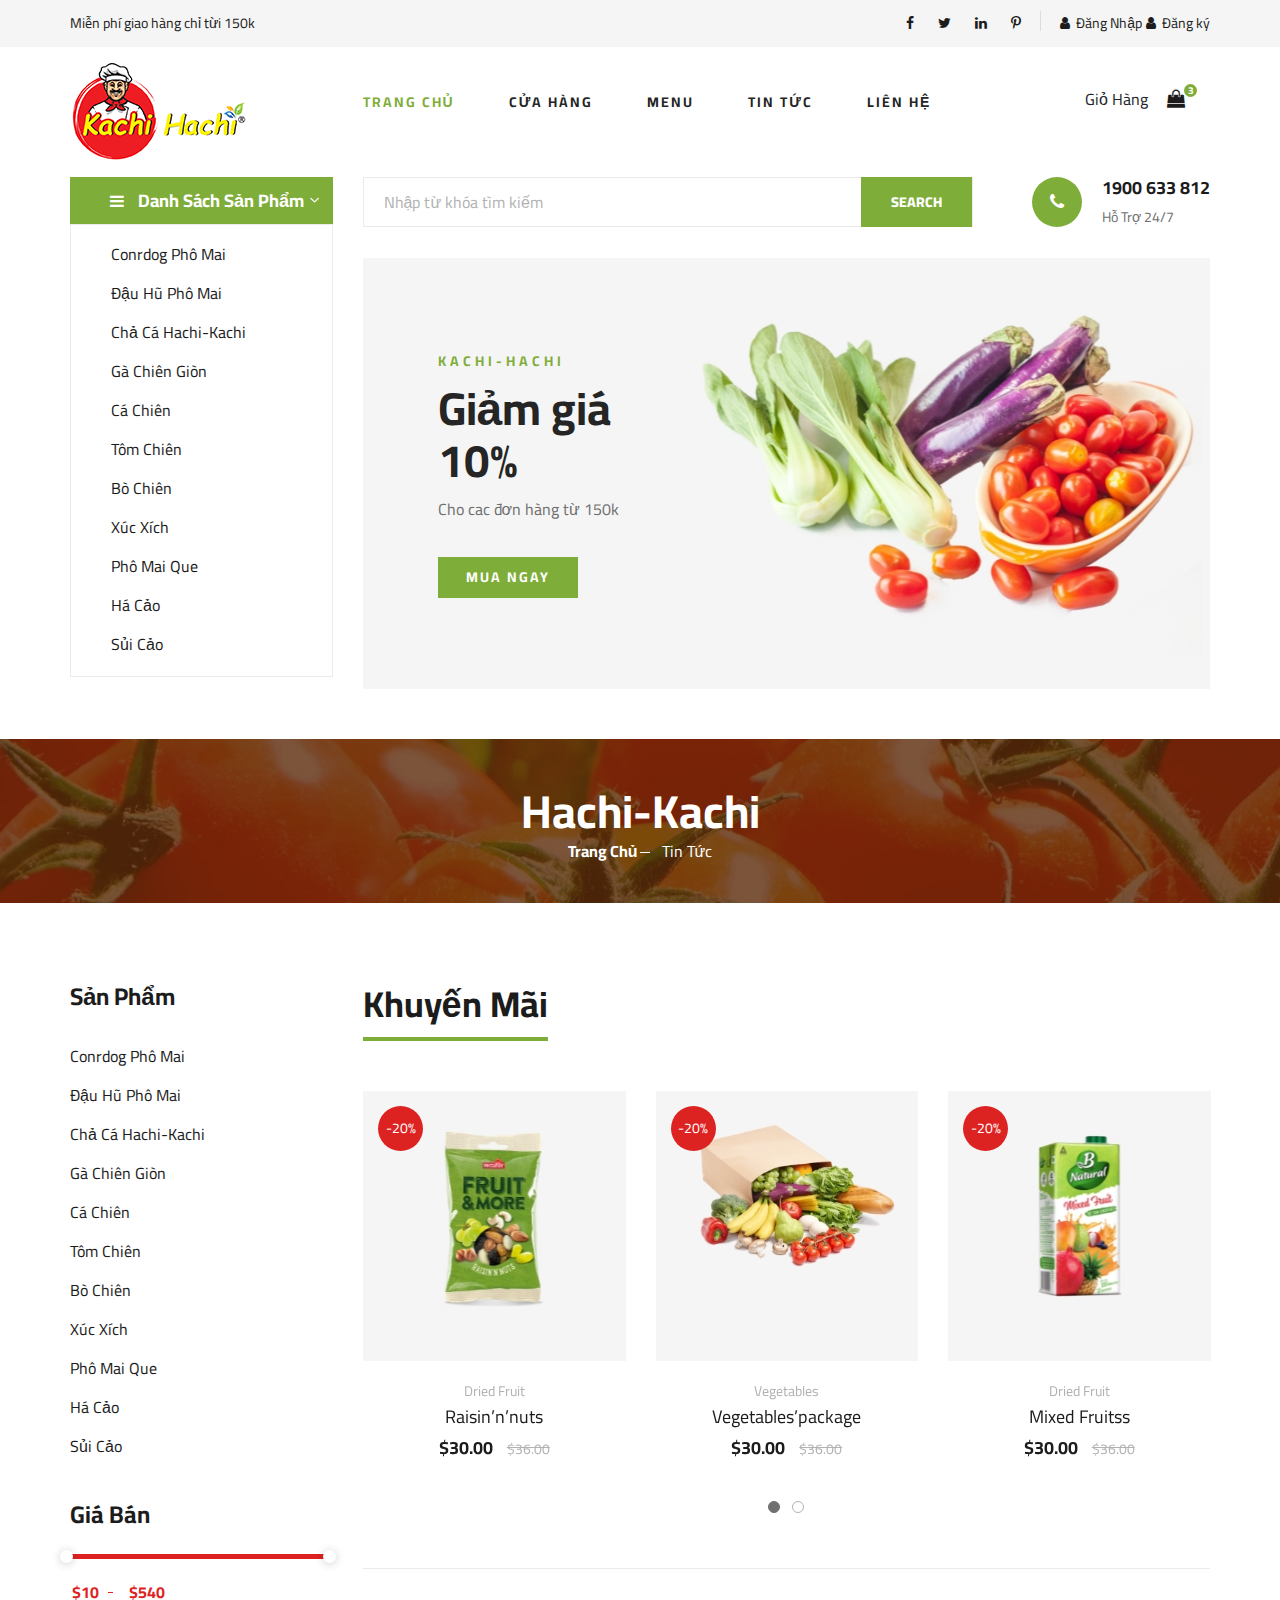
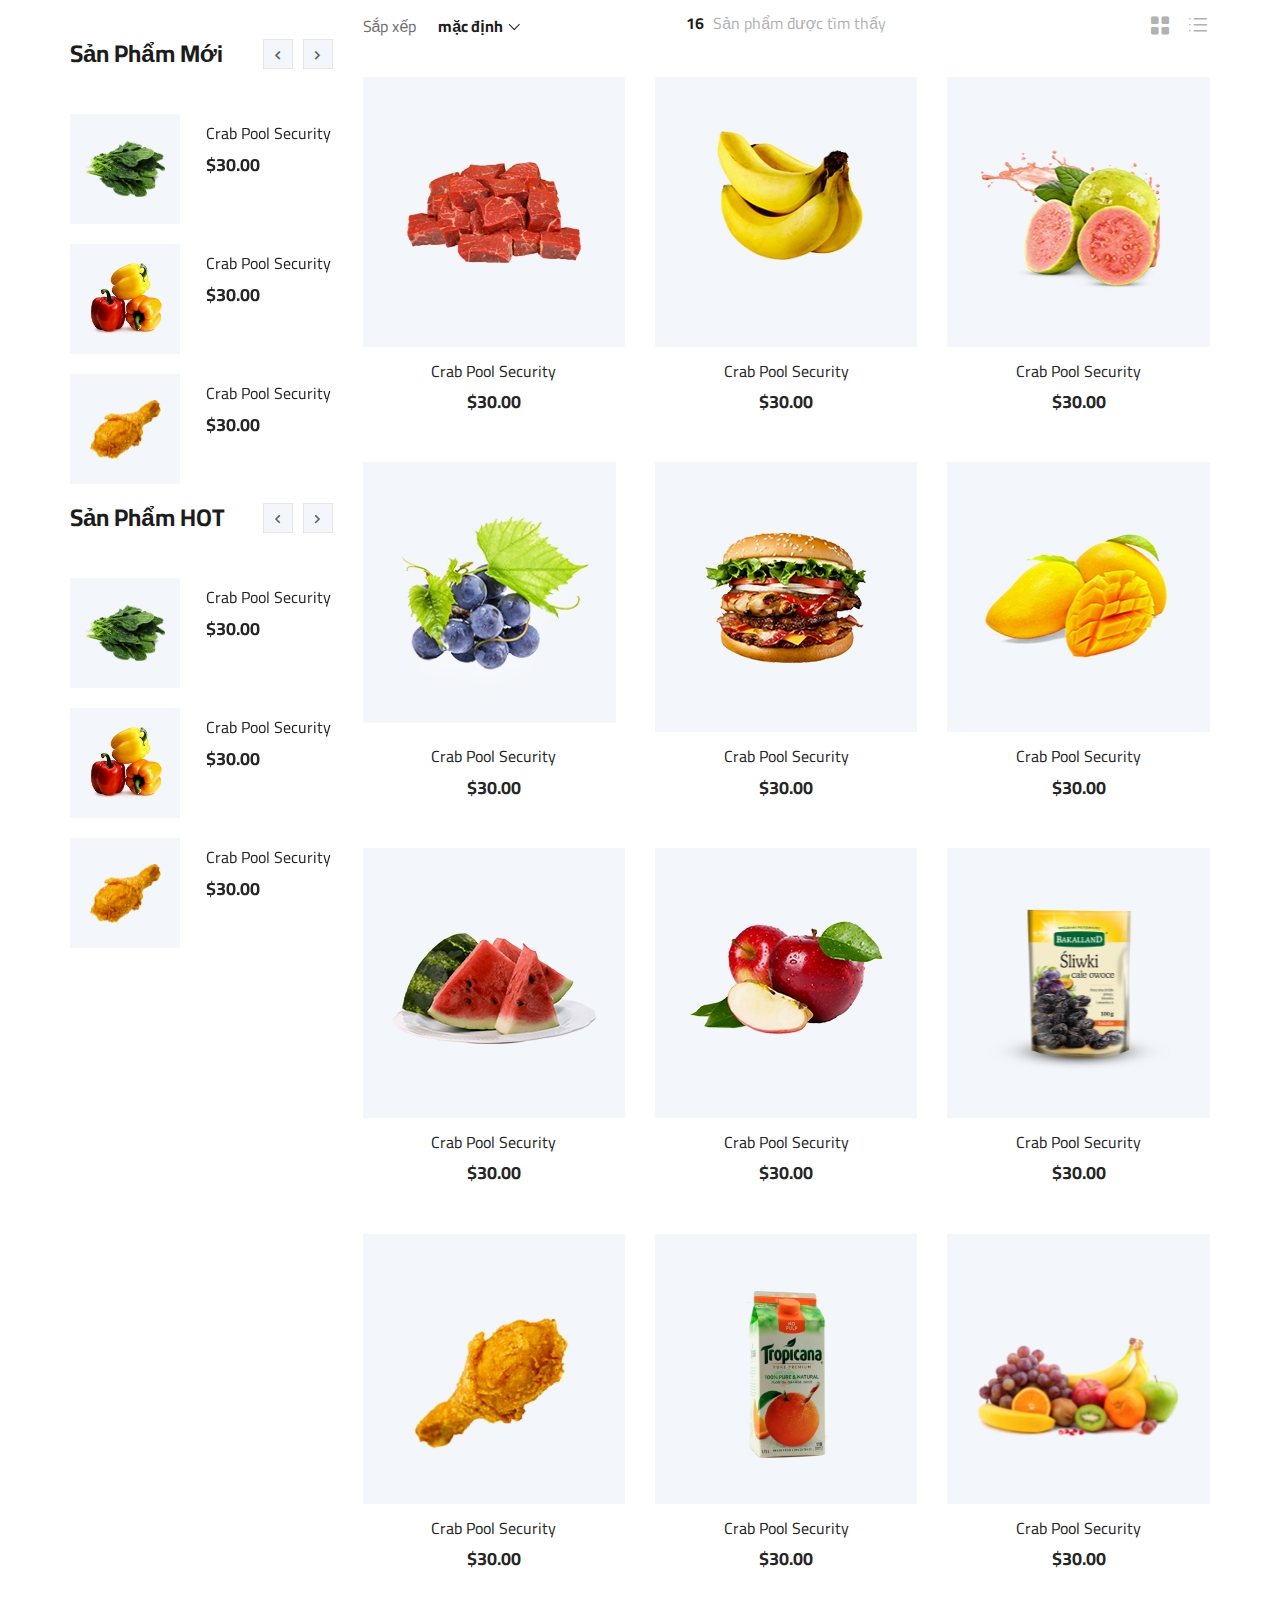
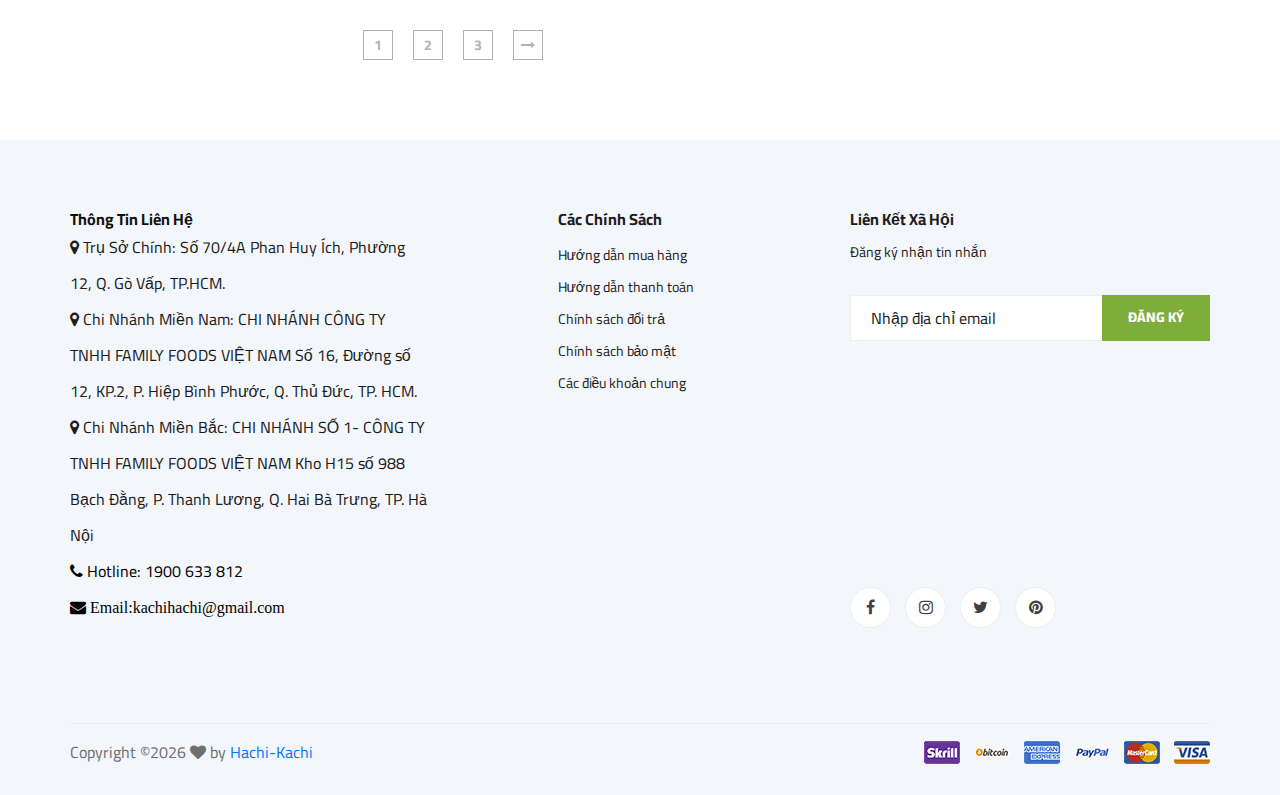
<file: shop-grid.html>
<!DOCTYPE html>
<html lang="zxx">

<head>
    <meta charset="UTF-8">
    <meta name="description" content="Ogani Template">
    <meta name="keywords" content="Ogani, unica, creative, html">
    <meta name="viewport" content="width=device-width, initial-scale=1.0">
    <meta http-equiv="X-UA-Compatible" content="ie=edge">
    <title>Hachikachi</title>

    <!-- Google Font -->
    <link href="https://fonts.googleapis.com/css2?family=Cairo:wght@200;300;400;600;900&display=swap" rel="stylesheet">

    <!-- Css Styles -->
    <link rel="stylesheet" href="css/bootstrap.min.css" type="text/css">
    <link rel="stylesheet" href="css/font-awesome.min.css" type="text/css">
    <link rel="stylesheet" href="css/elegant-icons.css" type="text/css">
    <link rel="stylesheet" href="css/nice-select.css" type="text/css">
    <link rel="stylesheet" href="css/jquery-ui.min.css" type="text/css">
    <link rel="stylesheet" href="css/owl.carousel.min.css" type="text/css">
    <link rel="stylesheet" href="css/slicknav.min.css" type="text/css">
    <link rel="stylesheet" href="css/style.css" type="text/css">
</head>

<body>
    <!-- Page Preloder -->
    <div id="preloder">
        <div class="loader"></div>
    </div>

    <!-- Humberger Begin -->
    <div class="humberger__menu__overlay"></div>
     <div class="humberger__menu__wrapper">
        <div class="humberger__menu__logo">
            <a href="#"><img src="img/logo.png" alt=""></a>
        </div>
        <div class="humberger__menu__cart">
            <ul>
                <li>Giỏ Hàng</li>
                <li><a href="shoping-cart.html"><i class="fa fa-shopping-bag"></i><span>3</span></a></li>
            </ul>
        </div>
        <div class="humberger__menu__widget">
            <div class="header__top__right__auth">
                <a href="#"><i class="fa fa-user"></i>Đăng Nhập</a>
            </div>
            <div class="header__top__right__auth">
                <a href="#"><i class="fa fa-user"></i>Đăng ký</a>
            </div>
        </div>
        <nav class="humberger__menu__nav mobile-menu">
            <ul>
                <li class="active"><a href="./index.html">Trang Chủ</a></li>
                <li><a href="./shop-grid.html">Cửa Hàng</a></li>
                <li><a href="#">Menu</a>
                    <ul class="header__menu__dropdown">
                        <li><a href="#">Gà Rán</a></li>
                        <li><a href="#">Xúc Xích</a></li>
                        <li><a href="#">Bò Viên</a></li>
                        <li><a href="#">Cá Viên</a></li>
                    </ul>
                </li>
                <li><a href="./blog.html">Tin Tức</a></li>
                <li><a href="./contact.html">Liên Hệ</a></li>
            </ul>
        </nav>
        <div id="mobile-menu-wrap"></div>
        <div class="header__top__right__social">
            <a href="#"><i class="fa fa-facebook"></i></a>
            <a href="#"><i class="fa fa-twitter"></i></a>
            <a href="#"><i class="fa fa-linkedin"></i></a>
            <a href="#"><i class="fa fa-pinterest-p"></i></a>
        </div>
        <div class="humberger__menu__contact">
            <ul>
                <li>Miễn phí giao hàng chỉ từi 150k</li>
            </ul>
        </div>
    </div>
    <!-- Humberger End -->

    <!-- Header Section Begin -->
    <header class="header">
        <div class="header__top">
            <div class="container">
                <div class="row">
                    <div class="col-lg-6 col-md-6">
                        <div class="header__top__left">
                            <ul>
                                <li>Miễn phí giao hàng chỉ từi 150k</li>
                            </ul>
                        </div>
                    </div>
                    <div class="col-lg-6 col-md-6">
                        <div class="header__top__right">
                            <div class="header__top__right__social">
                                <a href="#"><i class="fa fa-facebook"></i></a>
                                <a href="#"><i class="fa fa-twitter"></i></a>
                                <a href="#"><i class="fa fa-linkedin"></i></a>
                                <a href="#"><i class="fa fa-pinterest-p"></i></a>
                            </div>
                            <div class="header__top__right__auth">
                                <a href="#"><i class="fa fa-user"></i>Đăng Nhập</a>
                            </div>
                            <div class="header__top__right__auth">
                                <a href="#"><i class="fa fa-user"></i>Đăng ký</a>
                            </div>
                        </div>
                    </div>
                </div>
            </div>
        </div>
        <div class="container">
            <div class="row">
                <div class="col-lg-3">
                    <div class="header__logo">
                        <a href="./index.html"><img src="img/logo.png" alt=""></a>
                    </div>
                </div>
                <div class="col-lg-7">
                    <nav class="header__menu">
                        <ul>
                            <li class="active"><a href="./index.html">Trang Chủ</a></li>
                            <li><a href="./shop-grid.html">Cửa Hàng</a></li>
                            <li><a href="#">Menu</a>
                                <ul class="header__menu__dropdown">
                                    <li><a href="#">Gà Rán</a></li>
                                    <li><a href="#">Xúc Xích</a></li>
                                    <li><a href="#">Bò Viên</a></li>
                                    <li><a href="#">Cá Viên</a></li>
                                </ul>
                            </li>
                            <li><a href="./blog.html">Tin tức</a></li>
                            <li><a href="./contact.html">Liên Hệ</a></li>
                        </ul>
                    </nav>
                </div>
                <div class="col-lg-2">
                    <div class="header__cart">
                        <ul>
                            <li>Giỏ Hàng</li>
                            <li><a href="shoping-cart.html"><i class="fa fa-shopping-bag"></i> <span>3</span></a></li>
                        </ul>
                    </div>
                </div>
            </div>
            <div class="humberger__open">
                <i class="fa fa-bars"></i>
            </div>
        </div>
    </header>
    <!-- Header Section End -->

    <!-- Hero Section Begin -->
    <section class="hero">
        <div class="container">
            <div class="row">
                <div class="col-lg-3">
                    <div class="hero__categories">
                        <div class="hero__categories__all">
                            <i class="fa fa-bars"></i>
                            <span>Danh Sách Sản Phẩm</span>
                        </div>
                        <ul>
                            <li><a href="#">Conrdog Phô Mai</a></li>
                            <li><a href="#">Đậu Hũ Phô Mai</a></li>
                            <li><a href="#">Chả Cá Hachi-Kachi</a></li>
                            <li><a href="#">Gà Chiên Giòn</a></li>
                            <li><a href="#">Cá Chiên</a></li>
                            <li><a href="#">Tôm Chiên</a></li>
                            <li><a href="#">Bò Chiên</a></li>
                            <li><a href="#">Xúc Xích</a></li>
                            <li><a href="#">Phô Mai Que</a></li>
                            <li><a href="#">Há Cảo</a></li>
                            <li><a href="#">Sủi Cảo</a></li>
                        </ul>
                    </div>
                </div>
                <div class="col-lg-9">
                    <div class="hero__search">
                        <div class="hero__search__form">
                            <form action="#">
                                <input type="text" placeholder="Nhập từ khóa tìm kiếm">
                                <button type="submit" class="site-btn">SEARCH</button>
                            </form>
                        </div>
                        <div class="hero__search__phone">
                            <div class="hero__search__phone__icon">
                             <a href="tel:1900633812" style="color: white!important"> <i class="fa fa-phone"></i></a>
                         </div>
                         <div class="hero__search__phone__text">
                             <a href="tel:1900633812"> <h5>1900 633 812</h5></a>
                             <span>Hỗ Trợ 24/7</span>
                         </div>
                     </div>
                 </div>
                 <div class="hero__item set-bg" data-setbg="img/hero/banner.jpg">
                    <div class="hero__text">
                        <span>KACHI-HACHI</span>
                        <h2>Giảm giá<br />10%</h2>
                        <p>Cho cac đơn hàng từ 150k</p>
                        <a href="#" class="primary-btn">Mua Ngay</a>
                    </div>
                </div>
            </div>
        </div>
    </div>
</section>
    <!-- Hero Section End -->

    <!-- Breadcrumb Section Begin -->
    <section class="breadcrumb-section set-bg" data-setbg="img/breadcrumb.jpg">
        <div class="container">
            <div class="row">
                <div class="col-lg-12 text-center">
                    <div class="breadcrumb__text">
                        <h2>Hachi-Kachi</h2>
                        <div class="breadcrumb__option">
                            <a href="./index.html">Trang Chủ</a>
                            <span>Tin Tức</span>
                        </div>
                    </div>
                </div>
            </div>
        </div>
    </section>
    <!-- Breadcrumb Section End -->

    <!-- Product Section Begin -->
    <section class="product spad">
        <div class="container">
            <div class="row">
                <div class="col-lg-3 col-md-5">
                    <div class="sidebar">
                        <div class="sidebar__item">
                            <h4>Sản Phẩm</h4>
                            <ul>
                                <li><a href="#">Conrdog Phô Mai</a></li>
                            <li><a href="#">Đậu Hũ Phô Mai</a></li>
                            <li><a href="#">Chả Cá Hachi-Kachi</a></li>
                            <li><a href="#">Gà Chiên Giòn</a></li>
                            <li><a href="#">Cá Chiên</a></li>
                            <li><a href="#">Tôm Chiên</a></li>
                            <li><a href="#">Bò Chiên</a></li>
                            <li><a href="#">Xúc Xích</a></li>
                            <li><a href="#">Phô Mai Que</a></li>
                            <li><a href="#">Há Cảo</a></li>
                            <li><a href="#">Sủi Cảo</a></li>
                            </ul>
                        </div>
                        <div class="sidebar__item">
                            <h4>Giá Bán</h4>
                            <div class="price-range-wrap">
                                <div class="price-range ui-slider ui-corner-all ui-slider-horizontal ui-widget ui-widget-content"
                                    data-min="10" data-max="540">
                                    <div class="ui-slider-range ui-corner-all ui-widget-header"></div>
                                    <span tabindex="0" class="ui-slider-handle ui-corner-all ui-state-default"></span>
                                    <span tabindex="0" class="ui-slider-handle ui-corner-all ui-state-default"></span>
                                </div>
                                <div class="range-slider">
                                    <div class="price-input">
                                        <input type="text" id="minamount">
                                        <input type="text" id="maxamount">
                                    </div>
                                </div>
                            </div>
                        </div>
                        <div class="sidebar__item">
                            <div class="latest-product__text">
                                <h4>Sản Phẩm Mới</h4>
                                <div class="latest-product__slider owl-carousel">
                                    <div class="latest-prdouct__slider__item">
                                        <a href="#" class="latest-product__item">
                                            <div class="latest-product__item__pic">
                                                <img src="img/latest-product/lp-1.jpg" alt="">
                                            </div>
                                            <div class="latest-product__item__text">
                                                <h6>Crab Pool Security</h6>
                                                <span>$30.00</span>
                                            </div>
                                        </a>
                                        <a href="#" class="latest-product__item">
                                            <div class="latest-product__item__pic">
                                                <img src="img/latest-product/lp-2.jpg" alt="">
                                            </div>
                                            <div class="latest-product__item__text">
                                                <h6>Crab Pool Security</h6>
                                                <span>$30.00</span>
                                            </div>
                                        </a>
                                        <a href="#" class="latest-product__item">
                                            <div class="latest-product__item__pic">
                                                <img src="img/latest-product/lp-3.jpg" alt="">
                                            </div>
                                            <div class="latest-product__item__text">
                                                <h6>Crab Pool Security</h6>
                                                <span>$30.00</span>
                                            </div>
                                        </a>
                                    </div>
                                    <div class="latest-prdouct__slider__item">
                                        <a href="#" class="latest-product__item">
                                            <div class="latest-product__item__pic">
                                                <img src="img/latest-product/lp-1.jpg" alt="">
                                            </div>
                                            <div class="latest-product__item__text">
                                                <h6>Crab Pool Security</h6>
                                                <span>$30.00</span>
                                            </div>
                                        </a>
                                        <a href="#" class="latest-product__item">
                                            <div class="latest-product__item__pic">
                                                <img src="img/latest-product/lp-2.jpg" alt="">
                                            </div>
                                            <div class="latest-product__item__text">
                                                <h6>Crab Pool Security</h6>
                                                <span>$30.00</span>
                                            </div>
                                        </a>
                                        <a href="#" class="latest-product__item">
                                            <div class="latest-product__item__pic">
                                                <img src="img/latest-product/lp-3.jpg" alt="">
                                            </div>
                                            <div class="latest-product__item__text">
                                                <h6>Crab Pool Security</h6>
                                                <span>$30.00</span>
                                            </div>
                                        </a>
                                    </div>
                                </div>
                                <h4>Sản Phẩm HOT</h4>
                                <div class="latest-product__slider owl-carousel">
                                    <div class="latest-prdouct__slider__item">
                                        <a href="#" class="latest-product__item">
                                            <div class="latest-product__item__pic">
                                                <img src="img/latest-product/lp-1.jpg" alt="">
                                            </div>
                                            <div class="latest-product__item__text">
                                                <h6>Crab Pool Security</h6>
                                                <span>$30.00</span>
                                            </div>
                                        </a>
                                        <a href="#" class="latest-product__item">
                                            <div class="latest-product__item__pic">
                                                <img src="img/latest-product/lp-2.jpg" alt="">
                                            </div>
                                            <div class="latest-product__item__text">
                                                <h6>Crab Pool Security</h6>
                                                <span>$30.00</span>
                                            </div>
                                        </a>
                                        <a href="#" class="latest-product__item">
                                            <div class="latest-product__item__pic">
                                                <img src="img/latest-product/lp-3.jpg" alt="">
                                            </div>
                                            <div class="latest-product__item__text">
                                                <h6>Crab Pool Security</h6>
                                                <span>$30.00</span>
                                            </div>
                                        </a>
                                    </div>
                                    <div class="latest-prdouct__slider__item">
                                        <a href="#" class="latest-product__item">
                                            <div class="latest-product__item__pic">
                                                <img src="img/latest-product/lp-1.jpg" alt="">
                                            </div>
                                            <div class="latest-product__item__text">
                                                <h6>Crab Pool Security</h6>
                                                <span>$30.00</span>
                                            </div>
                                        </a>
                                        <a href="#" class="latest-product__item">
                                            <div class="latest-product__item__pic">
                                                <img src="img/latest-product/lp-2.jpg" alt="">
                                            </div>
                                            <div class="latest-product__item__text">
                                                <h6>Crab Pool Security</h6>
                                                <span>$30.00</span>
                                            </div>
                                        </a>
                                        <a href="#" class="latest-product__item">
                                            <div class="latest-product__item__pic">
                                                <img src="img/latest-product/lp-3.jpg" alt="">
                                            </div>
                                            <div class="latest-product__item__text">
                                                <h6>Crab Pool Security</h6>
                                                <span>$30.00</span>
                                            </div>
                                        </a>
                                    </div>
                                </div>
                            </div>
                        </div>
                    </div>
                </div>
                <div class="col-lg-9 col-md-7">
                    <div class="product__discount">
                        <div class="section-title product__discount__title">
                            <h2>Khuyến Mãi</h2>
                        </div>
                        <div class="row">
                            <div class="product__discount__slider owl-carousel">
                                <div class="col-lg-4">
                                    <div class="product__discount__item">
                                        <div class="product__discount__item__pic set-bg"
                                            data-setbg="img/product/discount/pd-1.jpg">
                                            <div class="product__discount__percent">-20%</div>
                                            <ul class="product__item__pic__hover">
                                                <li><a href="#"><i class="fa fa-heart"></i></a></li>
                                                <li><a href="#"><i class="fa fa-retweet"></i></a></li>
                                                <li><a href="#"><i class="fa fa-shopping-cart"></i></a></li>
                                            </ul>
                                        </div>
                                        <div class="product__discount__item__text">
                                            <span>Dried Fruit</span>
                                            <h5><a href="#">Raisin’n’nuts</a></h5>
                                            <div class="product__item__price">$30.00 <span>$36.00</span></div>
                                        </div>
                                    </div>
                                </div>
                                <div class="col-lg-4">
                                    <div class="product__discount__item">
                                        <div class="product__discount__item__pic set-bg"
                                            data-setbg="img/product/discount/pd-2.jpg">
                                            <div class="product__discount__percent">-20%</div>
                                            <ul class="product__item__pic__hover">
                                                <li><a href="#"><i class="fa fa-heart"></i></a></li>
                                                <li><a href="#"><i class="fa fa-retweet"></i></a></li>
                                                <li><a href="#"><i class="fa fa-shopping-cart"></i></a></li>
                                            </ul>
                                        </div>
                                        <div class="product__discount__item__text">
                                            <span>Vegetables</span>
                                            <h5><a href="#">Vegetables’package</a></h5>
                                            <div class="product__item__price">$30.00 <span>$36.00</span></div>
                                        </div>
                                    </div>
                                </div>
                                <div class="col-lg-4">
                                    <div class="product__discount__item">
                                        <div class="product__discount__item__pic set-bg"
                                            data-setbg="img/product/discount/pd-3.jpg">
                                            <div class="product__discount__percent">-20%</div>
                                            <ul class="product__item__pic__hover">
                                                <li><a href="#"><i class="fa fa-heart"></i></a></li>
                                                <li><a href="#"><i class="fa fa-retweet"></i></a></li>
                                                <li><a href="#"><i class="fa fa-shopping-cart"></i></a></li>
                                            </ul>
                                        </div>
                                        <div class="product__discount__item__text">
                                            <span>Dried Fruit</span>
                                            <h5><a href="#">Mixed Fruitss</a></h5>
                                            <div class="product__item__price">$30.00 <span>$36.00</span></div>
                                        </div>
                                    </div>
                                </div>
                                <div class="col-lg-4">
                                    <div class="product__discount__item">
                                        <div class="product__discount__item__pic set-bg"
                                            data-setbg="img/product/discount/pd-4.jpg">
                                            <div class="product__discount__percent">-20%</div>
                                            <ul class="product__item__pic__hover">
                                                <li><a href="#"><i class="fa fa-heart"></i></a></li>
                                                <li><a href="#"><i class="fa fa-retweet"></i></a></li>
                                                <li><a href="#"><i class="fa fa-shopping-cart"></i></a></li>
                                            </ul>
                                        </div>
                                        <div class="product__discount__item__text">
                                            <span>Dried Fruit</span>
                                            <h5><a href="#">Raisin’n’nuts</a></h5>
                                            <div class="product__item__price">$30.00 <span>$36.00</span></div>
                                        </div>
                                    </div>
                                </div>
                                <div class="col-lg-4">
                                    <div class="product__discount__item">
                                        <div class="product__discount__item__pic set-bg"
                                            data-setbg="img/product/discount/pd-5.jpg">
                                            <div class="product__discount__percent">-20%</div>
                                            <ul class="product__item__pic__hover">
                                                <li><a href="#"><i class="fa fa-heart"></i></a></li>
                                                <li><a href="#"><i class="fa fa-retweet"></i></a></li>
                                                <li><a href="#"><i class="fa fa-shopping-cart"></i></a></li>
                                            </ul>
                                        </div>
                                        <div class="product__discount__item__text">
                                            <span>Dried Fruit</span>
                                            <h5><a href="#">Raisin’n’nuts</a></h5>
                                            <div class="product__item__price">$30.00 <span>$36.00</span></div>
                                        </div>
                                    </div>
                                </div>
                                <div class="col-lg-4">
                                    <div class="product__discount__item">
                                        <div class="product__discount__item__pic set-bg"
                                            data-setbg="img/product/discount/pd-6.jpg">
                                            <div class="product__discount__percent">-20%</div>
                                            <ul class="product__item__pic__hover">
                                                <li><a href="#"><i class="fa fa-heart"></i></a></li>
                                                <li><a href="#"><i class="fa fa-retweet"></i></a></li>
                                                <li><a href="#"><i class="fa fa-shopping-cart"></i></a></li>
                                            </ul>
                                        </div>
                                        <div class="product__discount__item__text">
                                            <span>Dried Fruit</span>
                                            <h5><a href="#">Raisin’n’nuts</a></h5>
                                            <div class="product__item__price">$30.00 <span>$36.00</span></div>
                                        </div>
                                    </div>
                                </div>
                            </div>
                        </div>
                    </div>
                    <div class="filter__item">
                        <div class="row">
                            <div class="col-lg-4 col-md-5">
                                <div class="filter__sort">
                                    <span>Sắp xếp</span>
                                    <select>
                                        <option value="0">mặc định</option>
                                        <option value="0">giá tăng dần</option>
                                        <option value="0">giá giảm dần</option>
                                    </select>
                                </div>
                            </div>
                            <div class="col-lg-4 col-md-4">
                                <div class="filter__found">
                                    <h6><span>16</span> Sản phẩm được tìm thấy</h6>
                                </div>
                            </div>
                            <div class="col-lg-4 col-md-3">
                                <div class="filter__option">
                                    <span class="icon_grid-2x2"></span>
                                    <span class="icon_ul"></span>
                                </div>
                            </div>
                        </div>
                    </div>
                    <div class="row">
                        <div class="col-lg-4 col-md-6 col-sm-6">
                            <div class="product__item">
                                <div class="product__item__pic set-bg" data-setbg="img/product/product-1.jpg">
                                    <ul class="product__item__pic__hover">
                                        <li><a href="#"><i class="fa fa-heart"></i></a></li>
                                        <li><a href="#"><i class="fa fa-retweet"></i></a></li>
                                        <li><a href="#"><i class="fa fa-shopping-cart"></i></a></li>
                                    </ul>
                                </div>
                                <div class="product__item__text">
                                    <h6><a href="#">Crab Pool Security</a></h6>
                                    <h5>$30.00</h5>
                                </div>
                            </div>
                        </div>
                        <div class="col-lg-4 col-md-6 col-sm-6">
                            <div class="product__item">
                                <div class="product__item__pic set-bg" data-setbg="img/product/product-2.jpg">
                                    <ul class="product__item__pic__hover">
                                        <li><a href="#"><i class="fa fa-heart"></i></a></li>
                                        <li><a href="#"><i class="fa fa-retweet"></i></a></li>
                                        <li><a href="#"><i class="fa fa-shopping-cart"></i></a></li>
                                    </ul>
                                </div>
                                <div class="product__item__text">
                                    <h6><a href="#">Crab Pool Security</a></h6>
                                    <h5>$30.00</h5>
                                </div>
                            </div>
                        </div>
                        <div class="col-lg-4 col-md-6 col-sm-6">
                            <div class="product__item">
                                <div class="product__item__pic set-bg" data-setbg="img/product/product-3.jpg">
                                    <ul class="product__item__pic__hover">
                                        <li><a href="#"><i class="fa fa-heart"></i></a></li>
                                        <li><a href="#"><i class="fa fa-retweet"></i></a></li>
                                        <li><a href="#"><i class="fa fa-shopping-cart"></i></a></li>
                                    </ul>
                                </div>
                                <div class="product__item__text">
                                    <h6><a href="#">Crab Pool Security</a></h6>
                                    <h5>$30.00</h5>
                                </div>
                            </div>
                        </div>
                        <div class="col-lg-4 col-md-6 col-sm-6">
                            <div class="product__item">
                                <div class="product__item__pic set-bg" data-setbg="img/product/product-4.jpg">
                                    <ul class="product__item__pic__hover">
                                        <li><a href="#"><i class="fa fa-heart"></i></a></li>
                                        <li><a href="#"><i class="fa fa-retweet"></i></a></li>
                                        <li><a href="#"><i class="fa fa-shopping-cart"></i></a></li>
                                    </ul>
                                </div>
                                <div class="product__item__text">
                                    <h6><a href="#">Crab Pool Security</a></h6>
                                    <h5>$30.00</h5>
                                </div>
                            </div>
                        </div>
                        <div class="col-lg-4 col-md-6 col-sm-6">
                            <div class="product__item">
                                <div class="product__item__pic set-bg" data-setbg="img/product/product-5.jpg">
                                    <ul class="product__item__pic__hover">
                                        <li><a href="#"><i class="fa fa-heart"></i></a></li>
                                        <li><a href="#"><i class="fa fa-retweet"></i></a></li>
                                        <li><a href="#"><i class="fa fa-shopping-cart"></i></a></li>
                                    </ul>
                                </div>
                                <div class="product__item__text">
                                    <h6><a href="#">Crab Pool Security</a></h6>
                                    <h5>$30.00</h5>
                                </div>
                            </div>
                        </div>
                        <div class="col-lg-4 col-md-6 col-sm-6">
                            <div class="product__item">
                                <div class="product__item__pic set-bg" data-setbg="img/product/product-6.jpg">
                                    <ul class="product__item__pic__hover">
                                        <li><a href="#"><i class="fa fa-heart"></i></a></li>
                                        <li><a href="#"><i class="fa fa-retweet"></i></a></li>
                                        <li><a href="#"><i class="fa fa-shopping-cart"></i></a></li>
                                    </ul>
                                </div>
                                <div class="product__item__text">
                                    <h6><a href="#">Crab Pool Security</a></h6>
                                    <h5>$30.00</h5>
                                </div>
                            </div>
                        </div>
                        <div class="col-lg-4 col-md-6 col-sm-6">
                            <div class="product__item">
                                <div class="product__item__pic set-bg" data-setbg="img/product/product-7.jpg">
                                    <ul class="product__item__pic__hover">
                                        <li><a href="#"><i class="fa fa-heart"></i></a></li>
                                        <li><a href="#"><i class="fa fa-retweet"></i></a></li>
                                        <li><a href="#"><i class="fa fa-shopping-cart"></i></a></li>
                                    </ul>
                                </div>
                                <div class="product__item__text">
                                    <h6><a href="#">Crab Pool Security</a></h6>
                                    <h5>$30.00</h5>
                                </div>
                            </div>
                        </div>
                        <div class="col-lg-4 col-md-6 col-sm-6">
                            <div class="product__item">
                                <div class="product__item__pic set-bg" data-setbg="img/product/product-8.jpg">
                                    <ul class="product__item__pic__hover">
                                        <li><a href="#"><i class="fa fa-heart"></i></a></li>
                                        <li><a href="#"><i class="fa fa-retweet"></i></a></li>
                                        <li><a href="#"><i class="fa fa-shopping-cart"></i></a></li>
                                    </ul>
                                </div>
                                <div class="product__item__text">
                                    <h6><a href="#">Crab Pool Security</a></h6>
                                    <h5>$30.00</h5>
                                </div>
                            </div>
                        </div>
                        <div class="col-lg-4 col-md-6 col-sm-6">
                            <div class="product__item">
                                <div class="product__item__pic set-bg" data-setbg="img/product/product-9.jpg">
                                    <ul class="product__item__pic__hover">
                                        <li><a href="#"><i class="fa fa-heart"></i></a></li>
                                        <li><a href="#"><i class="fa fa-retweet"></i></a></li>
                                        <li><a href="#"><i class="fa fa-shopping-cart"></i></a></li>
                                    </ul>
                                </div>
                                <div class="product__item__text">
                                    <h6><a href="#">Crab Pool Security</a></h6>
                                    <h5>$30.00</h5>
                                </div>
                            </div>
                        </div>
                        <div class="col-lg-4 col-md-6 col-sm-6">
                            <div class="product__item">
                                <div class="product__item__pic set-bg" data-setbg="img/product/product-10.jpg">
                                    <ul class="product__item__pic__hover">
                                        <li><a href="#"><i class="fa fa-heart"></i></a></li>
                                        <li><a href="#"><i class="fa fa-retweet"></i></a></li>
                                        <li><a href="#"><i class="fa fa-shopping-cart"></i></a></li>
                                    </ul>
                                </div>
                                <div class="product__item__text">
                                    <h6><a href="#">Crab Pool Security</a></h6>
                                    <h5>$30.00</h5>
                                </div>
                            </div>
                        </div>
                        <div class="col-lg-4 col-md-6 col-sm-6">
                            <div class="product__item">
                                <div class="product__item__pic set-bg" data-setbg="img/product/product-11.jpg">
                                    <ul class="product__item__pic__hover">
                                        <li><a href="#"><i class="fa fa-heart"></i></a></li>
                                        <li><a href="#"><i class="fa fa-retweet"></i></a></li>
                                        <li><a href="#"><i class="fa fa-shopping-cart"></i></a></li>
                                    </ul>
                                </div>
                                <div class="product__item__text">
                                    <h6><a href="#">Crab Pool Security</a></h6>
                                    <h5>$30.00</h5>
                                </div>
                            </div>
                        </div>
                        <div class="col-lg-4 col-md-6 col-sm-6">
                            <div class="product__item">
                                <div class="product__item__pic set-bg" data-setbg="img/product/product-12.jpg">
                                    <ul class="product__item__pic__hover">
                                        <li><a href="#"><i class="fa fa-heart"></i></a></li>
                                        <li><a href="#"><i class="fa fa-retweet"></i></a></li>
                                        <li><a href="#"><i class="fa fa-shopping-cart"></i></a></li>
                                    </ul>
                                </div>
                                <div class="product__item__text">
                                    <h6><a href="#">Crab Pool Security</a></h6>
                                    <h5>$30.00</h5>
                                </div>
                            </div>
                        </div>
                    </div>
                    <div class="product__pagination">
                        <a href="#">1</a>
                        <a href="#">2</a>
                        <a href="#">3</a>
                        <a href="#"><i class="fa fa-long-arrow-right"></i></a>
                    </div>
                </div>
            </div>
        </div>
    </section>
    <!-- Product Section End -->

    <!-- Footer Section Begin -->
    <footer class="footer spad">
    <div class="container">
        <div class="row">
            <div class="col-lg-4 col-md-6 col-sm-6">
                <div class="footer__about">
                    <div class="footer__about__logo">
                        <h6 style="font-weight: bold;">Thông Tin Liên Hệ</h6>
                        <ul>
                            <li><i class="fa fa-map-marker"></i> Trụ Sở Chính: Số 70/4A Phan Huy Ích, Phường 12, Q. Gò Vấp, TP.HCM.</li>
                            <li><i class="fa fa-map-marker"></i> Chi Nhánh Miền Nam: CHI NHÁNH CÔNG TY TNHH FAMILY FOODS VIỆT NAM Số 16, Đường số 12, KP.2, P. Hiệp Bình Phước, Q. Thủ Đức, TP. HCM.</li>
                            <li><i class="fa fa-map-marker"></i> Chi Nhánh Miền Bắc: CHI NHÁNH SỐ 1- CÔNG TY TNHH FAMILY FOODS VIỆT NAM Kho H15 số 988 Bạch Đằng, P. Thanh Lương, Q. Hai Bà Trưng, TP. Hà Nội </li>
                            <li><a href="tel:1900633812" style="color: black"><i class="fa fa-phone"></i> Hotline: 1900 633 812</a></li>
                            <li><a href="mailto:kachihachi@gmail.com" style="color: black"><i class="fa fa-envelope"> Email:kachihachi@gmail.com</i></li>
                            </ul>
                        </div>
                        
                    </div>
                </div>
                <div class="col-lg-3 col-md-6 col-sm-6 offset-lg-1">
                    <div class="footer__widget">
                        <h6>Các Chính Sách</h6>
                        <ul>
                            <li><a href="#">Hướng dẫn mua hàng</a></li>
                            <li><a href="#">Hướng dẫn thanh toán</a></li>
                            <li><a href="#">Chính sách đổi trả</a></li>
                            <li><a href="#">Chính sách bảo mật</a></li>
                            <li><a href="#">Các điều khoản chung</a></li>
                        </ul>
                    </div>
                </div>
                <div class="col-lg-4 col-md-12">
                    <div class="footer__widget">
                        <h6>Liên Kết Xã Hội</h6>
                        <p>Đăng ký nhận tin nhắn</p>
                        <form action="#">
                            <input type="text" placeholder="Nhập địa chỉ email">
                            <button type="submit" class="site-btn">Đăng ký</button>
                        </form>
                        <div style="margin-bottom: 10px">
                            <iframe src="https://www.facebook.com/plugins/page.php?href=https%3A%2F%2Fwww.facebook.com%2Fcuahangquanaonamonline%2F&tabs=timeline&width=365&height=200&small_header=true&adapt_container_width=true&hide_cover=false&show_facepile=true&appId=930098724023110" width="365" height="200" style="border:none;overflow:hidden" scrolling="no" frameborder="0" allowTransparency="true" allow="encrypted-media"></iframe>
                        </div>
                        <div class="footer__widget__social">
                            <a href="#"><i class="fa fa-facebook"></i></a>
                            <a href="#"><i class="fa fa-instagram"></i></a>
                            <a href="#"><i class="fa fa-twitter"></i></a>
                            <a href="#"><i class="fa fa-pinterest"></i></a>
                        </div>
                    </div>
                </div>
            </div>
            <div class="row">
                <div class="col-lg-12">
                    <div class="footer__copyright">
                        <div class="footer__copyright__text"><p><!-- Link back to Colorlib can't be removed. Template is licensed under CC BY 3.0. -->
                            Copyright &copy;<script>document.write(new Date().getFullYear());</script> <i class="fa fa-heart" aria-hidden="true"></i> by <a href="#" target="_blank">Hachi-Kachi</a>
                            <!-- Link back to Colorlib can't be removed. Template is licensed under CC BY 3.0. --></p></div>
                            <div class="footer__copyright__payment"><img src="img/payment-item.png" alt=""></div>
                        </div>
                    </div>
                </div>
            </div>
        </footer>
    <!-- Footer Section End -->

    <!-- Js Plugins -->
    <script src="js/jquery-3.3.1.min.js"></script>
    <script src="js/bootstrap.min.js"></script>
    <script src="js/jquery.nice-select.min.js"></script>
    <script src="js/jquery-ui.min.js"></script>
    <script src="js/jquery.slicknav.js"></script>
    <script src="js/mixitup.min.js"></script>
    <script src="js/owl.carousel.min.js"></script>
    <script src="js/main.js"></script>



</body>

</html>
</file>
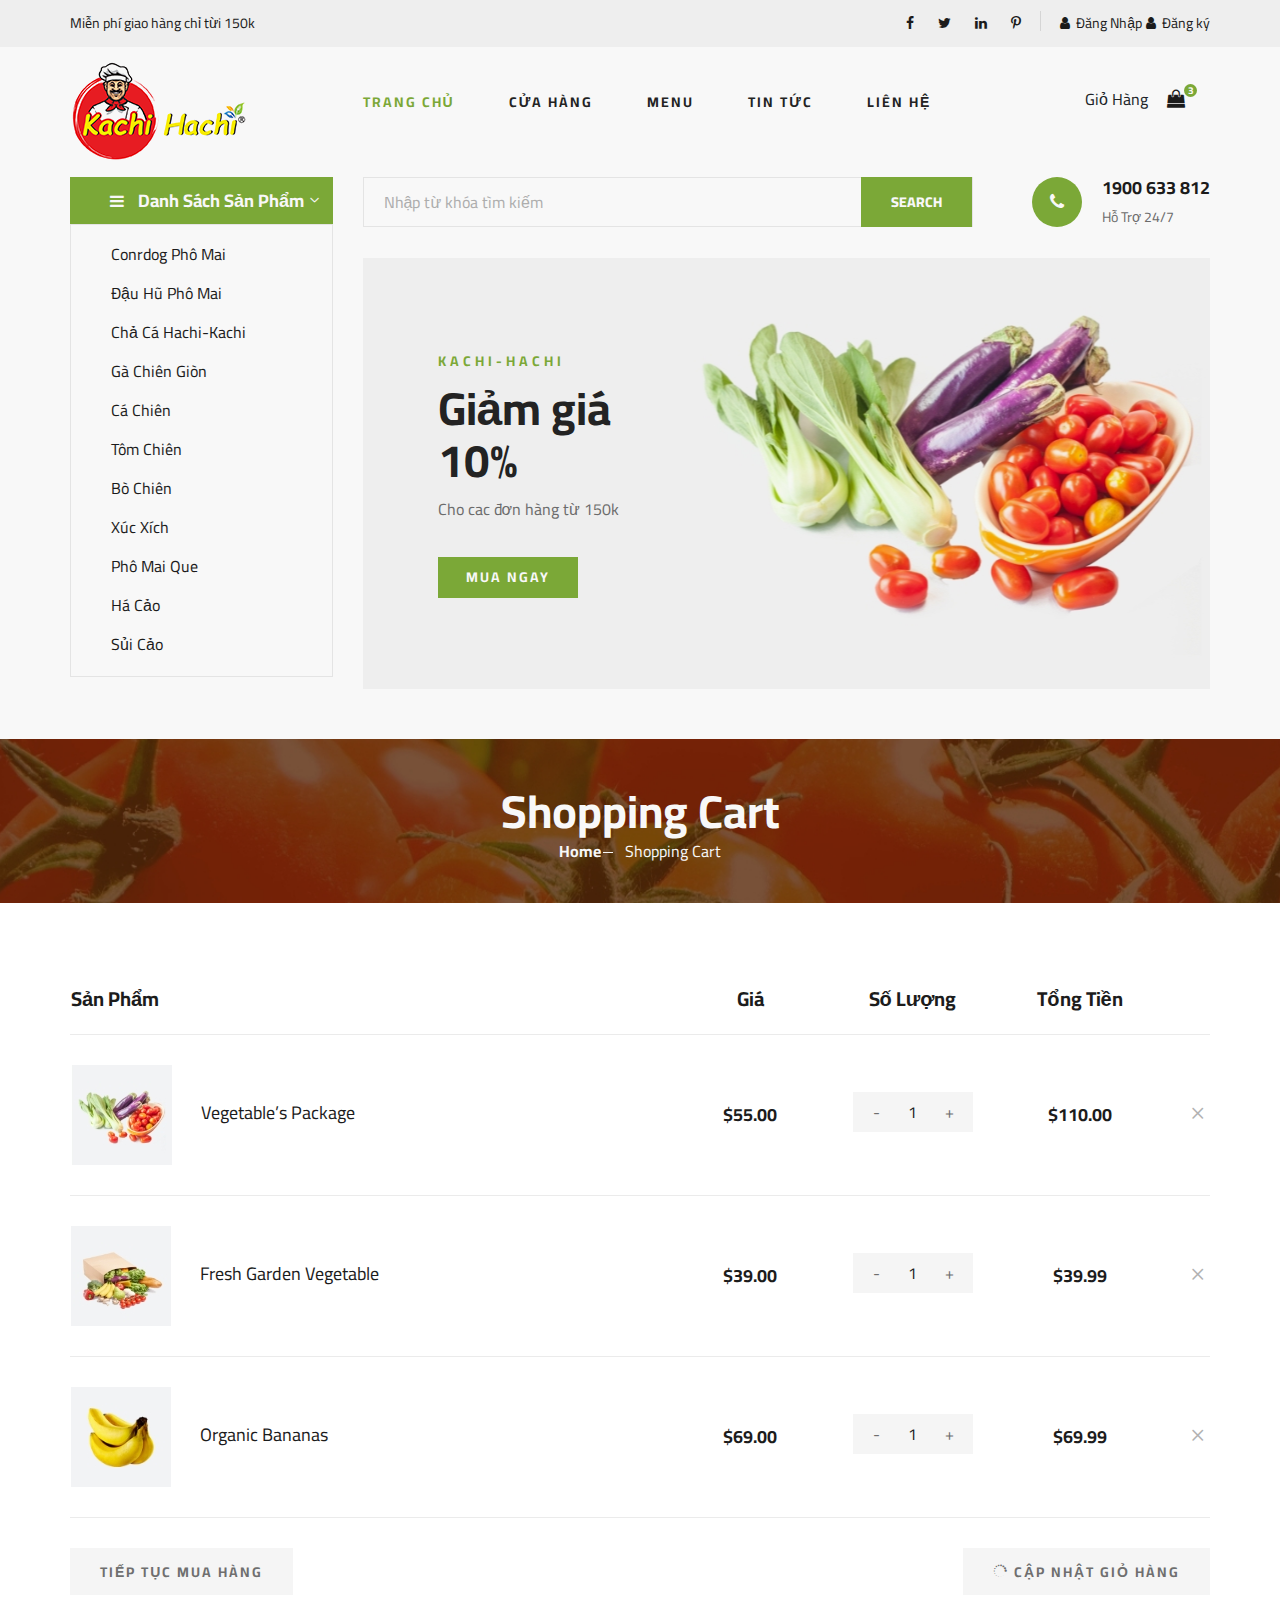
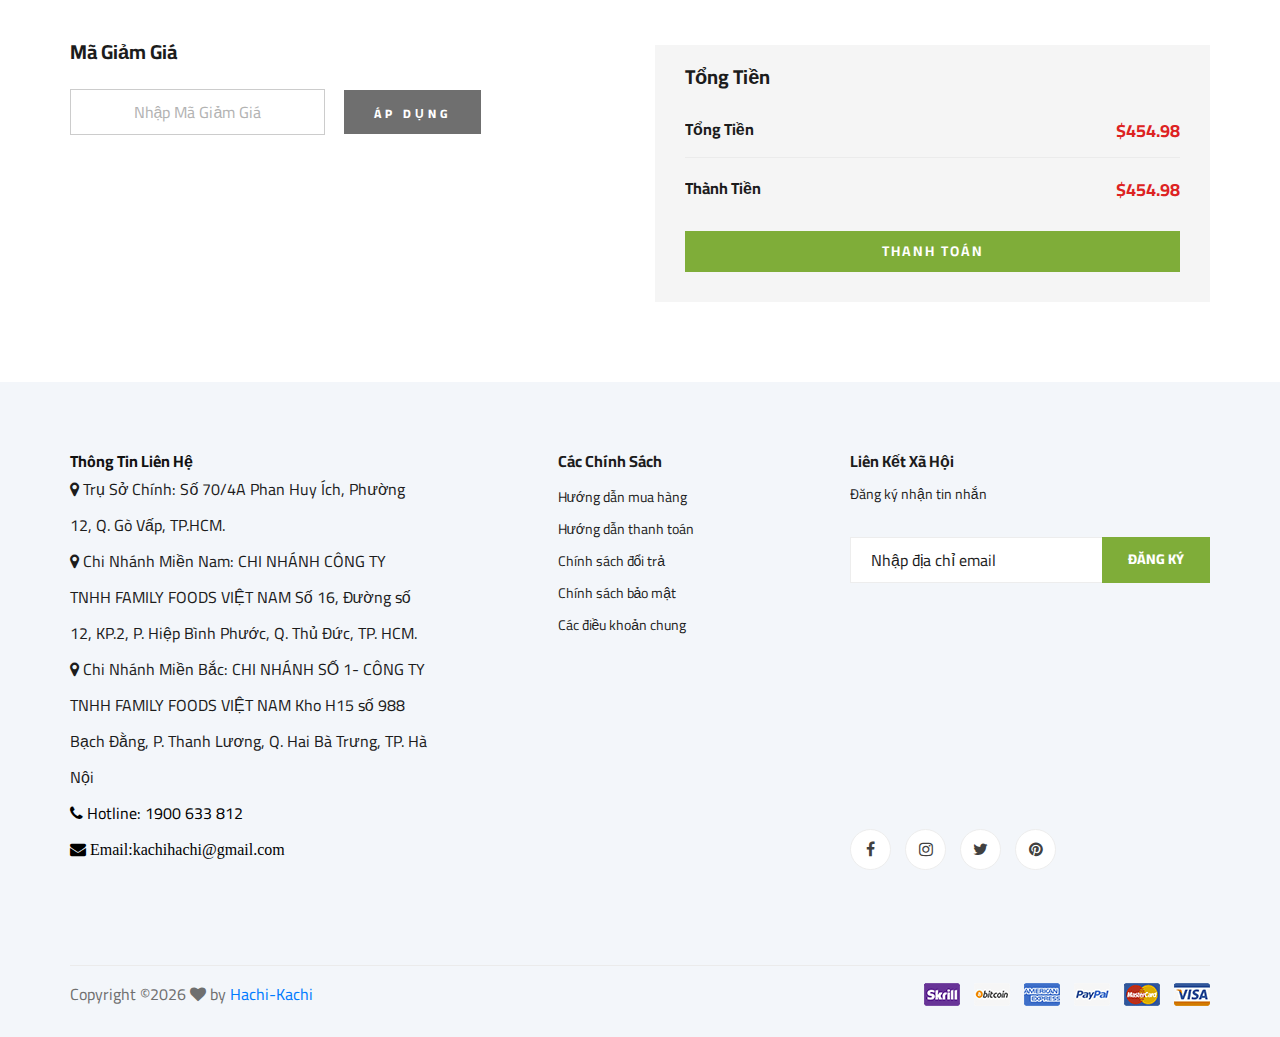
<file: shoping-cart.html>
<!DOCTYPE html>
<html lang="zxx">

<head>
    <meta charset="UTF-8">
    <meta name="description" content="Ogani Template">
    <meta name="keywords" content="Ogani, unica, creative, html">
    <meta name="viewport" content="width=device-width, initial-scale=1.0">
    <meta http-equiv="X-UA-Compatible" content="ie=edge">
    <title>Hachikachi</title>

    <!-- Google Font -->
    <link href="https://fonts.googleapis.com/css2?family=Cairo:wght@200;300;400;600;900&display=swap" rel="stylesheet">

    <!-- Css Styles -->
    <link rel="stylesheet" href="css/bootstrap.min.css" type="text/css">
    <link rel="stylesheet" href="css/font-awesome.min.css" type="text/css">
    <link rel="stylesheet" href="css/elegant-icons.css" type="text/css">
    <link rel="stylesheet" href="css/nice-select.css" type="text/css">
    <link rel="stylesheet" href="css/jquery-ui.min.css" type="text/css">
    <link rel="stylesheet" href="css/owl.carousel.min.css" type="text/css">
    <link rel="stylesheet" href="css/slicknav.min.css" type="text/css">
    <link rel="stylesheet" href="css/style.css" type="text/css">
</head>

<body>
    <!-- Page Preloder -->
    <div id="preloder">
        <div class="loader"></div>
    </div>

    <!-- Humberger Begin -->
    <div class="humberger__menu__overlay"></div>
    <div class="humberger__menu__wrapper">
        <div class="humberger__menu__logo">
            <a href="#"><img src="img/logo.png" alt=""></a>
        </div>
        <div class="humberger__menu__cart">
            <ul>
                <li>Giỏ Hàng</li>
                <li><a href="shoping-cart.html"><i class="fa fa-shopping-bag"></i><span>3</span></a></li>
            </ul>
        </div>
        <div class="humberger__menu__widget">
            <div class="header__top__right__auth">
                <a href="#"><i class="fa fa-user"></i>Đăng Nhập</a>
            </div>
            <div class="header__top__right__auth">
                <a href="#"><i class="fa fa-user"></i>Đăng ký</a>
            </div>
        </div>
        <nav class="humberger__menu__nav mobile-menu">
            <ul>
                <li class="active"><a href="./index.html">Trang Chủ</a></li>
                <li><a href="./shop-grid.html">Cửa Hàng</a></li>
                <li><a href="#">Menu</a>
                    <ul class="header__menu__dropdown">
                        <li><a href="#">Gà Rán</a></li>
                        <li><a href="#">Xúc Xích</a></li>
                        <li><a href="#">Bò Viên</a></li>
                        <li><a href="#">Cá Viên</a></li>
                    </ul>
                </li>
                <li><a href="./blog.html">Tin Tức</a></li>
                <li><a href="./contact.html">Liên Hệ</a></li>
            </ul>
        </nav>
        <div id="mobile-menu-wrap"></div>
        <div class="header__top__right__social">
            <a href="#"><i class="fa fa-facebook"></i></a>
            <a href="#"><i class="fa fa-twitter"></i></a>
            <a href="#"><i class="fa fa-linkedin"></i></a>
            <a href="#"><i class="fa fa-pinterest-p"></i></a>
        </div>
        <div class="humberger__menu__contact">
            <ul>
                <li>Miễn phí giao hàng chỉ từi 150k</li>
            </ul>
        </div>
    </div>
    <!-- Humberger End -->

    <!-- Header Section Begin -->
    <header class="header">
        <div class="header__top">
            <div class="container">
                <div class="row">
                    <div class="col-lg-6 col-md-6">
                        <div class="header__top__left">
                            <ul>
                                <li>Miễn phí giao hàng chỉ từi 150k</li>
                            </ul>
                        </div>
                    </div>
                    <div class="col-lg-6 col-md-6">
                        <div class="header__top__right">
                            <div class="header__top__right__social">
                                <a href="#"><i class="fa fa-facebook"></i></a>
                                <a href="#"><i class="fa fa-twitter"></i></a>
                                <a href="#"><i class="fa fa-linkedin"></i></a>
                                <a href="#"><i class="fa fa-pinterest-p"></i></a>
                            </div>
                            <div class="header__top__right__auth">
                                <a href="#"><i class="fa fa-user"></i>Đăng Nhập</a>
                            </div>
                            <div class="header__top__right__auth">
                                <a href="#"><i class="fa fa-user"></i>Đăng ký</a>
                            </div>
                        </div>
                    </div>
                </div>
            </div>
        </div>
        <div class="container">
            <div class="row">
                <div class="col-lg-3">
                    <div class="header__logo">
                        <a href="./index.html"><img src="img/logo.png" alt=""></a>
                    </div>
                </div>
                <div class="col-lg-7">
                    <nav class="header__menu">
                        <ul>
                            <li class="active"><a href="./index.html">Trang Chủ</a></li>
                            <li><a href="./shop-grid.html">Cửa Hàng</a></li>
                            <li><a href="#">Menu</a>
                                <ul class="header__menu__dropdown">
                                    <li><a href="#">Gà Rán</a></li>
                                    <li><a href="#">Xúc Xích</a></li>
                                    <li><a href="#">Bò Viên</a></li>
                                    <li><a href="#">Cá Viên</a></li>
                                </ul>
                            </li>
                            <li><a href="./blog.html">Tin tức</a></li>
                            <li><a href="./contact.html">Liên Hệ</a></li>
                        </ul>
                    </nav>
                </div>
                <div class="col-lg-2">
                    <div class="header__cart">
                        <ul>
                            <li>Giỏ Hàng</li>
                            <li><a href="shoping-cart.html"><i class="fa fa-shopping-bag"></i> <span>3</span></a></li>
                        </ul>
                    </div>
                </div>
            </div>
            <div class="humberger__open">
                <i class="fa fa-bars"></i>
            </div>
        </div>
    </header>
    <!-- Header Section End -->

    <!-- Hero Section Begin -->
    <section class="hero">
        <div class="container">
            <div class="row">
                <div class="col-lg-3">
                    <div class="hero__categories">
                        <div class="hero__categories__all">
                            <i class="fa fa-bars"></i>
                            <span>Danh Sách Sản Phẩm</span>
                        </div>
                        <ul>
                            <li><a href="#">Conrdog Phô Mai</a></li>
                            <li><a href="#">Đậu Hũ Phô Mai</a></li>
                            <li><a href="#">Chả Cá Hachi-Kachi</a></li>
                            <li><a href="#">Gà Chiên Giòn</a></li>
                            <li><a href="#">Cá Chiên</a></li>
                            <li><a href="#">Tôm Chiên</a></li>
                            <li><a href="#">Bò Chiên</a></li>
                            <li><a href="#">Xúc Xích</a></li>
                            <li><a href="#">Phô Mai Que</a></li>
                            <li><a href="#">Há Cảo</a></li>
                            <li><a href="#">Sủi Cảo</a></li>
                        </ul>
                    </div>
                </div>
                <div class="col-lg-9">
                    <div class="hero__search">
                        <div class="hero__search__form">
                            <form action="#">
                                <input type="text" placeholder="Nhập từ khóa tìm kiếm">
                                <button type="submit" class="site-btn">SEARCH</button>
                            </form>
                        </div>
                        <div class="hero__search__phone">
                            <div class="hero__search__phone__icon">
                             <a href="tel:1900633812" style="color: white!important"> <i class="fa fa-phone"></i></a>
                         </div>
                         <div class="hero__search__phone__text">
                             <a href="tel:1900633812"> <h5>1900 633 812</h5></a>
                             <span>Hỗ Trợ 24/7</span>
                         </div>
                     </div>
                 </div>
                 <div class="hero__item set-bg" data-setbg="img/hero/banner.jpg">
                    <div class="hero__text">
                        <span>KACHI-HACHI</span>
                        <h2>Giảm giá<br />10%</h2>
                        <p>Cho cac đơn hàng từ 150k</p>
                        <a href="#" class="primary-btn">Mua Ngay</a>
                    </div>
                </div>
            </div>
        </div>
    </div>
</section>
    <!-- Hero Section End -->

    <!-- Breadcrumb Section Begin -->
    <section class="breadcrumb-section set-bg" data-setbg="img/breadcrumb.jpg">
        <div class="container">
            <div class="row">
                <div class="col-lg-12 text-center">
                    <div class="breadcrumb__text">
                        <h2>Shopping Cart</h2>
                        <div class="breadcrumb__option">
                            <a href="./index.html">Home</a>
                            <span>Shopping Cart</span>
                        </div>
                    </div>
                </div>
            </div>
        </div>
    </section>
    <!-- Breadcrumb Section End -->

    <!-- Shoping Cart Section Begin -->
    <section class="shoping-cart spad">
        <div class="container">
            <div class="row">
                <div class="col-lg-12">
                    <div class="shoping__cart__table">
                        <table>
                            <thead>
                                <tr>
                                    <th class="shoping__product">Sản Phẩm</th>
                                    <th>Giá</th>
                                    <th>Số Lượng</th>
                                    <th>Tổng Tiền</th>
                                    <th></th>
                                </tr>
                            </thead>
                            <tbody>
                                <tr>
                                    <td class="shoping__cart__item">
                                        <img src="img/cart/cart-1.jpg" alt="">
                                        <h5>Vegetable’s Package</h5>
                                    </td>
                                    <td class="shoping__cart__price">
                                        $55.00
                                    </td>
                                    <td class="shoping__cart__quantity">
                                        <div class="quantity">
                                            <div class="pro-qty">
                                                <input type="text" value="1">
                                            </div>
                                        </div>
                                    </td>
                                    <td class="shoping__cart__total">
                                        $110.00
                                    </td>
                                    <td class="shoping__cart__item__close">
                                        <span class="icon_close"></span>
                                    </td>
                                </tr>
                                <tr>
                                    <td class="shoping__cart__item">
                                        <img src="img/cart/cart-2.jpg" alt="">
                                        <h5>Fresh Garden Vegetable</h5>
                                    </td>
                                    <td class="shoping__cart__price">
                                        $39.00
                                    </td>
                                    <td class="shoping__cart__quantity">
                                        <div class="quantity">
                                            <div class="pro-qty">
                                                <input type="text" value="1">
                                            </div>
                                        </div>
                                    </td>
                                    <td class="shoping__cart__total">
                                        $39.99
                                    </td>
                                    <td class="shoping__cart__item__close">
                                        <span class="icon_close"></span>
                                    </td>
                                </tr>
                                <tr>
                                    <td class="shoping__cart__item">
                                        <img src="img/cart/cart-3.jpg" alt="">
                                        <h5>Organic Bananas</h5>
                                    </td>
                                    <td class="shoping__cart__price">
                                        $69.00
                                    </td>
                                    <td class="shoping__cart__quantity">
                                        <div class="quantity">
                                            <div class="pro-qty">
                                                <input type="text" value="1">
                                            </div>
                                        </div>
                                    </td>
                                    <td class="shoping__cart__total">
                                        $69.99
                                    </td>
                                    <td class="shoping__cart__item__close">
                                        <span class="icon_close"></span>
                                    </td>
                                </tr>
                            </tbody>
                        </table>
                    </div>
                </div>
            </div>
            <div class="row">
                <div class="col-lg-12">
                    <div class="shoping__cart__btns">
                        <a href="#" class="primary-btn cart-btn">Tiếp Tục Mua Hàng</a>
                        <a href="#" class="primary-btn cart-btn cart-btn-right"><span class="icon_loading"></span>
                            Cập Nhật Giỏ Hàng</a>
                    </div>
                </div>
                <div class="col-lg-6">
                    <div class="shoping__continue">
                        <div class="shoping__discount">
                            <h5>Mã Giảm Giá</h5>
                            <form action="#">
                                <input type="text" placeholder="Nhập Mã Giảm Giá">
                                <button type="submit" class="site-btn">Áp Dụng</button>
                            </form>
                        </div>
                    </div>
                </div>
                <div class="col-lg-6">
                    <div class="shoping__checkout">
                        <h5>Tổng Tiền</h5>
                        <ul>
                            <li>Tổng Tiền <span>$454.98</span></li>
                            <li>Thành Tiền <span>$454.98</span></li>
                        </ul>
                        <a href="#" class="primary-btn">Thanh Toán</a>
                    </div>
                </div>
            </div>
        </div>
    </section>
    <!-- Shoping Cart Section End -->

    <!-- Footer Section Begin -->
   <footer class="footer spad">
    <div class="container">
        <div class="row">
            <div class="col-lg-4 col-md-6 col-sm-6">
                <div class="footer__about">
                    <div class="footer__about__logo">
                        <h6 style="font-weight: bold;">Thông Tin Liên Hệ</h6>
                        <ul>
                            <li><i class="fa fa-map-marker"></i> Trụ Sở Chính: Số 70/4A Phan Huy Ích, Phường 12, Q. Gò Vấp, TP.HCM.</li>
                            <li><i class="fa fa-map-marker"></i> Chi Nhánh Miền Nam: CHI NHÁNH CÔNG TY TNHH FAMILY FOODS VIỆT NAM Số 16, Đường số 12, KP.2, P. Hiệp Bình Phước, Q. Thủ Đức, TP. HCM.</li>
                            <li><i class="fa fa-map-marker"></i> Chi Nhánh Miền Bắc: CHI NHÁNH SỐ 1- CÔNG TY TNHH FAMILY FOODS VIỆT NAM Kho H15 số 988 Bạch Đằng, P. Thanh Lương, Q. Hai Bà Trưng, TP. Hà Nội </li>
                            <li><a href="tel:1900633812" style="color: black"><i class="fa fa-phone"></i> Hotline: 1900 633 812</a></li>
                            <li><a href="mailto:kachihachi@gmail.com" style="color: black"><i class="fa fa-envelope"> Email:kachihachi@gmail.com</i></li>
                            </ul>
                        </div>
                        
                    </div>
                </div>
                <div class="col-lg-3 col-md-6 col-sm-6 offset-lg-1">
                    <div class="footer__widget">
                        <h6>Các Chính Sách</h6>
                        <ul>
                            <li><a href="#">Hướng dẫn mua hàng</a></li>
                            <li><a href="#">Hướng dẫn thanh toán</a></li>
                            <li><a href="#">Chính sách đổi trả</a></li>
                            <li><a href="#">Chính sách bảo mật</a></li>
                            <li><a href="#">Các điều khoản chung</a></li>
                        </ul>
                    </div>
                </div>
                <div class="col-lg-4 col-md-12">
                    <div class="footer__widget">
                        <h6>Liên Kết Xã Hội</h6>
                        <p>Đăng ký nhận tin nhắn</p>
                        <form action="#">
                            <input type="text" placeholder="Nhập địa chỉ email">
                            <button type="submit" class="site-btn">Đăng ký</button>
                        </form>
                        <div style="margin-bottom: 10px">
                            <iframe src="https://www.facebook.com/plugins/page.php?href=https%3A%2F%2Fwww.facebook.com%2Fcuahangquanaonamonline%2F&tabs=timeline&width=365&height=200&small_header=true&adapt_container_width=true&hide_cover=false&show_facepile=true&appId=930098724023110" width="365" height="200" style="border:none;overflow:hidden" scrolling="no" frameborder="0" allowTransparency="true" allow="encrypted-media"></iframe>
                        </div>
                        <div class="footer__widget__social">
                            <a href="#"><i class="fa fa-facebook"></i></a>
                            <a href="#"><i class="fa fa-instagram"></i></a>
                            <a href="#"><i class="fa fa-twitter"></i></a>
                            <a href="#"><i class="fa fa-pinterest"></i></a>
                        </div>
                    </div>
                </div>
            </div>
            <div class="row">
                <div class="col-lg-12">
                    <div class="footer__copyright">
                        <div class="footer__copyright__text"><p><!-- Link back to Colorlib can't be removed. Template is licensed under CC BY 3.0. -->
                            Copyright &copy;<script>document.write(new Date().getFullYear());</script> <i class="fa fa-heart" aria-hidden="true"></i> by <a href="#" target="_blank">Hachi-Kachi</a>
                            <!-- Link back to Colorlib can't be removed. Template is licensed under CC BY 3.0. --></p></div>
                            <div class="footer__copyright__payment"><img src="img/payment-item.png" alt=""></div>
                        </div>
                    </div>
                </div>
            </div>
        </footer>
    <!-- Footer Section End -->

    <!-- Js Plugins -->
    <script src="js/jquery-3.3.1.min.js"></script>
    <script src="js/bootstrap.min.js"></script>
    <script src="js/jquery.nice-select.min.js"></script>
    <script src="js/jquery-ui.min.js"></script>
    <script src="js/jquery.slicknav.js"></script>
    <script src="js/mixitup.min.js"></script>
    <script src="js/owl.carousel.min.js"></script>
    <script src="js/main.js"></script>


</body>

</html>
</file>
<file: css/elegant-icons.css>
@font-face {
	font-family: 'ElegantIcons';
	src:url('../fonts/ElegantIcons.eot');
	src:url('../fonts/ElegantIcons.eot?#iefix') format('embedded-opentype'),
		url('../fonts/ElegantIcons.woff') format('woff'),
		url('../fonts/ElegantIcons.ttf') format('truetype'),
		url('../fonts/ElegantIcons.svg#ElegantIcons') format('svg');
	font-weight: normal;
	font-style: normal;
}

/* Use the following CSS code if you want to use data attributes for inserting your icons */
[data-icon]:before {
	font-family: 'ElegantIcons';
	content: attr(data-icon);
	speak: none;
	font-weight: normal;
	font-variant: normal;
	text-transform: none;
	line-height: 1;
	-webkit-font-smoothing: antialiased;
	-moz-osx-font-smoothing: grayscale;
}

/* Use the following CSS code if you want to have a class per icon */
/*
Instead of a list of all class selectors,
you can use the generic selector below, but it's slower:
[class*="your-class-prefix"] {
*/
.arrow_up, .arrow_down, .arrow_left, .arrow_right, .arrow_left-up, .arrow_right-up, .arrow_right-down, .arrow_left-down, .arrow-up-down, .arrow_up-down_alt, .arrow_left-right_alt, .arrow_left-right, .arrow_expand_alt2, .arrow_expand_alt, .arrow_condense, .arrow_expand, .arrow_move, .arrow_carrot-up, .arrow_carrot-down, .arrow_carrot-left, .arrow_carrot-right, .arrow_carrot-2up, .arrow_carrot-2down, .arrow_carrot-2left, .arrow_carrot-2right, .arrow_carrot-up_alt2, .arrow_carrot-down_alt2, .arrow_carrot-left_alt2, .arrow_carrot-right_alt2, .arrow_carrot-2up_alt2, .arrow_carrot-2down_alt2, .arrow_carrot-2left_alt2, .arrow_carrot-2right_alt2, .arrow_triangle-up, .arrow_triangle-down, .arrow_triangle-left, .arrow_triangle-right, .arrow_triangle-up_alt2, .arrow_triangle-down_alt2, .arrow_triangle-left_alt2, .arrow_triangle-right_alt2, .arrow_back, .icon_minus-06, .icon_plus, .icon_close, .icon_check, .icon_minus_alt2, .icon_plus_alt2, .icon_close_alt2, .icon_check_alt2, .icon_zoom-out_alt, .icon_zoom-in_alt, .icon_search, .icon_box-empty, .icon_box-selected, .icon_minus-box, .icon_plus-box, .icon_box-checked, .icon_circle-empty, .icon_circle-slelected, .icon_stop_alt2, .icon_stop, .icon_pause_alt2, .icon_pause, .icon_menu, .icon_menu-square_alt2, .icon_menu-circle_alt2, .icon_ul, .icon_ol, .icon_adjust-horiz, .icon_adjust-vert, .icon_document_alt, .icon_documents_alt, .icon_pencil, .icon_pencil-edit_alt, .icon_pencil-edit, .icon_folder-alt, .icon_folder-open_alt, .icon_folder-add_alt, .icon_info_alt, .icon_error-oct_alt, .icon_error-circle_alt, .icon_error-triangle_alt, .icon_question_alt2, .icon_question, .icon_comment_alt, .icon_chat_alt, .icon_vol-mute_alt, .icon_volume-low_alt, .icon_volume-high_alt, .icon_quotations, .icon_quotations_alt2, .icon_clock_alt, .icon_lock_alt, .icon_lock-open_alt, .icon_key_alt, .icon_cloud_alt, .icon_cloud-upload_alt, .icon_cloud-download_alt, .icon_image, .icon_images, .icon_lightbulb_alt, .icon_gift_alt, .icon_house_alt, .icon_genius, .icon_mobile, .icon_tablet, .icon_laptop, .icon_desktop, .icon_camera_alt, .icon_mail_alt, .icon_cone_alt, .icon_ribbon_alt, .icon_bag_alt, .icon_creditcard, .icon_cart_alt, .icon_paperclip, .icon_tag_alt, .icon_tags_alt, .icon_trash_alt, .icon_cursor_alt, .icon_mic_alt, .icon_compass_alt, .icon_pin_alt, .icon_pushpin_alt, .icon_map_alt, .icon_drawer_alt, .icon_toolbox_alt, .icon_book_alt, .icon_calendar, .icon_film, .icon_table, .icon_contacts_alt, .icon_headphones, .icon_lifesaver, .icon_piechart, .icon_refresh, .icon_link_alt, .icon_link, .icon_loading, .icon_blocked, .icon_archive_alt, .icon_heart_alt, .icon_star_alt, .icon_star-half_alt, .icon_star, .icon_star-half, .icon_tools, .icon_tool, .icon_cog, .icon_cogs, .arrow_up_alt, .arrow_down_alt, .arrow_left_alt, .arrow_right_alt, .arrow_left-up_alt, .arrow_right-up_alt, .arrow_right-down_alt, .arrow_left-down_alt, .arrow_condense_alt, .arrow_expand_alt3, .arrow_carrot_up_alt, .arrow_carrot-down_alt, .arrow_carrot-left_alt, .arrow_carrot-right_alt, .arrow_carrot-2up_alt, .arrow_carrot-2dwnn_alt, .arrow_carrot-2left_alt, .arrow_carrot-2right_alt, .arrow_triangle-up_alt, .arrow_triangle-down_alt, .arrow_triangle-left_alt, .arrow_triangle-right_alt, .icon_minus_alt, .icon_plus_alt, .icon_close_alt, .icon_check_alt, .icon_zoom-out, .icon_zoom-in, .icon_stop_alt, .icon_menu-square_alt, .icon_menu-circle_alt, .icon_document, .icon_documents, .icon_pencil_alt, .icon_folder, .icon_folder-open, .icon_folder-add, .icon_folder_upload, .icon_folder_download, .icon_info, .icon_error-circle, .icon_error-oct, .icon_error-triangle, .icon_question_alt, .icon_comment, .icon_chat, .icon_vol-mute, .icon_volume-low, .icon_volume-high, .icon_quotations_alt, .icon_clock, .icon_lock, .icon_lock-open, .icon_key, .icon_cloud, .icon_cloud-upload, .icon_cloud-download, .icon_lightbulb, .icon_gift, .icon_house, .icon_camera, .icon_mail, .icon_cone, .icon_ribbon, .icon_bag, .icon_cart, .icon_tag, .icon_tags, .icon_trash, .icon_cursor, .icon_mic, .icon_compass, .icon_pin, .icon_pushpin, .icon_map, .icon_drawer, .icon_toolbox, .icon_book, .icon_contacts, .icon_archive, .icon_heart, .icon_profile, .icon_group, .icon_grid-2x2, .icon_grid-3x3, .icon_music, .icon_pause_alt, .icon_phone, .icon_upload, .icon_download, .social_facebook, .social_twitter, .social_pinterest, .social_googleplus, .social_tumblr, .social_tumbleupon, .social_wordpress, .social_instagram, .social_dribbble, .social_vimeo, .social_linkedin, .social_rss, .social_deviantart, .social_share, .social_myspace, .social_skype, .social_youtube, .social_picassa, .social_googledrive, .social_flickr, .social_blogger, .social_spotify, .social_delicious, .social_facebook_circle, .social_twitter_circle, .social_pinterest_circle, .social_googleplus_circle, .social_tumblr_circle, .social_stumbleupon_circle, .social_wordpress_circle, .social_instagram_circle, .social_dribbble_circle, .social_vimeo_circle, .social_linkedin_circle, .social_rss_circle, .social_deviantart_circle, .social_share_circle, .social_myspace_circle, .social_skype_circle, .social_youtube_circle, .social_picassa_circle, .social_googledrive_alt2, .social_flickr_circle, .social_blogger_circle, .social_spotify_circle, .social_delicious_circle, .social_facebook_square, .social_twitter_square, .social_pinterest_square, .social_googleplus_square, .social_tumblr_square, .social_stumbleupon_square, .social_wordpress_square, .social_instagram_square, .social_dribbble_square, .social_vimeo_square, .social_linkedin_square, .social_rss_square, .social_deviantart_square, .social_share_square, .social_myspace_square, .social_skype_square, .social_youtube_square, .social_picassa_square, .social_googledrive_square, .social_flickr_square, .social_blogger_square, .social_spotify_square, .social_delicious_square, .icon_printer, .icon_calulator, .icon_building, .icon_floppy, .icon_drive, .icon_search-2, .icon_id, .icon_id-2, .icon_puzzle, .icon_like, .icon_dislike, .icon_mug, .icon_currency, .icon_wallet, .icon_pens, .icon_easel, .icon_flowchart, .icon_datareport, .icon_briefcase, .icon_shield, .icon_percent, .icon_globe, .icon_globe-2, .icon_target, .icon_hourglass, .icon_balance, .icon_rook, .icon_printer-alt, .icon_calculator_alt, .icon_building_alt, .icon_floppy_alt, .icon_drive_alt, .icon_search_alt, .icon_id_alt, .icon_id-2_alt, .icon_puzzle_alt, .icon_like_alt, .icon_dislike_alt, .icon_mug_alt, .icon_currency_alt, .icon_wallet_alt, .icon_pens_alt, .icon_easel_alt, .icon_flowchart_alt, .icon_datareport_alt, .icon_briefcase_alt, .icon_shield_alt, .icon_percent_alt, .icon_globe_alt, .icon_clipboard {
	font-family: 'ElegantIcons';
	speak: none;
	font-style: normal;
	font-weight: normal;
	font-variant: normal;
	text-transform: none;
	line-height: 1;
	-webkit-font-smoothing: antialiased;
}
.arrow_up:before {
	content: "\21";
}
.arrow_down:before {
	content: "\22";
}
.arrow_left:before {
	content: "\23";
}
.arrow_right:before {
	content: "\24";
}
.arrow_left-up:before {
	content: "\25";
}
.arrow_right-up:before {
	content: "\26";
}
.arrow_right-down:before {
	content: "\27";
}
.arrow_left-down:before {
	content: "\28";
}
.arrow-up-down:before {
	content: "\29";
}
.arrow_up-down_alt:before {
	content: "\2a";
}
.arrow_left-right_alt:before {
	content: "\2b";
}
.arrow_left-right:before {
	content: "\2c";
}
.arrow_expand_alt2:before {
	content: "\2d";
}
.arrow_expand_alt:before {
	content: "\2e";
}
.arrow_condense:before {
	content: "\2f";
}
.arrow_expand:before {
	content: "\30";
}
.arrow_move:before {
	content: "\31";
}
.arrow_carrot-up:before {
	content: "\32";
}
.arrow_carrot-down:before {
	content: "\33";
}
.arrow_carrot-left:before {
	content: "\34";
}
.arrow_carrot-right:before {
	content: "\35";
}
.arrow_carrot-2up:before {
	content: "\36";
}
.arrow_carrot-2down:before {
	content: "\37";
}
.arrow_carrot-2left:before {
	content: "\38";
}
.arrow_carrot-2right:before {
	content: "\39";
}
.arrow_carrot-up_alt2:before {
	content: "\3a";
}
.arrow_carrot-down_alt2:before {
	content: "\3b";
}
.arrow_carrot-left_alt2:before {
	content: "\3c";
}
.arrow_carrot-right_alt2:before {
	content: "\3d";
}
.arrow_carrot-2up_alt2:before {
	content: "\3e";
}
.arrow_carrot-2down_alt2:before {
	content: "\3f";
}
.arrow_carrot-2left_alt2:before {
	content: "\40";
}
.arrow_carrot-2right_alt2:before {
	content: "\41";
}
.arrow_triangle-up:before {
	content: "\42";
}
.arrow_triangle-down:before {
	content: "\43";
}
.arrow_triangle-left:before {
	content: "\44";
}
.arrow_triangle-right:before {
	content: "\45";
}
.arrow_triangle-up_alt2:before {
	content: "\46";
}
.arrow_triangle-down_alt2:before {
	content: "\47";
}
.arrow_triangle-left_alt2:before {
	content: "\48";
}
.arrow_triangle-right_alt2:before {
	content: "\49";
}
.arrow_back:before {
	content: "\4a";
}
.icon_minus-06:before {
	content: "\4b";
}
.icon_plus:before {
	content: "\4c";
}
.icon_close:before {
	content: "\4d";
}
.icon_check:before {
	content: "\4e";
}
.icon_minus_alt2:before {
	content: "\4f";
}
.icon_plus_alt2:before {
	content: "\50";
}
.icon_close_alt2:before {
	content: "\51";
}
.icon_check_alt2:before {
	content: "\52";
}
.icon_zoom-out_alt:before {
	content: "\53";
}
.icon_zoom-in_alt:before {
	content: "\54";
}
.icon_search:before {
	content: "\55";
}
.icon_box-empty:before {
	content: "\56";
}
.icon_box-selected:before {
	content: "\57";
}
.icon_minus-box:before {
	content: "\58";
}
.icon_plus-box:before {
	content: "\59";
}
.icon_box-checked:before {
	content: "\5a";
}
.icon_circle-empty:before {
	content: "\5b";
}
.icon_circle-slelected:before {
	content: "\5c";
}
.icon_stop_alt2:before {
	content: "\5d";
}
.icon_stop:before {
	content: "\5e";
}
.icon_pause_alt2:before {
	content: "\5f";
}
.icon_pause:before {
	content: "\60";
}
.icon_menu:before {
	content: "\61";
}
.icon_menu-square_alt2:before {
	content: "\62";
}
.icon_menu-circle_alt2:before {
	content: "\63";
}
.icon_ul:before {
	content: "\64";
}
.icon_ol:before {
	content: "\65";
}
.icon_adjust-horiz:before {
	content: "\66";
}
.icon_adjust-vert:before {
	content: "\67";
}
.icon_document_alt:before {
	content: "\68";
}
.icon_documents_alt:before {
	content: "\69";
}
.icon_pencil:before {
	content: "\6a";
}
.icon_pencil-edit_alt:before {
	content: "\6b";
}
.icon_pencil-edit:before {
	content: "\6c";
}
.icon_folder-alt:before {
	content: "\6d";
}
.icon_folder-open_alt:before {
	content: "\6e";
}
.icon_folder-add_alt:before {
	content: "\6f";
}
.icon_info_alt:before {
	content: "\70";
}
.icon_error-oct_alt:before {
	content: "\71";
}
.icon_error-circle_alt:before {
	content: "\72";
}
.icon_error-triangle_alt:before {
	content: "\73";
}
.icon_question_alt2:before {
	content: "\74";
}
.icon_question:before {
	content: "\75";
}
.icon_comment_alt:before {
	content: "\76";
}
.icon_chat_alt:before {
	content: "\77";
}
.icon_vol-mute_alt:before {
	content: "\78";
}
.icon_volume-low_alt:before {
	content: "\79";
}
.icon_volume-high_alt:before {
	content: "\7a";
}
.icon_quotations:before {
	content: "\7b";
}
.icon_quotations_alt2:before {
	content: "\7c";
}
.icon_clock_alt:before {
	content: "\7d";
}
.icon_lock_alt:before {
	content: "\7e";
}
.icon_lock-open_alt:before {
	content: "\e000";
}
.icon_key_alt:before {
	content: "\e001";
}
.icon_cloud_alt:before {
	content: "\e002";
}
.icon_cloud-upload_alt:before {
	content: "\e003";
}
.icon_cloud-download_alt:before {
	content: "\e004";
}
.icon_image:before {
	content: "\e005";
}
.icon_images:before {
	content: "\e006";
}
.icon_lightbulb_alt:before {
	content: "\e007";
}
.icon_gift_alt:before {
	content: "\e008";
}
.icon_house_alt:before {
	content: "\e009";
}
.icon_genius:before {
	content: "\e00a";
}
.icon_mobile:before {
	content: "\e00b";
}
.icon_tablet:before {
	content: "\e00c";
}
.icon_laptop:before {
	content: "\e00d";
}
.icon_desktop:before {
	content: "\e00e";
}
.icon_camera_alt:before {
	content: "\e00f";
}
.icon_mail_alt:before {
	content: "\e010";
}
.icon_cone_alt:before {
	content: "\e011";
}
.icon_ribbon_alt:before {
	content: "\e012";
}
.icon_bag_alt:before {
	content: "\e013";
}
.icon_creditcard:before {
	content: "\e014";
}
.icon_cart_alt:before {
	content: "\e015";
}
.icon_paperclip:before {
	content: "\e016";
}
.icon_tag_alt:before {
	content: "\e017";
}
.icon_tags_alt:before {
	content: "\e018";
}
.icon_trash_alt:before {
	content: "\e019";
}
.icon_cursor_alt:before {
	content: "\e01a";
}
.icon_mic_alt:before {
	content: "\e01b";
}
.icon_compass_alt:before {
	content: "\e01c";
}
.icon_pin_alt:before {
	content: "\e01d";
}
.icon_pushpin_alt:before {
	content: "\e01e";
}
.icon_map_alt:before {
	content: "\e01f";
}
.icon_drawer_alt:before {
	content: "\e020";
}
.icon_toolbox_alt:before {
	content: "\e021";
}
.icon_book_alt:before {
	content: "\e022";
}
.icon_calendar:before {
	content: "\e023";
}
.icon_film:before {
	content: "\e024";
}
.icon_table:before {
	content: "\e025";
}
.icon_contacts_alt:before {
	content: "\e026";
}
.icon_headphones:before {
	content: "\e027";
}
.icon_lifesaver:before {
	content: "\e028";
}
.icon_piechart:before {
	content: "\e029";
}
.icon_refresh:before {
	content: "\e02a";
}
.icon_link_alt:before {
	content: "\e02b";
}
.icon_link:before {
	content: "\e02c";
}
.icon_loading:before {
	content: "\e02d";
}
.icon_blocked:before {
	content: "\e02e";
}
.icon_archive_alt:before {
	content: "\e02f";
}
.icon_heart_alt:before {
	content: "\e030";
}
.icon_star_alt:before {
	content: "\e031";
}
.icon_star-half_alt:before {
	content: "\e032";
}
.icon_star:before {
	content: "\e033";
}
.icon_star-half:before {
	content: "\e034";
}
.icon_tools:before {
	content: "\e035";
}
.icon_tool:before {
	content: "\e036";
}
.icon_cog:before {
	content: "\e037";
}
.icon_cogs:before {
	content: "\e038";
}
.arrow_up_alt:before {
	content: "\e039";
}
.arrow_down_alt:before {
	content: "\e03a";
}
.arrow_left_alt:before {
	content: "\e03b";
}
.arrow_right_alt:before {
	content: "\e03c";
}
.arrow_left-up_alt:before {
	content: "\e03d";
}
.arrow_right-up_alt:before {
	content: "\e03e";
}
.arrow_right-down_alt:before {
	content: "\e03f";
}
.arrow_left-down_alt:before {
	content: "\e040";
}
.arrow_condense_alt:before {
	content: "\e041";
}
.arrow_expand_alt3:before {
	content: "\e042";
}
.arrow_carrot_up_alt:before {
	content: "\e043";
}
.arrow_carrot-down_alt:before {
	content: "\e044";
}
.arrow_carrot-left_alt:before {
	content: "\e045";
}
.arrow_carrot-right_alt:before {
	content: "\e046";
}
.arrow_carrot-2up_alt:before {
	content: "\e047";
}
.arrow_carrot-2dwnn_alt:before {
	content: "\e048";
}
.arrow_carrot-2left_alt:before {
	content: "\e049";
}
.arrow_carrot-2right_alt:before {
	content: "\e04a";
}
.arrow_triangle-up_alt:before {
	content: "\e04b";
}
.arrow_triangle-down_alt:before {
	content: "\e04c";
}
.arrow_triangle-left_alt:before {
	content: "\e04d";
}
.arrow_triangle-right_alt:before {
	content: "\e04e";
}
.icon_minus_alt:before {
	content: "\e04f";
}
.icon_plus_alt:before {
	content: "\e050";
}
.icon_close_alt:before {
	content: "\e051";
}
.icon_check_alt:before {
	content: "\e052";
}
.icon_zoom-out:before {
	content: "\e053";
}
.icon_zoom-in:before {
	content: "\e054";
}
.icon_stop_alt:before {
	content: "\e055";
}
.icon_menu-square_alt:before {
	content: "\e056";
}
.icon_menu-circle_alt:before {
	content: "\e057";
}
.icon_document:before {
	content: "\e058";
}
.icon_documents:before {
	content: "\e059";
}
.icon_pencil_alt:before {
	content: "\e05a";
}
.icon_folder:before {
	content: "\e05b";
}
.icon_folder-open:before {
	content: "\e05c";
}
.icon_folder-add:before {
	content: "\e05d";
}
.icon_folder_upload:before {
	content: "\e05e";
}
.icon_folder_download:before {
	content: "\e05f";
}
.icon_info:before {
	content: "\e060";
}
.icon_error-circle:before {
	content: "\e061";
}
.icon_error-oct:before {
	content: "\e062";
}
.icon_error-triangle:before {
	content: "\e063";
}
.icon_question_alt:before {
	content: "\e064";
}
.icon_comment:before {
	content: "\e065";
}
.icon_chat:before {
	content: "\e066";
}
.icon_vol-mute:before {
	content: "\e067";
}
.icon_volume-low:before {
	content: "\e068";
}
.icon_volume-high:before {
	content: "\e069";
}
.icon_quotations_alt:before {
	content: "\e06a";
}
.icon_clock:before {
	content: "\e06b";
}
.icon_lock:before {
	content: "\e06c";
}
.icon_lock-open:before {
	content: "\e06d";
}
.icon_key:before {
	content: "\e06e";
}
.icon_cloud:before {
	content: "\e06f";
}
.icon_cloud-upload:before {
	content: "\e070";
}
.icon_cloud-download:before {
	content: "\e071";
}
.icon_lightbulb:before {
	content: "\e072";
}
.icon_gift:before {
	content: "\e073";
}
.icon_house:before {
	content: "\e074";
}
.icon_camera:before {
	content: "\e075";
}
.icon_mail:before {
	content: "\e076";
}
.icon_cone:before {
	content: "\e077";
}
.icon_ribbon:before {
	content: "\e078";
}
.icon_bag:before {
	content: "\e079";
}
.icon_cart:before {
	content: "\e07a";
}
.icon_tag:before {
	content: "\e07b";
}
.icon_tags:before {
	content: "\e07c";
}
.icon_trash:before {
	content: "\e07d";
}
.icon_cursor:before {
	content: "\e07e";
}
.icon_mic:before {
	content: "\e07f";
}
.icon_compass:before {
	content: "\e080";
}
.icon_pin:before {
	content: "\e081";
}
.icon_pushpin:before {
	content: "\e082";
}
.icon_map:before {
	content: "\e083";
}
.icon_drawer:before {
	content: "\e084";
}
.icon_toolbox:before {
	content: "\e085";
}
.icon_book:before {
	content: "\e086";
}
.icon_contacts:before {
	content: "\e087";
}
.icon_archive:before {
	content: "\e088";
}
.icon_heart:before {
	content: "\e089";
}
.icon_profile:before {
	content: "\e08a";
}
.icon_group:before {
	content: "\e08b";
}
.icon_grid-2x2:before {
	content: "\e08c";
}
.icon_grid-3x3:before {
	content: "\e08d";
}
.icon_music:before {
	content: "\e08e";
}
.icon_pause_alt:before {
	content: "\e08f";
}
.icon_phone:before {
	content: "\e090";
}
.icon_upload:before {
	content: "\e091";
}
.icon_download:before {
	content: "\e092";
}
.social_facebook:before {
	content: "\e093";
}
.social_twitter:before {
	content: "\e094";
}
.social_pinterest:before {
	content: "\e095";
}
.social_googleplus:before {
	content: "\e096";
}
.social_tumblr:before {
	content: "\e097";
}
.social_tumbleupon:before {
	content: "\e098";
}
.social_wordpress:before {
	content: "\e099";
}
.social_instagram:before {
	content: "\e09a";
}
.social_dribbble:before {
	content: "\e09b";
}
.social_vimeo:before {
	content: "\e09c";
}
.social_linkedin:before {
	content: "\e09d";
}
.social_rss:before {
	content: "\e09e";
}
.social_deviantart:before {
	content: "\e09f";
}
.social_share:before {
	content: "\e0a0";
}
.social_myspace:before {
	content: "\e0a1";
}
.social_skype:before {
	content: "\e0a2";
}
.social_youtube:before {
	content: "\e0a3";
}
.social_picassa:before {
	content: "\e0a4";
}
.social_googledrive:before {
	content: "\e0a5";
}
.social_flickr:before {
	content: "\e0a6";
}
.social_blogger:before {
	content: "\e0a7";
}
.social_spotify:before {
	content: "\e0a8";
}
.social_delicious:before {
	content: "\e0a9";
}
.social_facebook_circle:before {
	content: "\e0aa";
}
.social_twitter_circle:before {
	content: "\e0ab";
}
.social_pinterest_circle:before {
	content: "\e0ac";
}
.social_googleplus_circle:before {
	content: "\e0ad";
}
.social_tumblr_circle:before {
	content: "\e0ae";
}
.social_stumbleupon_circle:before {
	content: "\e0af";
}
.social_wordpress_circle:before {
	content: "\e0b0";
}
.social_instagram_circle:before {
	content: "\e0b1";
}
.social_dribbble_circle:before {
	content: "\e0b2";
}
.social_vimeo_circle:before {
	content: "\e0b3";
}
.social_linkedin_circle:before {
	content: "\e0b4";
}
.social_rss_circle:before {
	content: "\e0b5";
}
.social_deviantart_circle:before {
	content: "\e0b6";
}
.social_share_circle:before {
	content: "\e0b7";
}
.social_myspace_circle:before {
	content: "\e0b8";
}
.social_skype_circle:before {
	content: "\e0b9";
}
.social_youtube_circle:before {
	content: "\e0ba";
}
.social_picassa_circle:before {
	content: "\e0bb";
}
.social_googledrive_alt2:before {
	content: "\e0bc";
}
.social_flickr_circle:before {
	content: "\e0bd";
}
.social_blogger_circle:before {
	content: "\e0be";
}
.social_spotify_circle:before {
	content: "\e0bf";
}
.social_delicious_circle:before {
	content: "\e0c0";
}
.social_facebook_square:before {
	content: "\e0c1";
}
.social_twitter_square:before {
	content: "\e0c2";
}
.social_pinterest_square:before {
	content: "\e0c3";
}
.social_googleplus_square:before {
	content: "\e0c4";
}
.social_tumblr_square:before {
	content: "\e0c5";
}
.social_stumbleupon_square:before {
	content: "\e0c6";
}
.social_wordpress_square:before {
	content: "\e0c7";
}
.social_instagram_square:before {
	content: "\e0c8";
}
.social_dribbble_square:before {
	content: "\e0c9";
}
.social_vimeo_square:before {
	content: "\e0ca";
}
.social_linkedin_square:before {
	content: "\e0cb";
}
.social_rss_square:before {
	content: "\e0cc";
}
.social_deviantart_square:before {
	content: "\e0cd";
}
.social_share_square:before {
	content: "\e0ce";
}
.social_myspace_square:before {
	content: "\e0cf";
}
.social_skype_square:before {
	content: "\e0d0";
}
.social_youtube_square:before {
	content: "\e0d1";
}
.social_picassa_square:before {
	content: "\e0d2";
}
.social_googledrive_square:before {
	content: "\e0d3";
}
.social_flickr_square:before {
	content: "\e0d4";
}
.social_blogger_square:before {
	content: "\e0d5";
}
.social_spotify_square:before {
	content: "\e0d6";
}
.social_delicious_square:before {
	content: "\e0d7";
}
.icon_printer:before {
	content: "\e103";
}
.icon_calulator:before {
	content: "\e0ee";
}
.icon_building:before {
	content: "\e0ef";
}
.icon_floppy:before {
	content: "\e0e8";
}
.icon_drive:before {
	content: "\e0ea";
}
.icon_search-2:before {
	content: "\e101";
}
.icon_id:before {
	content: "\e107";
}
.icon_id-2:before {
	content: "\e108";
}
.icon_puzzle:before {
	content: "\e102";
}
.icon_like:before {
	content: "\e106";
}
.icon_dislike:before {
	content: "\e0eb";
}
.icon_mug:before {
	content: "\e105";
}
.icon_currency:before {
	content: "\e0ed";
}
.icon_wallet:before {
	content: "\e100";
}
.icon_pens:before {
	content: "\e104";
}
.icon_easel:before {
	content: "\e0e9";
}
.icon_flowchart:before {
	content: "\e109";
}
.icon_datareport:before {
	content: "\e0ec";
}
.icon_briefcase:before {
	content: "\e0fe";
}
.icon_shield:before {
	content: "\e0f6";
}
.icon_percent:before {
	content: "\e0fb";
}
.icon_globe:before {
	content: "\e0e2";
}
.icon_globe-2:before {
	content: "\e0e3";
}
.icon_target:before {
	content: "\e0f5";
}
.icon_hourglass:before {
	content: "\e0e1";
}
.icon_balance:before {
	content: "\e0ff";
}
.icon_rook:before {
	content: "\e0f8";
}
.icon_printer-alt:before {
	content: "\e0fa";
}
.icon_calculator_alt:before {
	content: "\e0e7";
}
.icon_building_alt:before {
	content: "\e0fd";
}
.icon_floppy_alt:before {
	content: "\e0e4";
}
.icon_drive_alt:before {
	content: "\e0e5";
}
.icon_search_alt:before {
	content: "\e0f7";
}
.icon_id_alt:before {
	content: "\e0e0";
}
.icon_id-2_alt:before {
	content: "\e0fc";
}
.icon_puzzle_alt:before {
	content: "\e0f9";
}
.icon_like_alt:before {
	content: "\e0dd";
}
.icon_dislike_alt:before {
	content: "\e0f1";
}
.icon_mug_alt:before {
	content: "\e0dc";
}
.icon_currency_alt:before {
	content: "\e0f3";
}
.icon_wallet_alt:before {
	content: "\e0d8";
}
.icon_pens_alt:before {
	content: "\e0db";
}
.icon_easel_alt:before {
	content: "\e0f0";
}
.icon_flowchart_alt:before {
	content: "\e0df";
}
.icon_datareport_alt:before {
	content: "\e0f2";
}
.icon_briefcase_alt:before {
	content: "\e0f4";
}
.icon_shield_alt:before {
	content: "\e0d9";
}
.icon_percent_alt:before {
	content: "\e0da";
}
.icon_globe_alt:before {
	content: "\e0de";
}
.icon_clipboard:before {
	content: "\e0e6";
}


	.glyph {
		float: left;
		text-align: center;
		padding: .75em;
		margin: .4em 1.5em .75em 0;
		width: 6em;
text-shadow: none;
	}
        .glyph_big {
        font-size: 128px;
        color: #59c5dc;
        float: left;
        margin-right: 20px;
        }

        .glyph div { padding-bottom: 10px;}

	.glyph input {
		font-family: consolas, monospace;
		font-size: 12px;
		width: 100%;
		text-align: center;
		border: 0;
		box-shadow: 0 0 0 1px #ccc;
		padding: .2em;
                -moz-border-radius: 5px;
                -webkit-border-radius: 5px;
	}
	.centered {
		margin-left: auto;
		margin-right: auto;
	}
	.glyph .fs1 {
		font-size: 2em;
	}
</file>
<file: css/nice-select.css>
.nice-select {
  -webkit-tap-highlight-color: transparent;
  background-color: #fff;
  border-radius: 5px;
  border: solid 1px #e8e8e8;
  box-sizing: border-box;
  clear: both;
  cursor: pointer;
  display: block;
  float: left;
  font-family: inherit;
  font-size: 14px;
  font-weight: normal;
  height: 42px;
  line-height: 40px;
  outline: none;
  padding-left: 18px;
  padding-right: 30px;
  position: relative;
  text-align: left !important;
  -webkit-transition: all 0.2s ease-in-out;
  transition: all 0.2s ease-in-out;
  -webkit-user-select: none;
     -moz-user-select: none;
      -ms-user-select: none;
          user-select: none;
  white-space: nowrap;
  width: auto; }
  .nice-select:hover {
    border-color: #dbdbdb; }
  .nice-select:active, .nice-select.open, .nice-select:focus {
    border-color: #999; }
  .nice-select:after {
    border-bottom: 2px solid #999;
    border-right: 2px solid #999;
    content: '';
    display: block;
    height: 5px;
    margin-top: -4px;
    pointer-events: none;
    position: absolute;
    right: 12px;
    top: 50%;
    -webkit-transform-origin: 66% 66%;
        -ms-transform-origin: 66% 66%;
            transform-origin: 66% 66%;
    -webkit-transform: rotate(45deg);
        -ms-transform: rotate(45deg);
            transform: rotate(45deg);
    -webkit-transition: all 0.15s ease-in-out;
    transition: all 0.15s ease-in-out;
    width: 5px; }
  .nice-select.open:after {
    -webkit-transform: rotate(-135deg);
        -ms-transform: rotate(-135deg);
            transform: rotate(-135deg); }
  .nice-select.open .list {
    opacity: 1;
    pointer-events: auto;
    -webkit-transform: scale(1) translateY(0);
        -ms-transform: scale(1) translateY(0);
            transform: scale(1) translateY(0); }
  .nice-select.disabled {
    border-color: #ededed;
    color: #999;
    pointer-events: none; }
    .nice-select.disabled:after {
      border-color: #cccccc; }
  .nice-select.wide {
    width: 100%; }
    .nice-select.wide .list {
      left: 0 !important;
      right: 0 !important; }
  .nice-select.right {
    float: right; }
    .nice-select.right .list {
      left: auto;
      right: 0; }
  .nice-select.small {
    font-size: 12px;
    height: 36px;
    line-height: 34px; }
    .nice-select.small:after {
      height: 4px;
      width: 4px; }
    .nice-select.small .option {
      line-height: 34px;
      min-height: 34px; }
  .nice-select .list {
    background-color: #fff;
    border-radius: 5px;
    box-shadow: 0 0 0 1px rgba(68, 68, 68, 0.11);
    box-sizing: border-box;
    margin-top: 4px;
    opacity: 0;
    overflow: hidden;
    padding: 0;
    pointer-events: none;
    position: absolute;
    top: 100%;
    left: 0;
    -webkit-transform-origin: 50% 0;
        -ms-transform-origin: 50% 0;
            transform-origin: 50% 0;
    -webkit-transform: scale(0.75) translateY(-21px);
        -ms-transform: scale(0.75) translateY(-21px);
            transform: scale(0.75) translateY(-21px);
    -webkit-transition: all 0.2s cubic-bezier(0.5, 0, 0, 1.25), opacity 0.15s ease-out;
    transition: all 0.2s cubic-bezier(0.5, 0, 0, 1.25), opacity 0.15s ease-out;
    z-index: 9; }
    .nice-select .list:hover .option:not(:hover) {
      background-color: transparent !important; }
  .nice-select .option {
    cursor: pointer;
    font-weight: 400;
    line-height: 40px;
    list-style: none;
    min-height: 40px;
    outline: none;
    padding-left: 18px;
    padding-right: 29px;
    text-align: left;
    -webkit-transition: all 0.2s;
    transition: all 0.2s; }
    .nice-select .option:hover, .nice-select .option.focus, .nice-select .option.selected.focus {
      background-color: #f6f6f6; }
    .nice-select .option.selected {
      font-weight: bold; }
    .nice-select .option.disabled {
      background-color: transparent;
      color: #999;
      cursor: default; }

.no-csspointerevents .nice-select .list {
  display: none; }

.no-csspointerevents .nice-select.open .list {
  display: block; }
</file>
<file: css/style.css>
/******************************************************************
  Template Name: Ogani
  Description:  Ogani eCommerce  HTML Template
  Author: Colorlib
  Author URI: https://colorlib.com
  Version: 1.0
  Created: Colorlib
******************************************************************/

/*------------------------------------------------------------------
[Table of contents]

1.  Template default CSS
	1.1	Variables
	1.2	Mixins
	1.3	Flexbox
	1.4	Reset
2.  Helper Css
3.  Header Section
4.  Hero Section
5.  Service Section
6.  Categories Section
7.  Featured Section
8.  Latest Product Section
9.  Contact
10.  Footer Style
-------------------------------------------------------------------*/

/*----------------------------------------*/
/* Template default CSS
/*----------------------------------------*/

html,
body {
	height: 100%;
	font-family: "Cairo", sans-serif;
	-webkit-font-smoothing: antialiased;
	font-smoothing: antialiased;
}

h1,
h2,
h3,
h4,
h5,
h6 {
	margin: 0;
	color: #111111;
	font-weight: 400;
	font-family: "Cairo", sans-serif;
}

h1 {
	font-size: 70px;
}

h2 {
	font-size: 36px;
}

h3 {
	font-size: 30px;
}

h4 {
	font-size: 24px;
}

h5 {
	font-size: 18px;
}

h6 {
	font-size: 16px;
}

p {
	font-size: 16px;
	font-family: "Cairo", sans-serif;
	color: #6f6f6f;
	font-weight: 400;
	line-height: 26px;
	margin: 0 0 15px 0;
}

img {
	max-width: 100%;
}

input:focus,
select:focus,
button:focus,
textarea:focus {
	outline: none;
}

a:hover,
a:focus {
	text-decoration: none;
	outline: none;
	color: #ffffff;
}

ul,
ol {
	padding: 0;
	margin: 0;
}

/*---------------------
  Helper CSS
-----------------------*/

.section-title {
	margin-bottom: 50px;
	text-align: center;
}

.section-title h2 {
	color: #1c1c1c;
	font-weight: 700;
	position: relative;
}

.section-title h2:after {
	position: absolute;
	left: 0;
	bottom: -15px;
	right: 0;
	height: 4px;
	width: 80px;
	background: #7fad39;
	content: "";
	margin: 0 auto;
}

.set-bg {
	background-repeat: no-repeat;
	background-size: cover;
	background-position: top center;
}

.spad {
	padding-top: 100px;
	padding-bottom: 100px;
}

.text-white h1,
.text-white h2,
.text-white h3,
.text-white h4,
.text-white h5,
.text-white h6,
.text-white p,
.text-white span,
.text-white li,
.text-white a {
	color: #fff;
}

/* buttons */

.primary-btn {
	display: inline-block;
	font-size: 14px;
	padding: 10px 28px 10px;
	color: #ffffff;
	text-transform: uppercase;
	font-weight: 700;
	background: #7fad39;
	letter-spacing: 2px;
}

.site-btn {
	font-size: 14px;
	color: #ffffff;
	font-weight: 800;
	text-transform: uppercase;
	display: inline-block;
	padding: 13px 30px 12px;
	background: #7fad39;
	border: none;
}

/* Preloder */

#preloder {
	position: fixed;
	width: 100%;
	height: 100%;
	top: 0;
	left: 0;
	z-index: 999999;
	background: #000;
}

.loader {
	width: 40px;
	height: 40px;
	position: absolute;
	top: 50%;
	left: 50%;
	margin-top: -13px;
	margin-left: -13px;
	border-radius: 60px;
	animation: loader 0.8s linear infinite;
	-webkit-animation: loader 0.8s linear infinite;
}

@keyframes loader {
	0% {
		-webkit-transform: rotate(0deg);
		transform: rotate(0deg);
		border: 4px solid #f44336;
		border-left-color: transparent;
	}
	50% {
		-webkit-transform: rotate(180deg);
		transform: rotate(180deg);
		border: 4px solid #673ab7;
		border-left-color: transparent;
	}
	100% {
		-webkit-transform: rotate(360deg);
		transform: rotate(360deg);
		border: 4px solid #f44336;
		border-left-color: transparent;
	}
}

@-webkit-keyframes loader {
	0% {
		-webkit-transform: rotate(0deg);
		border: 4px solid #f44336;
		border-left-color: transparent;
	}
	50% {
		-webkit-transform: rotate(180deg);
		border: 4px solid #673ab7;
		border-left-color: transparent;
	}
	100% {
		-webkit-transform: rotate(360deg);
		border: 4px solid #f44336;
		border-left-color: transparent;
	}
}

/*---------------------
  Header
-----------------------*/

.header__top {
	background: #f5f5f5;
}

.header__top__left {
	padding: 10px 0 13px;
}

.header__top__left ul li {
	font-size: 14px;
	color: #1c1c1c;
	display: inline-block;
	margin-right: 45px;
	position: relative;
}

.header__top__left ul li:after {
	position: absolute;
	right: -25px;
	top: 1px;
	height: 20px;
	width: 1px;
	background: #000000;
	opacity: 0.1;
	content: "";
}

.header__top__left ul li:last-child {
	margin-right: 0;
}

.header__top__left ul li:last-child:after {
	display: none;
}

.header__top__left ul li i {
	color: #252525;
	margin-right: 5px;
}

.header__top__right {
	text-align: right;
	padding: 10px 0 13px;
}

.header__top__right__social {
	position: relative;
	display: inline-block;
	margin-right: 35px;
}

.header__top__right__social:after {
	position: absolute;
	right: -20px;
	top: 1px;
	height: 20px;
	width: 1px;
	background: #000000;
	opacity: 0.1;
	content: "";
}

.header__top__right__social a {
	font-size: 14px;
	display: inline-block;
	color: #1c1c1c;
	margin-right: 20px;
}

.header__top__right__social a:last-child {
	margin-right: 0;
}

.header__top__right__language {
	position: relative;
	display: inline-block;
	margin-right: 40px;
	cursor: pointer;
}

.header__top__right__language:hover ul {
	top: 23px;
	opacity: 1;
	visibility: visible;
}

.header__top__right__language:after {
	position: absolute;
	right: -21px;
	top: 1px;
	height: 20px;
	width: 1px;
	background: #000000;
	opacity: 0.1;
	content: "";
}

.header__top__right__language img {
	margin-right: 6px;
}

.header__top__right__language div {
	font-size: 14px;
	color: #1c1c1c;
	display: inline-block;
	margin-right: 4px;
}

.header__top__right__language span {
	font-size: 14px;
	color: #1c1c1c;
	position: relative;
	top: 2px;
}

.header__top__right__language ul {
	background: #222222;
	width: 100px;
	text-align: left;
	padding: 5px 0;
	position: absolute;
	left: 0;
	top: 43px;
	z-index: 9;
	opacity: 0;
	visibility: hidden;
	-webkit-transition: all, 0.3s;
	-moz-transition: all, 0.3s;
	-ms-transition: all, 0.3s;
	-o-transition: all, 0.3s;
	transition: all, 0.3s;
}

.header__top__right__language ul li {
	list-style: none;
}

.header__top__right__language ul li a {
	font-size: 14px;
	color: #ffffff;
	padding: 5px 10px;
}

.header__top__right__auth {
	display: inline-block;
}

.header__top__right__auth a {
	display: block;
	font-size: 14px;
	color: #1c1c1c;
}

.header__top__right__auth a i {
	margin-right: 6px;
}

.header__logo {
	padding: 15px 0;
}

.header__logo a {
	display: inline-block;
}

.header__menu {
	padding: 40px 0;
}

.header__menu ul li {
	list-style: none;
	display: inline-block;
	margin-right: 50px;
	position: relative;
}

.header__menu ul li .header__menu__dropdown {
	position: absolute;
	left: 0;
	top: 50px;
	background: #222222;
	width: 180px;
	z-index: 9;
	padding: 5px 0;
	-webkit-transition: all, 0.3s;
	-moz-transition: all, 0.3s;
	-ms-transition: all, 0.3s;
	-o-transition: all, 0.3s;
	transition: all, 0.3s;
	opacity: 0;
	visibility: hidden;
}

.header__menu ul li .header__menu__dropdown li {
	margin-right: 0;
	display: block;
}

.header__menu ul li .header__menu__dropdown li:hover>a {
	color: #7fad39;
}

.header__menu ul li .header__menu__dropdown li a {
	text-transform: capitalize;
	color: #ffffff;
	font-weight: 400;
	padding: 5px 15px;
}

.header__menu ul li.active a {
	color: #7fad39;
}

.header__menu ul li:hover .header__menu__dropdown {
	top: 30px;
	opacity: 1;
	visibility: visible;
}

.header__menu ul li:hover>a {
	color: #7fad39;
}

.header__menu ul li:last-child {
	margin-right: 0;
}

.header__menu ul li a {
	font-size: 14px;
	color: #252525;
	text-transform: uppercase;
	font-weight: 700;
	letter-spacing: 2px;
	-webkit-transition: all, 0.3s;
	-moz-transition: all, 0.3s;
	-ms-transition: all, 0.3s;
	-o-transition: all, 0.3s;
	transition: all, 0.3s;
	padding: 5px 0;
	display: block;
}

.header__cart {
	text-align: right;
	padding: 40px 0;
}

.header__cart ul {
	display: inline-block;
	margin-right: 25px;
}

.header__cart ul li {
	list-style: none;
	display: inline-block;
	margin-right: 15px;
}

.header__cart ul li:last-child {
	margin-right: 0;
}

.header__cart ul li a {
	position: relative;
}

.header__cart ul li a i {
	font-size: 18px;
	color: #1c1c1c;
}

.header__cart ul li a span {
	height: 13px;
	width: 13px;
	background: #7fad39;
	font-size: 10px;
	color: #ffffff;
	line-height: 13px;
	text-align: center;
	font-weight: 700;
	display: inline-block;
	border-radius: 50%;
	position: absolute;
	top: 0;
	right: -12px;
}

.header__cart .header__cart__price {
	font-size: 14px;
	color: #6f6f6f;
	display: inline-block;
}

.header__cart .header__cart__price span {
	color: #252525;
	font-weight: 700;
}

.humberger__menu__wrapper {
	display: none;
}

.humberger__open {
	display: none;
}

/*---------------------
  Hero
-----------------------*/

.hero {
	padding-bottom: 50px;
}

.hero.hero-normal {
	padding-bottom: 30px;
}

.hero.hero-normal .hero__categories {
	position: relative;
}

.hero.hero-normal .hero__categories ul {
	display: none;
	position: absolute;
	left: 0;
	top: 46px;
	width: 100%;
	z-index: 9;
	background: #ffffff;
}

.hero.hero-normal .hero__search {
	margin-bottom: 0;
}

.hero__categories__all {
	background: #7fad39;
	position: relative;
	padding: 10px 25px 10px 40px;
	cursor: pointer;
}

.hero__categories__all i {
	font-size: 16px;
	color: #ffffff;
	margin-right: 10px;
}

.hero__categories__all span {
	font-size: 18px;
	font-weight: 700;
	color: #ffffff;
}

.hero__categories__all:after {
	position: absolute;
	right: 10px;
	top: 9px;
	content: "3";
	font-family: "ElegantIcons";
	font-size: 18px;
	color: #ffffff;
}

.hero__categories ul {
	border: 1px solid #ebebeb;
	padding-left: 40px;
	padding-top: 10px;
	padding-bottom: 12px;
}

.hero__categories ul li {
	list-style: none;
}

.hero__categories ul li a {
	font-size: 16px;
	color: #1c1c1c;
	line-height: 39px;
	display: block;
}

.hero__search {
	overflow: hidden;
	margin-bottom: 30px;
}

.hero__search__form {
	width: 610px;
	height: 50px;
	border: 1px solid #ebebeb;
	position: relative;
	float: left;
}

.hero__search__form form .hero__search__categories {
	width: 30%;
	float: left;
	font-size: 16px;
	color: #1c1c1c;
	font-weight: 700;
	padding-left: 18px;
	padding-top: 11px;
	position: relative;
}

.hero__search__form form .hero__search__categories:after {
	position: absolute;
	right: 0;
	top: 14px;
	height: 20px;
	width: 1px;
	background: #000000;
	opacity: 0.1;
	content: "";
}

.hero__search__form form .hero__search__categories span {
	position: absolute;
	right: 14px;
	top: 14px;
}

.hero__search__form form input {
	width: 70%;
	border: none;
	height: 48px;
	font-size: 16px;
	color: #b2b2b2;
	padding-left: 20px;
}

.hero__search__form form input::placeholder {
	color: #b2b2b2;
}

.hero__search__form form button {
	position: absolute;
	right: 0;
	top: -1px;
	height: 50px;
}

.hero__search__phone {
	float: right;
}

.hero__search__phone__icon {
	font-size: 18px;
	color: #7fad39;
	height: 50px;
	width: 50px;
	background: #7fad39;
	line-height: 50px;
	text-align: center;
	border-radius: 50%;
	float: left;
	margin-right: 20px;
}

.hero__search__phone__text {
	overflow: hidden;
}

.hero__search__phone__text h5 {
	color: #1c1c1c;
	font-weight: 700;
	margin-bottom: 5px;
}

.hero__search__phone__text span {
	font-size: 14px;
	color: #6f6f6f;
}

.hero__item {
	height: 431px;
	display: flex;
	align-items: center;
	padding-left: 75px;
}

.hero__text span {
	font-size: 14px;
	text-transform: uppercase;
	font-weight: 700;
	letter-spacing: 4px;
	color: #7fad39;
}

.hero__text h2 {
	font-size: 46px;
	color: #252525;
	line-height: 52px;
	font-weight: 700;
	margin: 10px 0;
}

.hero__text p {
	margin-bottom: 35px;
}

/*---------------------
  Categories
-----------------------*/

.categories__item {
	height: 270px;
	position: relative;
}

.categories__item h5 {
	position: absolute;
	left: 0;
	width: 100%;
	padding: 0 20px;
	bottom: 20px;
	text-align: center;
}

.categories__item h5 a {
	font-size: 18px;
	color: #1c1c1c;
	font-weight: 700;
	text-transform: uppercase;
	letter-spacing: 2px;
	padding: 12px 0 10px;
	background: #ffffff;
	display: block;
}

.categories__slider .col-lg-3 {
	max-width: 100%;
}

.categories__slider.owl-carousel .owl-nav button {
	font-size: 18px;
	color: #1c1c1c;
	height: 70px;
	width: 30px;
	line-height: 70px;
	text-align: center;
	border: 1px solid #ebebeb;
	position: absolute;
	left: -35px;
	top: 50%;
	-webkit-transform: translateY(-35px);
	background: #ffffff;
}

.categories__slider.owl-carousel .owl-nav button.owl-next {
	left: auto;
	right: -35px;
}

/*---------------------
  Featured
-----------------------*/

.featured {
	padding-top: 80px;
	padding-bottom: 40px;
}

.featured__controls {
	text-align: center;
	margin-bottom: 50px;
}

.featured__controls ul li {
	list-style: none;
	font-size: 18px;
	color: #1c1c1c;
	display: inline-block;
	margin-right: 25px;
	position: relative;
	cursor: pointer;
}

.featured__controls ul li.active:after {
	opacity: 1;
}

.featured__controls ul li:after {
	position: absolute;
	left: 0;
	bottom: -2px;
	width: 100%;
	height: 2px;
	background: #7fad39;
	content: "";
	opacity: 0;
}

.featured__controls ul li:last-child {
	margin-right: 0;
}

.featured__item {
	margin-bottom: 50px;
}

.featured__item:hover .featured__item__pic .featured__item__pic__hover {
	bottom: 20px;
}

.featured__item__pic {
	height: 270px;
	position: relative;
	overflow: hidden;
	background-position: center center;
}

.featured__item__pic__hover {
	position: absolute;
	left: 0;
	bottom: -50px;
	width: 100%;
	text-align: center;
	-webkit-transition: all, 0.5s;
	-moz-transition: all, 0.5s;
	-ms-transition: all, 0.5s;
	-o-transition: all, 0.5s;
	transition: all, 0.5s;
}

.featured__item__pic__hover li {
	list-style: none;
	display: inline-block;
	margin-right: 6px;
}

.featured__item__pic__hover li:last-child {
	margin-right: 0;
}

.featured__item__pic__hover li:hover a {
	background: #7fad39;
	border-color: #7fad39;
}

.featured__item__pic__hover li:hover a i {
	color: #ffffff;
	transform: rotate(360deg);
}

.featured__item__pic__hover li a {
	font-size: 16px;
	color: #1c1c1c;
	height: 40px;
	width: 40px;
	line-height: 40px;
	text-align: center;
	border: 1px solid #ebebeb;
	background: #ffffff;
	display: block;
	border-radius: 50%;
	-webkit-transition: all, 0.5s;
	-moz-transition: all, 0.5s;
	-ms-transition: all, 0.5s;
	-o-transition: all, 0.5s;
	transition: all, 0.5s;
}

.featured__item__pic__hover li a i {
	position: relative;
	transform: rotate(0);
	-webkit-transition: all, 0.3s;
	-moz-transition: all, 0.3s;
	-ms-transition: all, 0.3s;
	-o-transition: all, 0.3s;
	transition: all, 0.3s;
}

.featured__item__text {
	text-align: center;
	padding-top: 15px;
}

.featured__item__text h6 {
	margin-bottom: 10px;
}

.featured__item__text h6 a {
	color: #252525;
}

.featured__item__text h5 {
	color: #252525;
	font-weight: 700;
}

/*---------------------
  Latest Product
-----------------------*/

.latest-product {
	padding-top: 80px;
	padding-bottom: 0;
}

.latest-product__text h4 {
	font-weight: 700;
	color: #1c1c1c;
	margin-bottom: 45px;
}

.latest-product__slider.owl-carousel .owl-nav {
	position: absolute;
	right: 20px;
	top: -75px;
}

.latest-product__slider.owl-carousel .owl-nav button {
	height: 30px;
	width: 30px;
	background: #F3F6FA;
	border: 1px solid #e6e6e6;
	font-size: 14px;
	color: #636363;
	margin-right: 10px;
	line-height: 30px;
	text-align: center;
}

.latest-product__slider.owl-carousel .owl-nav button span {
	font-weight: 700;
}

.latest-product__slider.owl-carousel .owl-nav button:last-child {
	margin-right: 0;
}

.latest-product__item {
	margin-bottom: 20px;
	overflow: hidden;
	display: block;
}

.latest-product__item__pic {
	float: left;
	margin-right: 26px;
}

.latest-product__item__pic img {
	height: 110px;
	width: 110px;
}

.latest-product__item__text {
	overflow: hidden;
	padding-top: 10px;
}

.latest-product__item__text h6 {
	color: #252525;
	margin-bottom: 8px;
}

.latest-product__item__text span {
	font-size: 18px;
	display: block;
	color: #252525;
	font-weight: 700;
}

/*---------------------
  Form BLog
-----------------------*/

.from-blog {
	padding-top: 50px;
	padding-bottom: 50px;
}

.from-blog .blog__item {
	margin-bottom: 30px;
}

.from-blog__title {
	margin-bottom: 70px;
}

/*---------------------
  Breadcrumb
-----------------------*/

.breadcrumb-section {
	display: flex;
	align-items: center;
	padding: 45px 0 40px;
}

.breadcrumb__text h2 {
	font-size: 46px;
	color: #ffffff;
	font-weight: 700;
}

.breadcrumb__option a {
	display: inline-block;
	font-size: 16px;
	color: #ffffff;
	font-weight: 700;
	margin-right: 20px;
	position: relative;
}

.breadcrumb__option a:after {
	position: absolute;
	right: -12px;
	top: 13px;
	height: 1px;
	width: 10px;
	background: #ffffff;
	content: "";
}

.breadcrumb__option span {
	display: inline-block;
	font-size: 16px;
	color: #ffffff;
}

/*---------------------
  Sidebar
-----------------------*/

.sidebar__item {
	margin-bottom: 35px;
}

.sidebar__item.sidebar__item__color--option {
	overflow: hidden;
}

.sidebar__item h4 {
	color: #1c1c1c;
	font-weight: 700;
	margin-bottom: 25px;
}

.sidebar__item ul li {
	list-style: none;
}

.sidebar__item ul li a {
	font-size: 16px;
	color: #1c1c1c;
	line-height: 39px;
	display: block;
}

.sidebar__item .latest-product__text {
	position: relative;
}

.sidebar__item .latest-product__text h4 {
	margin-bottom: 45px;
}

.sidebar__item .latest-product__text .owl-carousel .owl-nav {
	right: 0;
}

.price-range-wrap .range-slider {
	margin-top: 20px;
}

.price-range-wrap .range-slider .price-input {
	position: relative;
}

.price-range-wrap .range-slider .price-input:after {
	position: absolute;
	left: 38px;
	top: 13px;
	height: 1px;
	width: 5px;
	background: #dd2222;
	content: "";
}

.price-range-wrap .range-slider .price-input input {
	font-size: 16px;
	color: #dd2222;
	font-weight: 700;
	max-width: 20%;
	border: none;
	display: inline-block;
}

.price-range-wrap .price-range {
	border-radius: 0;
}

.price-range-wrap .price-range.ui-widget-content {
	border: none;
	background: #ebebeb;
	height: 5px;
}

.price-range-wrap .price-range.ui-widget-content .ui-slider-handle {
	height: 13px;
	width: 13px;
	border-radius: 50%;
	background: #ffffff;
	border: none;
	-webkit-box-shadow: 0px 1px 10px rgba(0, 0, 0, 0.2);
	box-shadow: 0px 1px 10px rgba(0, 0, 0, 0.2);
	outline: none;
	cursor: pointer;
}

.price-range-wrap .price-range .ui-slider-range {
	background: #dd2222;
	border-radius: 0;
}

.price-range-wrap .price-range .ui-slider-range.ui-corner-all.ui-widget-header:last-child {
	background: #dd2222;
}

.sidebar__item__color {
	float: left;
	width: 40%;
}

.sidebar__item__color.sidebar__item__color--white label:after {
	border: 2px solid #333333;
	background: transparent;
}

.sidebar__item__color.sidebar__item__color--gray label:after {
	background: #E9A625;
}

.sidebar__item__color.sidebar__item__color--red label:after {
	background: #D62D2D;
}

.sidebar__item__color.sidebar__item__color--black label:after {
	background: #252525;
}

.sidebar__item__color.sidebar__item__color--blue label:after {
	background: #249BC8;
}

.sidebar__item__color.sidebar__item__color--green label:after {
	background: #3CC032;
}

.sidebar__item__color label {
	font-size: 16px;
	color: #333333;
	position: relative;
	padding-left: 32px;
	cursor: pointer;
}

.sidebar__item__color label input {
	position: absolute;
	visibility: hidden;
}

.sidebar__item__color label:after {
	position: absolute;
	left: 0;
	top: 5px;
	height: 14px;
	width: 14px;
	background: #222;
	content: "";
	border-radius: 50%;
}

.sidebar__item__size {
	display: inline-block;
	margin-right: 16px;
	margin-bottom: 10px;
}

.sidebar__item__size label {
	font-size: 12px;
	color: #6f6f6f;
	display: inline-block;
	padding: 8px 25px 6px;
	background: #f5f5f5;
	cursor: pointer;
	margin-bottom: 0;
}

.sidebar__item__size label input {
	position: absolute;
	visibility: hidden;
}

/*---------------------
  Shop Grid
-----------------------*/

.product {
	padding-top: 80px;
	padding-bottom: 80px;
}

.product__discount {
	padding-bottom: 50px;
}

.product__discount__title {
	text-align: left;
	margin-bottom: 65px;
}

.product__discount__title h2 {
	display: inline-block;
}

.product__discount__title h2:after {
	margin: 0;
	width: 100%;
}

.product__discount__item:hover .product__discount__item__pic .product__item__pic__hover {
	bottom: 20px;
}

.product__discount__item__pic {
	height: 270px;
	position: relative;
	overflow: hidden;
}

.product__discount__item__pic .product__discount__percent {
	height: 45px;
	width: 45px;
	background: #dd2222;
	border-radius: 50%;
	font-size: 14px;
	color: #ffffff;
	line-height: 45px;
	text-align: center;
	position: absolute;
	left: 15px;
	top: 15px;
}

.product__item__pic__hover {
	position: absolute;
	left: 0;
	bottom: -50px;
	width: 100%;
	text-align: center;
	-webkit-transition: all, 0.5s;
	-moz-transition: all, 0.5s;
	-ms-transition: all, 0.5s;
	-o-transition: all, 0.5s;
	transition: all, 0.5s;
}

.product__item__pic__hover li {
	list-style: none;
	display: inline-block;
	margin-right: 6px;
}

.product__item__pic__hover li:last-child {
	margin-right: 0;
}

.product__item__pic__hover li:hover a {
	background: #7fad39;
	border-color: #7fad39;
}

.product__item__pic__hover li:hover a i {
	color: #ffffff;
	transform: rotate(360deg);
}

.product__item__pic__hover li a {
	font-size: 16px;
	color: #1c1c1c;
	height: 40px;
	width: 40px;
	line-height: 40px;
	text-align: center;
	border: 1px solid #ebebeb;
	background: #ffffff;
	display: block;
	border-radius: 50%;
	-webkit-transition: all, 0.5s;
	-moz-transition: all, 0.5s;
	-ms-transition: all, 0.5s;
	-o-transition: all, 0.5s;
	transition: all, 0.5s;
}

.product__item__pic__hover li a i {
	position: relative;
	transform: rotate(0);
	-webkit-transition: all, 0.3s;
	-moz-transition: all, 0.3s;
	-ms-transition: all, 0.3s;
	-o-transition: all, 0.3s;
	transition: all, 0.3s;
}

.product__discount__item__text {
	text-align: center;
	padding-top: 20px;
}

.product__discount__item__text span {
	font-size: 14px;
	color: #b2b2b2;
	display: block;
	margin-bottom: 4px;
}

.product__discount__item__text h5 {
	margin-bottom: 6px;
}

.product__discount__item__text h5 a {
	color: #1c1c1c;
}

.product__discount__item__text .product__item__price {
	font-size: 18px;
	color: #1c1c1c;
	font-weight: 700;
}

.product__discount__item__text .product__item__price span {
	display: inline-block;
	font-weight: 400;
	text-decoration: line-through;
	margin-left: 10px;
}

.product__discount__slider .col-lg-4 {
	max-width: 100%;
}

.product__discount__slider.owl-carousel .owl-dots {
	text-align: center;
	margin-top: 30px;
}

.product__discount__slider.owl-carousel .owl-dots button {
	height: 12px;
	width: 12px;
	border: 1px solid #b2b2b2;
	border-radius: 50%;
	margin-right: 12px;
}

.product__discount__slider.owl-carousel .owl-dots button.active {
	background: #707070;
	border-color: #6f6f6f;
}

.product__discount__slider.owl-carousel .owl-dots button:last-child {
	margin-right: 0;
}

.filter__item {
	padding-top: 45px;
	border-top: 1px solid #ebebeb;
	padding-bottom: 20px;
}

.filter__sort {
	margin-bottom: 15px;
}

.filter__sort span {
	font-size: 16px;
	color: #6f6f6f;
	display: inline-block;
}

.filter__sort .nice-select {
	background-color: #fff;
	border-radius: 0;
	border: none;
	display: inline-block;
	float: none;
	height: 0;
	line-height: 0;
	padding-left: 18px;
	padding-right: 30px;
	font-size: 16px;
	color: #1c1c1c;
	font-weight: 700;
	cursor: pointer;
}

.filter__sort .nice-select span {
	color: #1c1c1c;
}

.filter__sort .nice-select:after {
	border-bottom: 1.5px solid #1c1c1c;
	border-right: 1.5px solid #1c1c1c;
	height: 8px;
	margin-top: 0;
	right: 16px;
	width: 8px;
	top: -5px;
}

.filter__sort .nice-select.open .list {
	opacity: 1;
	pointer-events: auto;
	-webkit-transform: scale(1) translateY(0);
	-ms-transform: scale(1) translateY(0);
	transform: scale(1) translateY(0);
}

.filter__sort .nice-select .list {
	border-radius: 0;
	margin-top: 0;
	top: 15px;
}

.filter__sort .nice-select .option {
	line-height: 30px;
	min-height: 30px;
}

.filter__found {
	text-align: center;
	margin-bottom: 15px;
}

.filter__found h6 {
	font-size: 16px;
	color: #b2b2b2;
}

.filter__found h6 span {
	color: #1c1c1c;
	font-weight: 700;
	margin-right: 5px;
}

.filter__option {
	text-align: right;
	margin-bottom: 15px;
}

.filter__option span {
	font-size: 24px;
	color: #b2b2b2;
	margin-right: 10px;
	cursor: pointer;
	-webkit-transition: all, 0.3s;
	-moz-transition: all, 0.3s;
	-ms-transition: all, 0.3s;
	-o-transition: all, 0.3s;
	transition: all, 0.3s;
}

.filter__option span:last-child {
	margin: 0;
}

.filter__option span:hover {
	color: #7fad39;
}

.product__item {
	margin-bottom: 50px;
}

.product__item:hover .product__item__pic .product__item__pic__hover {
	bottom: 20px;
}

.product__item__pic {
	height: 270px;
	position: relative;
	overflow: hidden;
}

.product__item__pic__hover {
	position: absolute;
	left: 0;
	bottom: -50px;
	width: 100%;
	text-align: center;
	-webkit-transition: all, 0.5s;
	-moz-transition: all, 0.5s;
	-ms-transition: all, 0.5s;
	-o-transition: all, 0.5s;
	transition: all, 0.5s;
}

.product__item__pic__hover li {
	list-style: none;
	display: inline-block;
	margin-right: 6px;
}

.product__item__pic__hover li:last-child {
	margin-right: 0;
}

.product__item__pic__hover li:hover a {
	background: #7fad39;
	border-color: #7fad39;
}

.product__item__pic__hover li:hover a i {
	color: #ffffff;
	transform: rotate(360deg);
}

.product__item__pic__hover li a {
	font-size: 16px;
	color: #1c1c1c;
	height: 40px;
	width: 40px;
	line-height: 40px;
	text-align: center;
	border: 1px solid #ebebeb;
	background: #ffffff;
	display: block;
	border-radius: 50%;
	-webkit-transition: all, 0.5s;
	-moz-transition: all, 0.5s;
	-ms-transition: all, 0.5s;
	-o-transition: all, 0.5s;
	transition: all, 0.5s;
}

.product__item__pic__hover li a i {
	position: relative;
	transform: rotate(0);
	-webkit-transition: all, 0.3s;
	-moz-transition: all, 0.3s;
	-ms-transition: all, 0.3s;
	-o-transition: all, 0.3s;
	transition: all, 0.3s;
}

.product__item__text {
	text-align: center;
	padding-top: 15px;
}

.product__item__text h6 {
	margin-bottom: 10px;
}

.product__item__text h6 a {
	color: #252525;
}

.product__item__text h5 {
	color: #252525;
	font-weight: 700;
}

.product__pagination,
.blog__pagination {
	padding-top: 10px;
}

.product__pagination a,
.blog__pagination a {
	display: inline-block;
	width: 30px;
	height: 30px;
	border: 1px solid #b2b2b2;
	font-size: 14px;
	color: #b2b2b2;
	font-weight: 700;
	line-height: 28px;
	text-align: center;
	margin-right: 16px;
	-webkit-transition: all, 0.3s;
	-moz-transition: all, 0.3s;
	-ms-transition: all, 0.3s;
	-o-transition: all, 0.3s;
	transition: all, 0.3s;
}

.product__pagination a:hover,
.blog__pagination a:hover {
	background: #7fad39;
	border-color: #7fad39;
	color: #ffffff;
}

.product__pagination a:last-child,
.blog__pagination a:last-child {
	margin-right: 0;
}

/*---------------------
  Shop Details
-----------------------*/

.product-details {
	padding-top: 80px;
}

.product__details__pic__item {
	margin-bottom: 20px;
}

.product__details__pic__item img {
	min-width: 100%;
}

.product__details__pic__slider img {
	cursor: pointer;
}

.product__details__pic__slider.owl-carousel .owl-item img {
	width: auto;
}

.product__details__text h3 {
	color: #252525;
	font-weight: 700;
	margin-bottom: 16px;
}

.product__details__text .product__details__rating {
	font-size: 14px;
	margin-bottom: 12px;
}

.product__details__text .product__details__rating i {
	margin-right: -2px;
	color: #EDBB0E;
}

.product__details__text .product__details__rating span {
	color: #dd2222;
	margin-left: 4px;
}

.product__details__text .product__details__price {
	font-size: 30px;
	color: #dd2222;
	font-weight: 600;
	margin-bottom: 15px;
}

.product__details__text p {
	margin-bottom: 45px;
}

.product__details__text .primary-btn {
	padding: 16px 28px 14px;
	margin-right: 6px;
	margin-bottom: 5px;
}

.product__details__text .heart-icon {
	display: inline-block;
	font-size: 16px;
	color: #6f6f6f;
	padding: 13px 16px 13px;
	background: #f5f5f5;
}

.product__details__text ul {
	border-top: 1px solid #ebebeb;
	padding-top: 40px;
	margin-top: 50px;
}

.product__details__text ul li {
	font-size: 16px;
	color: #1c1c1c;
	list-style: none;
	line-height: 36px;
}

.product__details__text ul li b {
	font-weight: 700;
	width: 170px;
	display: inline-block;
}

.product__details__text ul li span samp {
	color: #dd2222;
}

.product__details__text ul li .share {
	display: inline-block;
}

.product__details__text ul li .share a {
	display: inline-block;
	font-size: 15px;
	color: #1c1c1c;
	margin-right: 25px;
}

.product__details__text ul li .share a:last-child {
	margin-right: 0;
}

.product__details__quantity {
	display: inline-block;
	margin-right: 6px;
}

.pro-qty {
	width: 140px;
	height: 50px;
	display: inline-block;
	position: relative;
	text-align: center;
	background: #f5f5f5;
	margin-bottom: 5px;
}

.pro-qty input {
	height: 100%;
	width: 100%;
	font-size: 16px;
	color: #6f6f6f;
	width: 50px;
	border: none;
	background: #f5f5f5;
	text-align: center;
}

.pro-qty .qtybtn {
	width: 35px;
	font-size: 16px;
	color: #6f6f6f;
	cursor: pointer;
	display: inline-block;
}

.product__details__tab {
	padding-top: 85px;
}

.product__details__tab .nav-tabs {
	border-bottom: none;
	justify-content: center;
	position: relative;
}

.product__details__tab .nav-tabs:before {
	position: absolute;
	left: 0;
	top: 12px;
	height: 1px;
	width: 370px;
	background: #ebebeb;
	content: "";
}

.product__details__tab .nav-tabs:after {
	position: absolute;
	right: 0;
	top: 12px;
	height: 1px;
	width: 370px;
	background: #ebebeb;
	content: "";
}

.product__details__tab .nav-tabs li {
	margin-bottom: 0;
	margin-right: 65px;
}

.product__details__tab .nav-tabs li:last-child {
	margin-right: 0;
}

.product__details__tab .nav-tabs li a {
	font-size: 16px;
	color: #999999;
	font-weight: 700;
	border: none;
	border-top-left-radius: 0;
	border-top-right-radius: 0;
	padding: 0;
}

.product__details__tab .product__details__tab__desc {
	padding-top: 44px;
}

.product__details__tab .product__details__tab__desc h6 {
	font-weight: 700;
	color: #333333;
	margin-bottom: 26px;
}

.product__details__tab .product__details__tab__desc p {
	color: #666666;
}

/*---------------------
  Shop Details
-----------------------*/

.related-product {
	padding-bottom: 30px;
}

.related__product__title {
	margin-bottom: 70px;
}

/*---------------------
  Shop Cart
-----------------------*/

.shoping-cart {
	padding-top: 80px;
	padding-bottom: 80px;
}

.shoping__cart__table {
	margin-bottom: 30px;
}

.shoping__cart__table table {
	width: 100%;
	text-align: center;
}

.shoping__cart__table table thead tr {
	border-bottom: 1px solid #ebebeb;
}

.shoping__cart__table table thead th {
	font-size: 20px;
	font-weight: 700;
	color: #1c1c1c;
	padding-bottom: 20px;
}

.shoping__cart__table table thead th.shoping__product {
	text-align: left;
}

.shoping__cart__table table tbody tr td {
	padding-top: 30px;
	padding-bottom: 30px;
	border-bottom: 1px solid #ebebeb;
}

.shoping__cart__table table tbody tr td.shoping__cart__item {
	width: 630px;
	text-align: left;
}

.shoping__cart__table table tbody tr td.shoping__cart__item img {
	display: inline-block;
	margin-right: 25px;
}

.shoping__cart__table table tbody tr td.shoping__cart__item h5 {
	color: #1c1c1c;
	display: inline-block;
}

.shoping__cart__table table tbody tr td.shoping__cart__price {
	font-size: 18px;
	color: #1c1c1c;
	font-weight: 700;
	width: 100px;
}

.shoping__cart__table table tbody tr td.shoping__cart__total {
	font-size: 18px;
	color: #1c1c1c;
	font-weight: 700;
	width: 110px;
}

.shoping__cart__table table tbody tr td.shoping__cart__item__close {
	text-align: right;
}

.shoping__cart__table table tbody tr td.shoping__cart__item__close span {
	font-size: 24px;
	color: #b2b2b2;
	cursor: pointer;
}

.shoping__cart__table table tbody tr td.shoping__cart__quantity {
	width: 225px;
}

.shoping__cart__table table tbody tr td.shoping__cart__quantity .pro-qty {
	width: 120px;
	height: 40px;
}

.shoping__cart__table table tbody tr td.shoping__cart__quantity .pro-qty input {
	color: #1c1c1c;
}

.shoping__cart__table table tbody tr td.shoping__cart__quantity .pro-qty input::placeholder {
	color: #1c1c1c;
}

.shoping__cart__table table tbody tr td.shoping__cart__quantity .pro-qty .qtybtn {
	width: 15px;
}

.primary-btn.cart-btn {
	color: #6f6f6f;
	padding: 14px 30px 12px;
	background: #f5f5f5;
}

.primary-btn.cart-btn span {
	font-size: 14px;
}

.primary-btn.cart-btn.cart-btn-right {
	float: right;
}

.shoping__discount {
	margin-top: 45px;
}

.shoping__discount h5 {
	font-size: 20px;
	color: #1c1c1c;
	font-weight: 700;
	margin-bottom: 25px;
}

.shoping__discount form input {
	width: 255px;
	height: 46px;
	border: 1px solid #cccccc;
	font-size: 16px;
	color: #b2b2b2;
	text-align: center;
	display: inline-block;
	margin-right: 15px;
}

.shoping__discount form input::placeholder {
	color: #b2b2b2;
}

.shoping__discount form button {
	padding: 15px 30px 11px;
	font-size: 12px;
	letter-spacing: 4px;
	background: #6f6f6f;
}

.shoping__checkout {
	background: #f5f5f5;
	padding: 30px;
	padding-top: 20px;
	margin-top: 50px;
}

.shoping__checkout h5 {
	color: #1c1c1c;
	font-weight: 700;
	font-size: 20px;
	margin-bottom: 28px;
}

.shoping__checkout ul {
	margin-bottom: 28px;
}

.shoping__checkout ul li {
	font-size: 16px;
	color: #1c1c1c;
	font-weight: 700;
	list-style: none;
	overflow: hidden;
	border-bottom: 1px solid #ebebeb;
	padding-bottom: 13px;
	margin-bottom: 18px;
}

.shoping__checkout ul li:last-child {
	padding-bottom: 0;
	border-bottom: none;
	margin-bottom: 0;
}

.shoping__checkout ul li span {
	font-size: 18px;
	color: #dd2222;
	float: right;
}

.shoping__checkout .primary-btn {
	display: block;
	text-align: center;
}

/*---------------------
  Checkout
-----------------------*/

.checkout {
	padding-top: 80px;
	padding-bottom: 60px;
}

.checkout h6 {
	color: #999999;
	text-align: center;
	background: #f5f5f5;
	border-top: 1px solid #6AB963;
	padding: 12px 0 12px;
	margin-bottom: 75px;
}

.checkout h6 span {
	font-size: 16px;
	color: #6AB963;
	margin-right: 5px;
}

.checkout h6 a {
	text-decoration: underline;
	color: #999999;
}

.checkout__form h4 {
	color: #1c1c1c;
	font-weight: 700;
	border-bottom: 1px solid #e1e1e1;
	padding-bottom: 20px;
	margin-bottom: 25px;
}

.checkout__form p {
	column-rule: #b2b2b2;
}

.checkout__input {
	margin-bottom: 24px;
}

.checkout__input p {
	color: #1c1c1c;
	margin-bottom: 20px;
}

.checkout__input p span {
	color: #dd2222;
}

.checkout__input input {
	width: 100%;
	height: 46px;
	border: 1px solid #ebebeb;
	padding-left: 20px;
	font-size: 16px;
	color: #b2b2b2;
	border-radius: 4px;
}

.checkout__input input.checkout__input__add {
	margin-bottom: 20px;
}

.checkout__input input::placeholder {
	color: #b2b2b2;
}

.checkout__input__checkbox {
	margin-bottom: 10px;
}

.checkout__input__checkbox label {
	position: relative;
	font-size: 16px;
	color: #1c1c1c;
	padding-left: 40px;
	cursor: pointer;
}

.checkout__input__checkbox label input {
	position: absolute;
	visibility: hidden;
}

.checkout__input__checkbox label input:checked~.checkmark {
	background: #7fad39;
	border-color: #7fad39;
}

.checkout__input__checkbox label input:checked~.checkmark:after {
	opacity: 1;
}

.checkout__input__checkbox label .checkmark {
	position: absolute;
	left: 0;
	top: 4px;
	height: 16px;
	width: 14px;
	border: 1px solid #a6a6a6;
	content: "";
	border-radius: 4px;
}

.checkout__input__checkbox label .checkmark:after {
	position: absolute;
	left: 1px;
	top: 1px;
	width: 10px;
	height: 8px;
	border: solid white;
	border-width: 3px 3px 0px 0px;
	-webkit-transform: rotate(127deg);
	-ms-transform: rotate(127deg);
	transform: rotate(127deg);
	content: "";
	opacity: 0;
}

.checkout__order {
	background: #f5f5f5;
	padding: 40px;
	padding-top: 30px;
}

.checkout__order h4 {
	color: #1c1c1c;
	font-weight: 700;
	border-bottom: 1px solid #e1e1e1;
	padding-bottom: 20px;
	margin-bottom: 20px;
}

.checkout__order .checkout__order__products {
	font-size: 18px;
	color: #1c1c1c;
	font-weight: 700;
	margin-bottom: 10px;
}

.checkout__order .checkout__order__products span {
	float: right;
}

.checkout__order ul {
	margin-bottom: 12px;
}

.checkout__order ul li {
	font-size: 16px;
	color: #6f6f6f;
	line-height: 40px;
	list-style: none;
}

.checkout__order ul li span {
	font-weight: 700;
	float: right;
}

.checkout__order .checkout__order__subtotal {
	font-size: 18px;
	color: #1c1c1c;
	font-weight: 700;
	border-bottom: 1px solid #e1e1e1;
	border-top: 1px solid #e1e1e1;
	padding-bottom: 15px;
	margin-bottom: 15px;
	padding-top: 15px;
}

.checkout__order .checkout__order__subtotal span {
	float: right;
}

.checkout__order .checkout__input__checkbox label {
	padding-left: 20px;
}

.checkout__order .checkout__order__total {
	font-size: 18px;
	color: #1c1c1c;
	font-weight: 700;
	border-bottom: 1px solid #e1e1e1;
	padding-bottom: 15px;
	margin-bottom: 25px;
}

.checkout__order .checkout__order__total span {
	float: right;
	color: #dd2222;
}

.checkout__order button {
	font-size: 18px;
	letter-spacing: 2px;
	width: 100%;
	margin-top: 10px;
}

/*---------------------
  Blog
-----------------------*/

.blog__item {
	margin-bottom: 60px;
}

.blog__item__pic img {
	min-width: 100%;
}

.blog__item__text {
	padding-top: 25px;
}

.blog__item__text ul {
	margin-bottom: 15px;
}

.blog__item__text ul li {
	font-size: 16px;
	color: #b2b2b2;
	list-style: none;
	display: inline-block;
	margin-right: 15px;
}

.blog__item__text ul li:last-child {
	margin-right: 0;
}

.blog__item__text h5 {
	margin-bottom: 12px;
}

.blog__item__text h5 a {
	font-size: 20px;
	color: #1c1c1c;
	font-weight: 700;
}

.blog__item__text p {
	margin-bottom: 25px;
}

.blog__item__text .blog__btn {
	display: inline-block;
	font-size: 14px;
	color: #1c1c1c;
	text-transform: uppercase;
	letter-spacing: 1px;
	border: 1px solid #b2b2b2;
	padding: 14px 20px 12px;
	border-radius: 25px;
}

.blog__item__text .blog__btn span {
	position: relative;
	top: 1px;
	margin-left: 5px;
}

.blog__pagination {
	padding-top: 5px;
	position: relative;
}

.blog__pagination:before {
	position: absolute;
	left: 0;
	top: -29px;
	height: 1px;
	width: 100%;
	background: #000000;
	opacity: 0.1;
	content: "";
}

/*---------------------
  Blog Sidebar
-----------------------*/

.blog__sidebar {
	padding-top: 50px;
}

.blog__sidebar__item {
	margin-bottom: 50px;
}

.blog__sidebar__item h4 {
	color: #1c1c1c;
	font-weight: 700;
	margin-bottom: 25px;
}

.blog__sidebar__item ul li {
	list-style: none;
}

.blog__sidebar__item ul li a {
	font-size: 16px;
	color: #666666;
	line-height: 48px;
	-webkit-transition: all, 0.3s;
	-moz-transition: all, 0.3s;
	-ms-transition: all, 0.3s;
	-o-transition: all, 0.3s;
	transition: all, 0.3s;
}

.blog__sidebar__item ul li a:hover {
	color: #7fad39;
}

.blog__sidebar__search {
	margin-bottom: 50px;
}

.blog__sidebar__search form {
	position: relative;
}

.blog__sidebar__search form input {
	width: 100%;
	height: 46px;
	font-size: 16px;
	color: #6f6f6f;
	padding-left: 15px;
	border: 1px solid #e1e1e1;
	border-radius: 20px;
}

.blog__sidebar__search form input::placeholder {
	color: #6f6f6f;
}

.blog__sidebar__search form button {
	font-size: 16px;
	color: #6f6f6f;
	background: transparent;
	border: none;
	position: absolute;
	right: 0;
	top: 0;
	height: 100%;
	padding: 0px 18px;
}

.blog__sidebar__recent .blog__sidebar__recent__item {
	display: block;
}

.blog__sidebar__recent .blog__sidebar__recent__item:last-child {
	margin-bottom: 0;
}

.blog__sidebar__recent__item {
	overflow: hidden;
	margin-bottom: 20px;
}

.blog__sidebar__recent__item__pic {
	float: left;
	margin-right: 20px;
}

.blog__sidebar__recent__item__text {
	overflow: hidden;
}

.blog__sidebar__recent__item__text h6 {
	font-weight: 700;
	color: #333333;
	line-height: 20px;
	margin-bottom: 5px;
}

.blog__sidebar__recent__item__text span {
	font-size: 12px;
	color: #999999;
	text-transform: uppercase;
}

.blog__sidebar__item__tags a {
	font-size: 16px;
	color: #6f6f6f;
	background: #f5f5f5;
	display: inline-block;
	padding: 7px 26px 5px;
	margin-right: 6px;
	margin-bottom: 10px;
}

/*---------------------
  Blog Details Hero
-----------------------*/

.blog-details-hero {
	height: 350px;
	display: flex;
	align-items: center;
}

.blog__details__hero__text {
	text-align: center;
}

.blog__details__hero__text h2 {
	font-size: 46px;
	color: #ffffff;
	font-weight: 700;
	margin-bottom: 10px;
}

.blog__details__hero__text ul li {
	font-size: 16px;
	color: #ffffff;
	list-style: none;
	display: inline-block;
	margin-right: 45px;
	position: relative;
}

.blog__details__hero__text ul li:after {
	position: absolute;
	right: -26px;
	top: 0;
	content: "|";
}

.blog__details__hero__text ul li:last-child {
	margin-right: 0;
}

.blog__details__hero__text ul li:last-child:after {
	display: none;
}

/*---------------------
  Blog Details
-----------------------*/

.related-blog {
	padding-top: 70px;
	padding-bottom: 10px;
}

.related-blog-title {
	margin-bottom: 70px;
}

.blog-details {
	padding-bottom: 75px;
	border-bottom: 1px solid #e1e1e1;
}

.blog__details__text {
	margin-bottom: 45px;
}

.blog__details__text img {
	margin-bottom: 30px;
}

.blog__details__text p {
	font-size: 18px;
	line-height: 30px;
}

.blog__details__text h3 {
	color: #333333;
	font-weight: 700;
	line-height: 30px;
	margin-bottom: 30px;
}

.blog__details__author__pic {
	float: left;
	margin-right: 15px;
}

.blog__details__author__pic img {
	height: 92px;
	width: 92px;
	border-radius: 50%;
}

.blog__details__author__text {
	overflow: hidden;
	padding-top: 30px;
}

.blog__details__author__text h6 {
	color: #1c1c1c;
	font-weight: 700;
}

.blog__details__author__text span {
	font-size: 16px;
	color: #6f6f6f;
}

.blog__details__widget ul {
	margin-bottom: 5px;
}

.blog__details__widget ul li {
	font-size: 16px;
	color: #6f6f6f;
	list-style: none;
	line-height: 30px;
}

.blog__details__widget ul li span {
	color: #1c1c1c;
	font-weight: 700;
}

.blog__details__widget .blog__details__social a {
	display: inline-block;
	font-size: 20px;
	color: #6f6f6f;
	margin-right: 24px;
	-webkit-transition: all, 0.3s;
	-moz-transition: all, 0.3s;
	-ms-transition: all, 0.3s;
	-o-transition: all, 0.3s;
	transition: all, 0.3s;
}

.blog__details__widget .blog__details__social a:hover {
	color: #7fad39;
}

.blog__details__widget .blog__details__social a:last-child {
	margin-right: 0;
}

/*---------------------
  Footer
-----------------------*/

.footer {
	background: #F3F6FA;
	padding-top: 70px;
	padding-bottom: 0;
}

.footer__about {
	margin-bottom: 30px;
}

.footer__about ul li {
	font-size: 16px;
	color: #1c1c1c;
	line-height: 36px;
	list-style: none;
}

.footer__about__logo {
	margin-bottom: 15px;
}

.footer__about__logo a {
	display: inline-block;
}

.footer__widget {
	margin-bottom: 30px;
	overflow: hidden;
}

.footer__widget h6 {
	color: #1c1c1c;
	font-weight: 700;
	margin-bottom: 10px;
}

.footer__widget ul {
	float: left;
}

.footer__widget ul li {
	list-style: none;
}

.footer__widget ul li a {
	color: #1c1c1c;
	font-size: 14px;
	line-height: 32px;
}

.footer__widget p {
	font-size: 14px;
	color: #1c1c1c;
	margin-bottom: 30px;
}

.footer__widget form {
	position: relative;
	margin-bottom: 30px;
}

.footer__widget form input {
	width: 100%;
	font-size: 16px;
	padding-left: 20px;
	color: #1c1c1c;
	height: 46px;
	border: 1px solid #ededed;
}

.footer__widget form input::placeholder {
	color: #1c1c1c;
}

.footer__widget form button {
	position: absolute;
	right: 0;
	top: 0;
	padding: 0 26px;
	height: 100%;
}

.footer__widget .footer__widget__social a {
	display: inline-block;
	height: 41px;
	width: 41px;
	font-size: 16px;
	color: #404040;
	border: 1px solid #ededed;
	border-radius: 50%;
	line-height: 38px;
	text-align: center;
	background: #ffffff;
	-webkit-transition: all, 0.3s;
	-moz-transition: all, 0.3s;
	-ms-transition: all, 0.3s;
	-o-transition: all, 0.3s;
	transition: all, 0.3s;
	margin-right: 10px;
}

.footer__widget .footer__widget__social a:last-child {
	margin-right: 0;
}

.footer__widget .footer__widget__social a:hover {
	background: #7fad39;
	color: #ffffff;
	border-color: #ffffff;
}

.footer__copyright {
	border-top: 1px solid #ebebeb;
	padding: 15px 0;
	overflow: hidden;
	margin-top: 20px;
}

.footer__copyright__text {
	font-size: 14px;
	color: #1c1c1c;
	float: left;
	line-height: 25px;
}

.footer__copyright__payment {
	float: right;
}

/*---------------------
  Contact
-----------------------*/

.contact {
	padding-top: 80px;
	padding-bottom: 50px;
}

.contact__widget {
	margin-bottom: 30px;
}

.contact__widget span {
	font-size: 36px;
	color: #7fad39;
}

.contact__widget h4 {
	color: #1c1c1c;
	font-weight: 700;
	margin-bottom: 6px;
	margin-top: 18px;
}

.contact__widget p {
	color: #666666;
	margin-bottom: 0;
}

/*---------------------
  Map
-----------------------*/

.map {
	height: 500px;
	position: relative;
}

.map iframe {
	width: 100%;
}

.map .map-inside {
	position: absolute;
	left: 49.5%;
	top: 1px;
	-webkit-transform: translateX(-175px);
	-ms-transform: translateX(-175px);
	transform: translateX(-175px);
}

.map .map-inside i {
	font-size: 48px;
	color: #7fad39;
	position: absolute;
	bottom: -75px;
	left: 50%;
	-webkit-transform: translateX(-18px);
	-ms-transform: translateX(-18px);
	transform: translateX(-18px);
}

.map .map-inside .inside-widget {
	width: 350px;
	background: #ffffff;
	text-align: center;
	padding: 23px 0;
	position: relative;
	z-index: 1;
	-webkit-box-shadow: 0 0 20px 5px rgba(12, 7, 26, 0.15);
	box-shadow: 0 0 20px 5px rgba(12, 7, 26, 0.15);
}

.map .map-inside .inside-widget:after {
	position: absolute;
	left: 50%;
	bottom: -30px;
	-webkit-transform: translateX(-6px);
	-ms-transform: translateX(-6px);
	transform: translateX(-6px);
	border: 12px solid transparent;
	border-top: 30px solid #ffffff;
	content: "";
	z-index: -1;
}

.map .map-inside .inside-widget h4 {
	font-size: 22px;
	font-weight: 700;
	color: #1c1c1c;
	margin-bottom: 4px;
}

.map .map-inside .inside-widget ul li {
	list-style: none;
	font-size: 16px;
	color: #666666;
	line-height: 26px;
}

/*---------------------
  Contact Form
-----------------------*/

.contact__form__title {
	margin-bottom: 50px;
	text-align: center;
}

.contact__form__title h2 {
	color: #1c1c1c;
	font-weight: 700;
}

.contact-form {
	padding-top: 80px;
	padding-bottom: 80px;
}

.contact-form form input {
	width: 100%;
	height: 50px;
	font-size: 16px;
	color: #6f6f6f;
	padding-left: 20px;
	margin-bottom: 30px;
	border: 1px solid #ebebeb;
	border-radius: 4px;
}

.contact-form form input::placeholder {
	color: #6f6f6f;
}

.contact-form form textarea {
	width: 100%;
	height: 150px;
	font-size: 16px;
	color: #6f6f6f;
	padding-left: 20px;
	margin-bottom: 24px;
	border: 1px solid #ebebeb;
	border-radius: 4px;
	padding-top: 12px;
	resize: none;
}

.contact-form form textarea::placeholder {
	color: #6f6f6f;
}

.contact-form form button {
	font-size: 18px;
	letter-spacing: 2px;
}

/*--------------------------------- Responsive Media Quaries -----------------------------*/

@media only screen and (min-width: 1200px) {
	.container {
		max-width: 1170px;
	}
}

/* Medium Device = 1200px */

@media only screen and (min-width: 992px) and (max-width: 1199px) {
	.header__menu ul li {
		margin-right: 45px;
	}
	.hero__search__form {
		width: 490px;
	}
	.hero__categories__all {
		padding: 10px 25px 10px 20px;
	}
	.hero__categories ul {
		padding-left: 20px;
	}
	.latest-product__slider.owl-carousel .owl-nav {
		right: 0;
	}
	.product__details__tab .nav-tabs:before {
		width: 265px;
	}
	.product__details__tab .nav-tabs:after {
		width: 265px;
	}
	.shoping__discount form input {
		width: 240px;
	}
}

/* Tablet Device = 768px */

@media only screen and (min-width: 768px) and (max-width: 991px) {
	.hero__categories {
		margin-bottom: 30px;
	}
	.hero__search__form {
		width: 485px;
	}
	.categories__slider.owl-carousel .owl-nav button {
		left: -20px;
	}
	.categories__slider.owl-carousel .owl-nav button.owl-next {
		right: -20px;
	}
	.filter__sort .nice-select {
		padding-left: 5px;
		padding-right: 28px;
	}
	.product__details__quantity {
		margin-bottom: 10px;
	}
	.product__details__text .primary-btn {
		margin-bottom: 10px;
	}
	.product__details__tab .nav-tabs:before {
		width: 150px;
	}
	.product__details__tab .nav-tabs:after {
		width: 150px;
	}
	.blog__details__author {
		overflow: hidden;
		margin-bottom: 25px;
	}
	.humberger__open {
		display: block;
		font-size: 22px;
		color: #1c1c1c;
		height: 35px;
		width: 35px;
		line-height: 33px;
		text-align: center;
		border: 1px solid #1c1c1c;
		cursor: pointer;
		position: absolute;
		right: 15px;
		top: 50px;
	}
	.header .container {
		position: relative;
	}
	.humberger__menu__wrapper {
		width: 300px;
		background: #ffffff;
		position: fixed;
		left: -300px;
		top: 0;
		height: 100%;
		overflow-y: auto;
		z-index: 99;
		padding: 30px;
		padding-top: 50px;
		opacity: 0;
		display: block;
		-webkit-transition: all, 0.6s;
		-moz-transition: all, 0.6s;
		-ms-transition: all, 0.6s;
		-o-transition: all, 0.6s;
		transition: all, 0.6s;
	}
	.humberger__menu__wrapper.show__humberger__menu__wrapper {
		opacity: 1;
		left: 0;
	}
	.humberger__menu__logo {
		margin-bottom: 30px;
	}
	.humberger__menu__logo a {
		display: inline-block;
	}
	.humberger__menu__contact {
		padding: 10px 0 13px;
	}
	.humberger__menu__contact ul li {
		font-size: 14px;
		color: #1c1c1c;
		position: relative;
		line-height: 30px;
		list-style: none;
	}
	.humberger__menu__contact ul li i {
		color: #252525;
		margin-right: 5px;
	}
	.humberger__menu__cart ul {
		display: inline-block;
		margin-right: 25px;
	}
	.humberger__menu__cart ul li {
		list-style: none;
		display: inline-block;
		margin-right: 15px;
	}
	.humberger__menu__cart ul li:last-child {
		margin-right: 0;
	}
	.humberger__menu__cart ul li a {
		position: relative;
	}
	.humberger__menu__cart ul li a i {
		font-size: 18px;
		color: #1c1c1c;
	}
	.humberger__menu__cart ul li a span {
		height: 13px;
		width: 13px;
		background: #7fad39;
		font-size: 10px;
		color: #ffffff;
		line-height: 13px;
		text-align: center;
		font-weight: 700;
		display: inline-block;
		border-radius: 50%;
		position: absolute;
		top: 0;
		right: -12px;
	}
	.humberger__menu__cart .header__cart__price {
		font-size: 14px;
		color: #6f6f6f;
		display: inline-block;
	}
	.humberger__menu__cart .header__cart__price span {
		color: #252525;
		font-weight: 700;
	}
	.humberger__menu__cart {
		margin-bottom: 25px;
	}
	.humberger__menu__widget {
		margin-bottom: 20px;
	}
	.humberger__menu__widget .header__top__right__language {
		margin-right: 20px;
	}
	.humberger__menu__nav {
		display: none;
	}
	.humberger__menu__wrapper .header__top__right__social {
		display: block;
		margin-right: 0;
		margin-bottom: 20px;
	}
	.humberger__menu__wrapper .slicknav_btn {
		display: none;
	}
	.humberger__menu__wrapper .slicknav_nav .slicknav_item a {
		border-bottom: none !important;
	}
	.humberger__menu__wrapper .slicknav_nav {
		display: block !important;
	}
	.humberger__menu__wrapper .slicknav_menu {
		background: transparent;
		padding: 0;
		margin-bottom: 30px;
	}
	.humberger__menu__wrapper .slicknav_nav ul {
		margin: 0;
	}
	.humberger__menu__wrapper .slicknav_nav a {
		color: #1c1c1c;
		font-size: 16px;
		font-weight: 600;
		margin: 0;
		border-bottom: 1px solid #e1e1e1;
	}
	.humberger__menu__wrapper .slicknav_nav a:hover {
		-webkit-border-radius: 0;
		border-radius: 0;
		background: transparent;
		color: #7fad39;
	}
	.humberger__menu__wrapper .slicknav_nav .slicknav_row,
	.humberger__menu__wrapper .slicknav_nav a {
		padding: 8px 0;
	}
	.humberger__menu__overlay {
		position: fixed;
		left: 0;
		top: 0;
		height: 100%;
		width: 100%;
		background: rgba(0, 0, 0, 0.5);
		content: "";
		z-index: 98;
		visibility: hidden;
		-webkit-transition: all, 0.6s;
		-moz-transition: all, 0.6s;
		-ms-transition: all, 0.6s;
		-o-transition: all, 0.6s;
		transition: all, 0.6s;
	}
	.humberger__menu__overlay.active {
		visibility: visible;
	}
	.header__top {
		display: none;
	}
	.header__menu {
		display: none;
	}
	.header__cart {
		text-align: center;
		padding: 10px 0 24px;
	}
	.over_hid {
		overflow: hidden;
	}
}

/* Wide Mobile = 480px */

@media only screen and (max-width: 767px) {
	.hero__categories {
		margin-bottom: 30px;
	}
	.hero__search {
		margin-bottom: 30px;
	}
	.hero__search__form {
		width: 100%;
	}
	.hero__search__form form input {
		width: 100%;
	}
	.hero__search__form form .hero__search__categories {
		display: none;
	}
	.hero__search__phone {
		float: left;
		margin-top: 30px;
	}
	.categories__slider.owl-carousel .owl-nav {
		text-align: center;
		margin-top: 40px;
	}
	.categories__slider.owl-carousel .owl-nav button {
		position: relative;
		left: 0;
		top: 0;
		-webkit-transform: translateY(0);
	}
	.categories__slider.owl-carousel .owl-nav button.owl-next {
		right: -10px;
	}
	.footer__copyright {
		text-align: center;
	}
	.footer__copyright__text {
		float: none;
		margin-bottom: 25px;
	}
	.footer__copyright__payment {
		float: none;
	}
	.filter__item {
		text-align: center;
	}
	.filter__option {
		text-align: center;
	}
	.product__details__pic {
		margin-bottom: 40px;
	}
	.product__details__tab .nav-tabs:before {
		display: none;
	}
	.product__details__tab .nav-tabs:after {
		display: none;
	}
	.shoping__cart__table {
		overflow-y: auto;
	}
	.shoping__discount form input {
		margin-bottom: 15px;
	}
	.blog__details__author {
		overflow: hidden;
		margin-bottom: 25px;
	}
	.humberger__open {
		display: block;
		font-size: 22px;
		color: #1c1c1c;
		height: 35px;
		width: 35px;
		line-height: 33px;
		text-align: center;
		border: 1px solid #1c1c1c;
		cursor: pointer;
		position: absolute;
		right: 15px;
		top: 50px;
	}
	.header .container {
		position: relative;
	}
	.humberger__menu__wrapper {
		width: 300px;
		background: #ffffff;
		position: fixed;
		left: -300px;
		top: 0;
		height: 100%;
		overflow-y: auto;
		z-index: 99;
		padding: 30px;
		padding-top: 50px;
		opacity: 0;
		display: block;
		-webkit-transition: all, 0.6s;
		-moz-transition: all, 0.6s;
		-ms-transition: all, 0.6s;
		-o-transition: all, 0.6s;
		transition: all, 0.6s;
	}
	.humberger__menu__wrapper.show__humberger__menu__wrapper {
		opacity: 1;
		left: 0;
	}
	.humberger__menu__logo {
		margin-bottom: 30px;
	}
	.humberger__menu__logo a {
		display: inline-block;
	}
	.humberger__menu__contact {
		padding: 10px 0 13px;
	}
	.humberger__menu__contact ul li {
		font-size: 14px;
		color: #1c1c1c;
		position: relative;
		line-height: 30px;
		list-style: none;
	}
	.humberger__menu__contact ul li i {
		color: #252525;
		margin-right: 5px;
	}
	.humberger__menu__cart ul {
		display: inline-block;
		margin-right: 25px;
	}
	.humberger__menu__cart ul li {
		list-style: none;
		display: inline-block;
		margin-right: 15px;
	}
	.humberger__menu__cart ul li:last-child {
		margin-right: 0;
	}
	.humberger__menu__cart ul li a {
		position: relative;
	}
	.humberger__menu__cart ul li a i {
		font-size: 18px;
		color: #1c1c1c;
	}
	.humberger__menu__cart ul li a span {
		height: 13px;
		width: 13px;
		background: #7fad39;
		font-size: 10px;
		color: #ffffff;
		line-height: 13px;
		text-align: center;
		font-weight: 700;
		display: inline-block;
		border-radius: 50%;
		position: absolute;
		top: 0;
		right: -12px;
	}
	.humberger__menu__cart .header__cart__price {
		font-size: 14px;
		color: #6f6f6f;
		display: inline-block;
	}
	.humberger__menu__cart .header__cart__price span {
		color: #252525;
		font-weight: 700;
	}
	.humberger__menu__cart {
		margin-bottom: 25px;
	}
	.humberger__menu__widget {
		margin-bottom: 20px;
	}
	.humberger__menu__widget .header__top__right__language {
		margin-right: 20px;
	}
	.humberger__menu__nav {
		display: none;
	}
	.humberger__menu__wrapper .header__top__right__social {
		display: block;
		margin-right: 0;
		margin-bottom: 20px;
	}
	.humberger__menu__wrapper .slicknav_btn {
		display: none;
	}
	.humberger__menu__wrapper .slicknav_nav .slicknav_item a {
		border-bottom: none !important;
	}
	.humberger__menu__wrapper .slicknav_nav {
		display: block !important;
	}
	.humberger__menu__wrapper .slicknav_menu {
		background: transparent;
		padding: 0;
		margin-bottom: 30px;
	}
	.humberger__menu__wrapper .slicknav_nav ul {
		margin: 0;
	}
	.humberger__menu__wrapper .slicknav_nav a {
		color: #1c1c1c;
		font-size: 16px;
		font-weight: 600;
		margin: 0;
		border-bottom: 1px solid #e1e1e1;
	}
	.humberger__menu__wrapper .slicknav_nav a:hover {
		-webkit-border-radius: 0;
		border-radius: 0;
		background: transparent;
		color: #7fad39;
	}
	.humberger__menu__wrapper .slicknav_nav .slicknav_row,
	.humberger__menu__wrapper .slicknav_nav a {
		padding: 8px 0;
	}
	.humberger__menu__overlay {
		position: fixed;
		left: 0;
		top: 0;
		height: 100%;
		width: 100%;
		background: rgba(0, 0, 0, 0.5);
		content: "";
		z-index: 98;
		visibility: hidden;
		-webkit-transition: all, 0.6s;
		-moz-transition: all, 0.6s;
		-ms-transition: all, 0.6s;
		-o-transition: all, 0.6s;
		transition: all, 0.6s;
	}
	.humberger__menu__overlay.active {
		visibility: visible;
	}
	.header__top {
		display: none;
	}
	.header__menu {
		display: none;
	}
	.header__cart {
		text-align: center;
		padding: 10px 0 24px;
	}
	.over_hid {
		overflow: hidden;
	}
}

/* Small Device = 320px */

@media only screen and (max-width: 479px) {
	.hero__search__form form .hero__search__categories {
		display: none;
	}
	.featured__controls ul li {
		margin-bottom: 10px;
	}
	.product__details__text ul li b {
		width: 100px;
	}
	.product__details__tab .nav-tabs li {
		margin-right: 20px;
	}
	.shoping__cart__btns {
		text-align: center;
	}
	.primary-btn.cart-btn.cart-btn-right {
		float: none;
		margin-top: 10px;
	}
	.shoping__checkout .primary-btn {
		display: block;
		text-align: center;
		padding: 10px 15px 10px;
	}
	.map .map-inside {
		-webkit-transform: translateX(-125px);
		-ms-transform: translateX(-125px);
		transform: translateX(-125px);
	}
	.map .map-inside .inside-widget {
		width: 250px;
	}
	.product__details__tab .nav-tabs li {
		margin-right: 15px;
	}
	.shoping__discount form input {
		width: 100%;
	}
	.checkout__order {
		padding: 20px;
	}
	.blog__details__hero__text h2 {
		font-size: 24px;
	}
}
</file>
